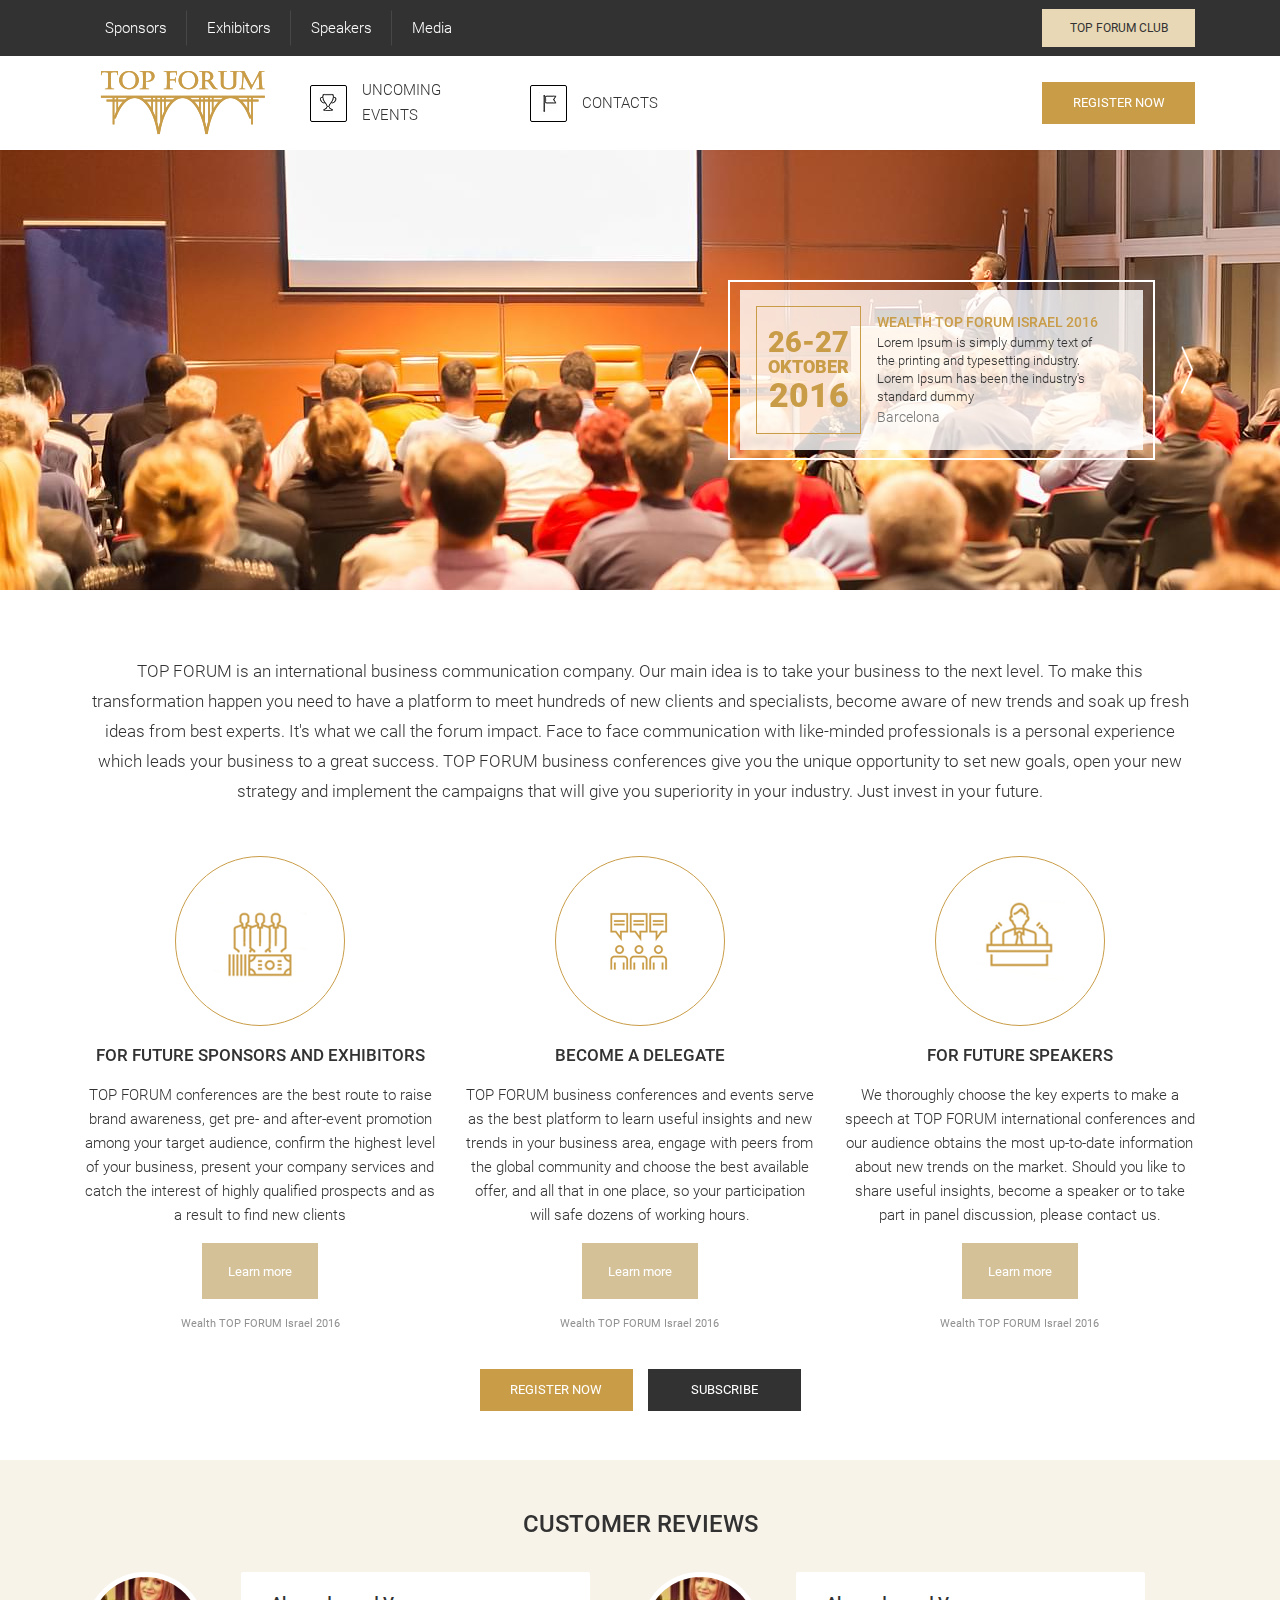
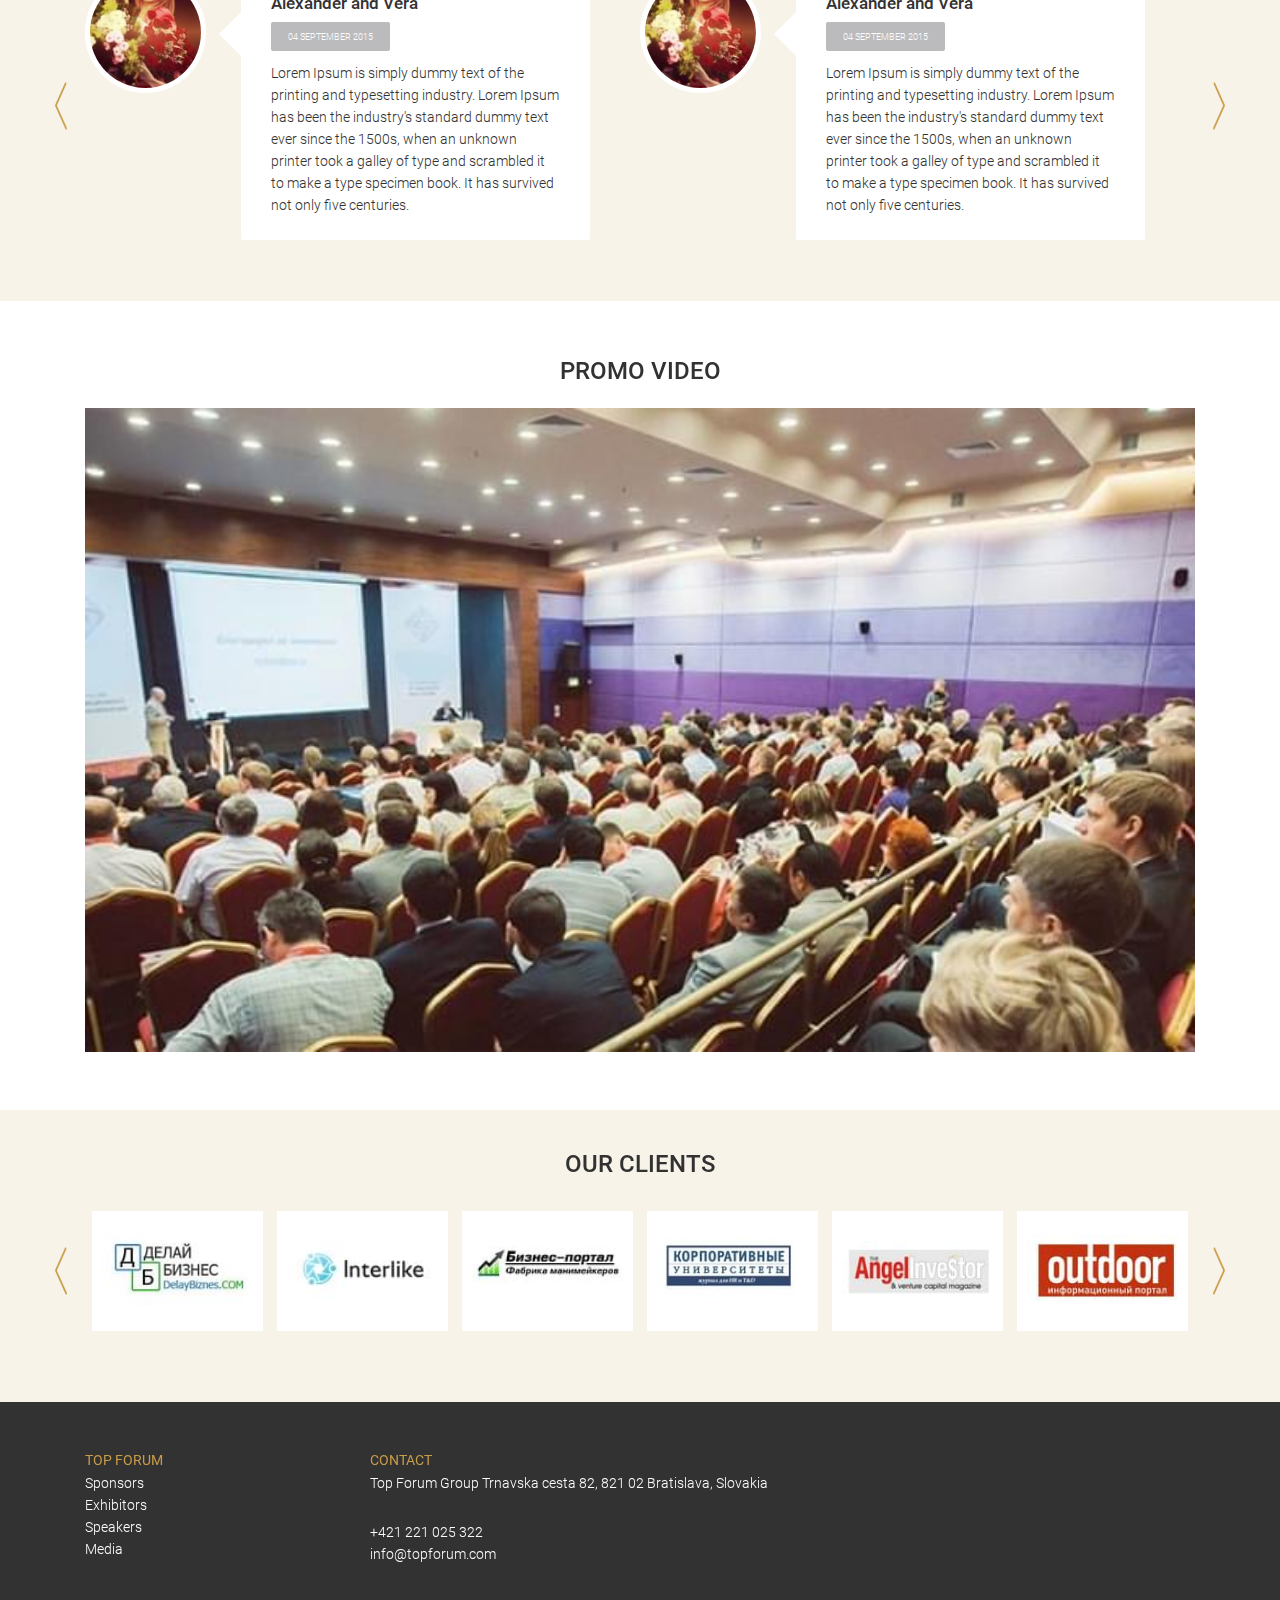
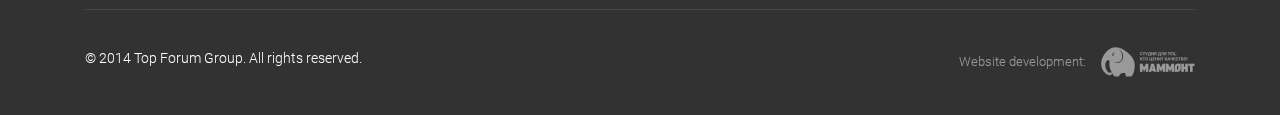
<file: app/index.html>
<!DOCTYPE html>
<html lang="">

<head>

	<meta charset="utf-8">
	<title>Top Forum</title>
	<meta name="description" content="Startup HTML template OptimizedHTML 5">
	<meta name="viewport" content="width=device-width">
	<link rel="icon" href="img/favicon.png">
	<meta property="og:image" content="img/dest/preview.jpg">
	<link rel="stylesheet" href="css/app.min.css">

</head>

<body>

	<header>
		<div class="container">
			<nav>
				<div class="hamburger">
					<span></span>
					<span></span>
					<span></span>
				</div>
				<ul class="menu">
					<li class="menu__item"><a class="menu__link" href="sponsors.html">Sponsors</a>
						<ul class="sub-menu">
							<li class="sub-menu__item"><a href="" class="menu__link">General Sponsor</a></li>
							<li class="sub-menu__item"><a href="" class="menu__link">Platinum Sponsor</a></li>
							<li class="sub-menu__item"><a href="" class="menu__link">Gold Sponsor</a></li>
							<li class="sub-menu__item"><a href="" class="menu__link">High-End Sponsor</a></li>
							<li class="sub-menu__item"><a href="" class="menu__link">Silver Night Sponsor</a></li>
						</ul>
					</li>
					<li class="menu__item"><a class="menu__link" href="exhibitors.html">Exhibitors</a>
						<ul class="sub-menu">
							<li class="sub-menu__item"><a href="" class="menu__link">Wealth TOP FORUM Israel 2016</a></li>
							<li class="sub-menu__item"><a href="" class="menu__link">Wealth TOP FORUM Israel 2016</a></li>
							<li class="sub-menu__item"><a href="" class="menu__link">Wealth TOP FORUM Israel 2016</a></li>
						</ul>
					</li>
					<li class="menu__item"><a class="menu__link" href="speakers.html">Speakers</a>
						<ul class="sub-menu">
							<li class="sub-menu__item"><a href="" class="menu__link">Wealth TOP FORUM Israel 2016</a></li>
							<li class="sub-menu__item"><a href="" class="menu__link">Wealth TOP FORUM Israel 2016</a></li>
							<li class="sub-menu__item"><a href="" class="menu__link">Wealth TOP FORUM Israel 2016</a></li>
						</ul>
					</li>
					<li class="menu__item"><a class="menu__link" href="media.html">Media</a></li>
				</ul>
				<a href="#" class="btn-nav">Top Forum Club</a>
			</nav>
		</div>
	</header>

	<section class="register">
		<div class="container">
			<div class="register__wrapper">
				<a href="index.html" class="logo"><img src="images/dest/Logo.png" alt="Logo"></a>
				<div class="register__items">
					<div class="register__item">
						<div class="register__item-icon">
							<img src="images/dest/icon_cup.png" alt="events">
						</div>
						<a href="events.html" class="register__item-link">uncoming events</a>
					</div>
					<div class="register__item">
						<div class="register__item-icon">
							<img src="images/dest/icon_flag.png" alt="contacts">
						</div>
						<a href="contacts.html" class="register__item-link">contacts</a>
					</div>
				</div>
				<a href="registration.html" class="btn-register">register now</a>
			</div>
		</div>
	</section>




	<section class="promo">
		<div class="promo__bg">
			<div class="promo__bg-item">
				<img src="images/dest/slider.jpg" alt="">
			</div>
			<div class="promo__bg-item">
				<img src="images/dest/slider.jpg" alt="">
			</div>
			<div class="promo__bg-item">
				<img src="images/dest/slider.jpg" alt="">
			</div>
		</div>
		<div class="container">
			<div class="promo__wrapper">
				<div class="promo__item">
					<div class="promo__item-date">
						<span class="promo__item-day">26-27</span>
						<span class="promo__item-month">oktober</span>
						<span class="promo__item-year">2016</span>
					</div>
					<div class="promo__item-info">
						<div class="promo__item-title">Wealth TOP FORUM Israel 2016</div>
						<div class="promo__item-descr">Lorem Ipsum is simply dummy text of the printing and typesetting industry.
							Lorem Ipsum has been the industry's standard dummy</div>
						<div class="promo__item-location">Barcelona</div>
					</div>
				</div>
				<div class="promo__item">
					<div class="promo__item-date">
						<span class="promo__item-day">26-27</span>
						<span class="promo__item-month">oktober</span>
						<span class="promo__item-year">2017</span>
					</div>
					<div class="promo__item-info">
						<div class="promo__item-title">Wealth TOP FORUM Israel 2016</div>
						<div class="promo__item-descr">Lorem Ipsum is simply dummy text of the printing and typesetting industry.
							Lorem Ipsum has been the industry's standard dummy</div>
						<div class="promo__item-location">Barcelona</div>
					</div>
				</div>
				<div class="promo__item">
					<div class="promo__item-date">
						<span class="promo__item-day">26-27</span>
						<span class="promo__item-month">oktober</span>
						<span class="promo__item-year">2018</span>
					</div>
					<div class="promo__item-info">
						<div class="promo__item-title">Wealth TOP FORUM Israel 2016</div>
						<div class="promo__item-descr">Lorem Ipsum is simply dummy text of the printing and typesetting industry.
							Lorem Ipsum has been the industry's standard dummy</div>
						<div class="promo__item-location">Barcelona</div>
					</div>
				</div>
			</div>
		</div>
	</section>

	<section class="capabilities">
		<div class="container">
			<div class="descr">
				TOP FORUM is an international business communication company. Our main idea is to take your business to the next
				level. To make this transformation happen you need to have a platform to meet hundreds of new clients and
				specialists, become aware of new trends and soak up fresh ideas from best experts. It's what we call the forum
				impact. Face to face communication with like-minded professionals is a personal experience which leads your
				business to a great success. TOP FORUM business conferences give you the unique opportunity to set new goals,
				open your new strategy and implement the campaigns that will give you superiority in your industry. Just invest
				in your future.
			</div>
			<div class="row">
				<div class="col-lg-6 col-xl-4">
					<div class="capabilities__item">
						<div class="capabilities__item-icon"><img src="images/dest/S2icon1.png" alt="capabilities"></div>
						<div class="capabilities__item-title">FOR FUTURE SPONSORS AND EXHIBITORS</div>
						<div class="capabilities__item-descr">TOP FORUM conferences are the best route to raise brand awareness, get
							pre- and after-event promotion among your target audience, confirm the highest level of your business,
							present your company services and catch the interest of highly qualified prospects and as a result to find
							new clients</div>
						<button class="capabilities__item-btn"><a href="detail_sponsors_or_exhibitors.html">Learn more</a></button>
						<div class="capabilities__item-subtitle">Wealth TOP FORUM Israel 2016</div>
					</div>
				</div>
				<div class="col-lg-6 col-xl-4">
					<div class="capabilities__item">
						<div class="capabilities__item-icon"><img src="images/dest/S2icon2.png" alt="capabilities"></div>
						<div class="capabilities__item-title">BECOME A DELEGATE</div>
						<div class="capabilities__item-descr">TOP FORUM business conferences and events serve as the best platform
							to learn useful insights and new trends in your business area, engage with peers from the global community
							and choose the best available offer, and all that in one place, so your participation will safe dozens of
							working hours.</div>
						<button class="capabilities__item-btn"><a href="#">Learn more</a></button>
						<div class="capabilities__item-subtitle">Wealth TOP FORUM Israel 2016</div>
					</div>
				</div>
				<div class="col-lg-6 col-xl-4">
					<div class="capabilities__item">
						<div class="capabilities__item-icon"><img src="images/dest/S2icon3.png" alt="capabilities"></div>
						<div class="capabilities__item-title">FOR FUTURE SPEAKERS</div>
						<div class="capabilities__item-descr">We thoroughly choose the key experts to make a speech at TOP FORUM
							international conferences and our audience obtains the most up-to-date information about new trends on the
							market. Should you like to share useful insights, become a speaker or to take part in panel discussion,
							please contact us.</div>
						<button class="capabilities__item-btn"><a href="detail_speakers.html">Learn more</a></button>
						<div class="capabilities__item-subtitle">Wealth TOP FORUM Israel 2016</div>
					</div>
				</div>
			</div>
			<div class="capabilities__btns">
				<a href="registration.html" class="btn-register">register now</a>
				<a href="" data-modal="subscribe" class="btn-subscribe">subscribe</a>
			</div>
		</div>
	</section>

	<section class="reviews">
		<div class="container">
			<div class="title">Customer reviews</div>
			<div class="reviews__slider">
				<div class="reviews__slide">
					<div class="reviews__slide-img"><img src="images/dest/reviews.jpg" alt="reviews"></div>
					<div class="reviews__slide-info">
						<div class="reviews__slide-title">Alexander and Vera</div>
						<div class="reviews__slide-date">04 SEPTEMBER 2015</div>
						<div class="reviews__slide-descr">Lorem Ipsum is simply dummy text of the printing and typesetting industry.
							Lorem Ipsum has been the industry's standard dummy text ever since the 1500s, when an unknown printer took
							a galley of type and scrambled it to make a type specimen book. It has survived not only five centuries.
						</div>
					</div>
				</div>
				<div class="reviews__slide">
					<div class="reviews__slide-img"><img src="images/dest/reviews.jpg" alt="reviews"></div>
					<div class="reviews__slide-info">
						<div class="reviews__slide-title">Alexander and Vera</div>
						<div class="reviews__slide-date">04 SEPTEMBER 2015</div>
						<div class="reviews__slide-descr">Lorem Ipsum is simply dummy text of the printing and typesetting industry.
							Lorem Ipsum has been the industry's standard dummy text ever since the 1500s, when an unknown printer took
							a galley of type and scrambled it to make a type specimen book. It has survived not only five centuries.
						</div>
					</div>
				</div>
				<div class="reviews__slide">
					<div class="reviews__slide-img"><img src="images/dest/reviews.jpg" alt="reviews"></div>
					<div class="reviews__slide-info">
						<div class="reviews__slide-title">Alexander and Vera</div>
						<div class="reviews__slide-date">04 SEPTEMBER 2015</div>
						<div class="reviews__slide-descr">Lorem Ipsum is simply dummy text of the printing and typesetting industry.
							Lorem Ipsum has been the industry's standard dummy text ever since the 1500s, when an unknown printer took
							a galley of type and scrambled it to make a type specimen book. It has survived not only five centuries.
						</div>
					</div>
				</div>
				<div class="reviews__slide">
					<div class="reviews__slide-img"><img src="images/dest/reviews.jpg" alt="reviews"></div>
					<div class="reviews__slide-info">
						<div class="reviews__slide-title">Alexander and Vera</div>
						<div class="reviews__slide-date">04 SEPTEMBER 2015</div>
						<div class="reviews__slide-descr">Lorem Ipsum is simply dummy text of the printing and typesetting industry.
							Lorem Ipsum has been the industry's standard dummy text ever since the 1500s, when an unknown printer took
							a galley of type and scrambled it to make a type specimen book. It has survived not only five centuries.
						</div>
					</div>
				</div>
				<div class="reviews__slide">
					<div class="reviews__slide-img"><img src="images/dest/reviews.jpg" alt="reviews"></div>
					<div class="reviews__slide-info">
						<div class="reviews__slide-title">Alexander and Vera</div>
						<div class="reviews__slide-date">04 SEPTEMBER 2015</div>
						<div class="reviews__slide-descr">Lorem Ipsum is simply dummy text of the printing and typesetting industry.
							Lorem Ipsum has been the industry's standard dummy text ever since the 1500s, when an unknown printer took
							a galley of type and scrambled it to make a type specimen book. It has survived not only five centuries.
						</div>
					</div>
				</div>
				<div class="reviews__slide">
					<div class="reviews__slide-img"><img src="images/dest/reviews.jpg" alt="reviews"></div>
					<div class="reviews__slide-info">
						<div class="reviews__slide-title">Alexander and Vera</div>
						<div class="reviews__slide-date">04 SEPTEMBER 2015</div>
						<div class="reviews__slide-descr">Lorem Ipsum is simply dummy text of the printing and typesetting industry.
							Lorem Ipsum has been the industry's standard dummy text ever since the 1500s, when an unknown printer took
							a galley of type and scrambled it to make a type specimen book. It has survived not only five centuries.
						</div>
					</div>
				</div>
			</div>
		</div>
	</section>

	<section class="promovideo">
		<div class="container">
			<div class="title">Promo video</div>
			<img src="images/dest/promovideo.jpg" alt="promovideo">
		</div>
	</section>

	<section class="clients">
		<div class="container">
			<div class="title">Our clients</div>
			<div class="clients__slider">
				<div class="clients__slide"><img src="images/dest/client1.jpg" alt="clients"></div>
				<div class="clients__slide"><img src="images/dest/client2.jpg" alt="clients"></div>
				<div class="clients__slide"><img src="images/dest/client3.jpg" alt="clients"></div>
				<div class="clients__slide"><img src="images/dest/client4.jpg" alt="clients"></div>
				<div class="clients__slide"><img src="images/dest/client5.jpg" alt="clients"></div>
				<div class="clients__slide"><img src="images/dest/client6.jpg" alt="clients"></div>
				<div class="clients__slide"><img src="images/dest/client1.jpg" alt="clients"></div>
				<div class="clients__slide"><img src="images/dest/client2.jpg" alt="clients"></div>
				<div class="clients__slide"><img src="images/dest/client3.jpg" alt="clients"></div>
				<div class="clients__slide"><img src="images/dest/client4.jpg" alt="clients"></div>
				<div class="clients__slide"><img src="images/dest/client5.jpg" alt="clients"></div>
				<div class="clients__slide"><img src="images/dest/client6.jpg" alt="clients"></div>
			</div>
		</div>
	</section>

	<div class="overlay">
		<div class="modal" id="subscribe">
			<div class="modal__close">&times;</div>
			<div class="modal__title">subscribe</div>
			<div class="modal__descr">Lorem Ipsum is simply dummy text of the printing and typesetting industry.</div>
			<form class="subscribe-form" action="#">
				<input type="text" name="name" placeholder="Name and surname">
				<input type="text" name="company" placeholder="Company name">
				<input type="email" name="email" placeholder="e-mail">
				<button class="button_submit">subscribe</button>
			</form>
		</div>
	</div>

	<footer>
		<div class="container">
			<div class="row">
				<div class="col-sm-3 col">
					<div class="footer-title">Top Forum</div>
					<ul class="menu">
						<li class="menu__item"><a href="sponsors.html" class="menu__link">Sponsors</a></li>
						<li class="menu__item"><a href="exhibitors.html" class="menu__link">Exhibitors</a></li>
						<li class="menu__item"><a href="speakers.html" class="menu__link">Speakers</a></li>
						<li class="menu__item"><a href="media.html" class="menu__link">Media</a></li>
					</ul>
				</div>
				<div class="col-sm-9 col">
					<div class="footer-title">Contact</div>
					<address>Top Forum Group
						Trnavska cesta 82, 821 02 Bratislava, Slovakia</address>
					<br>
					<a href="tel:+42121025322" class="phone">+421 221 025 322</a>
					<a href="mailto:info@topforum.com" class='email'>info@topforum.com</a>
				</div>
			</div>
			<div class="divider"></div>
			<div class="row">
				<div class="col">
					<div class="copyright">© 2014 Top Forum Group. All rights reserved. </div>
				</div>
				<div class="col">
					<div class="webdev">Website development:<img src="images/dest/webdev.png" alt="webdev"></div>
				</div>
			</div>
		</div>
	</footer>

	<script src="js/jquery-3.6.0.min.js"></script>
	<script src="js/slick.min.js"></script>
	<script src="js/app.min.js"></script>

</body>

</html>
</file>
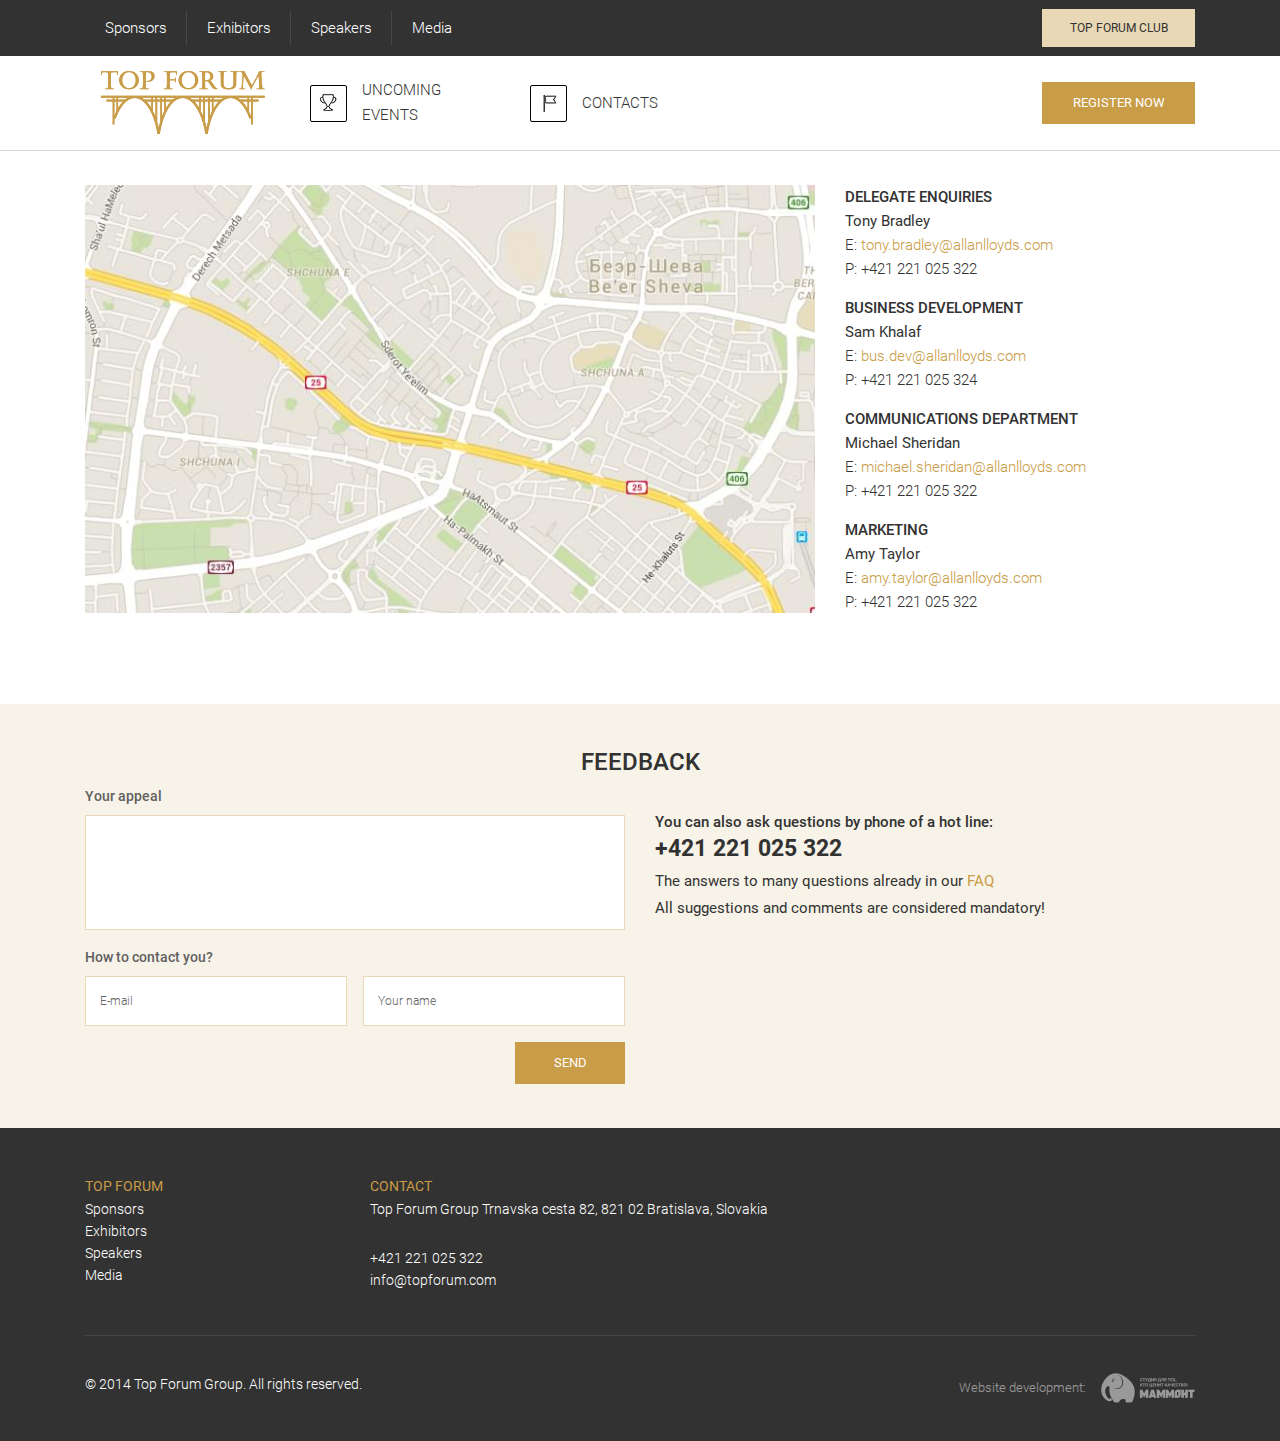
<file: app/contacts.html>
<!DOCTYPE html>
<html lang="">

<head>

	<meta charset="utf-8">
	<title>Top Forum | Contacts</title>
	<meta name="description" content="Startup HTML template OptimizedHTML 5">
	<meta name="viewport" content="width=device-width">
	<link rel="icon" href="img/favicon.png">
	<meta property="og:image" content="img/dest/preview.jpg">
	<link rel="stylesheet" href="css/app.min.css">

</head>

<body>

	<header>
		<div class="container">
			<nav>
				<div class="hamburger">
					<span></span>
					<span></span>
					<span></span>
				</div>
				<ul class="menu">
					<li class="menu__item"><a class="menu__link" href="sponsors.html">Sponsors</a>
						<ul class="sub-menu">
							<li class="sub-menu__item"><a href="" class="menu__link">General Sponsor</a></li>
							<li class="sub-menu__item"><a href="" class="menu__link">Platinum Sponsor</a></li>
							<li class="sub-menu__item"><a href="" class="menu__link">Gold Sponsor</a></li>
							<li class="sub-menu__item"><a href="" class="menu__link">High-End Sponsor</a></li>
							<li class="sub-menu__item"><a href="" class="menu__link">Silver Night Sponsor</a></li>
						</ul>
					</li>
					<li class="menu__item"><a class="menu__link" href="exhibitors.html">Exhibitors</a>
						<ul class="sub-menu">
							<li class="sub-menu__item"><a href="" class="menu__link">Wealth TOP FORUM Israel 2016</a></li>
							<li class="sub-menu__item"><a href="" class="menu__link">Wealth TOP FORUM Israel 2016</a></li>
							<li class="sub-menu__item"><a href="" class="menu__link">Wealth TOP FORUM Israel 2016</a></li>
						</ul>
					</li>
					<li class="menu__item"><a class="menu__link" href="speakers.html">Speakers</a>
						<ul class="sub-menu">
							<li class="sub-menu__item"><a href="" class="menu__link">Wealth TOP FORUM Israel 2016</a></li>
							<li class="sub-menu__item"><a href="" class="menu__link">Wealth TOP FORUM Israel 2016</a></li>
							<li class="sub-menu__item"><a href="" class="menu__link">Wealth TOP FORUM Israel 2016</a></li>
						</ul>
					</li>
					<li class="menu__item"><a class="menu__link" href="media.html">Media</a></li>
				</ul>
				<a href="#" class="btn-nav">Top Forum Club</a>
			</nav>
		</div>
	</header>

	<section class="register">
		<div class="container">
			<div class="register__wrapper">
				<a href="index.html" class="logo"><img src="images/dest/Logo.png" alt="Logo"></a>
				<div class="register__items">
					<div class="register__item">
						<div class="register__item-icon">
							<img src="images/dest/icon_cup.png" alt="events">
						</div>
						<a href="events.html" class="register__item-link">uncoming events</a>
					</div>
					<div class="register__item">
						<div class="register__item-icon">
							<img src="images/dest/icon_flag.png" alt="contacts">
						</div>
						<a href="contacts.html" class="register__item-link">contacts</a>
					</div>
				</div>
				<a href="registration.html" class="btn-register">register now</a>
			</div>
		</div>
	</section>

	<section class="contacts">
		<div class="container">
			<div class="row">
				<div class="col-lg-8 col-md-12">
					<img class="contacts__map" src="images/dest/map.jpg" alt="map">
				</div>
				<div class="col-lg-4 col-md-12">
					<div class="contacts__item">
						<div class="contacts__item-title">DELEGATE ENQUIRIES</div>
						<div class="contacts__item-subtitle">Tony Bradley</div>
						<div class="contacts__item-email">E: <a
								href="mailto:tony.bradley@allanlloyds.com">tony.bradley@allanlloyds.com</a></div>
						<div class="contacts__item-phone">P: <a href="tel:+421221025322">+421 221 025 322</a></div>
					</div>
					<div class="contacts__item">
						<div class="contacts__item-title">BUSINESS DEVELOPMENT</div>
						<div class="contacts__item-subtitle">Sam Khalaf</div>
						<div class="contacts__item-email">E: <a href="mailto:bus.dev@allanlloyds.com">bus.dev@allanlloyds.com</a>
						</div>
						<div class="contacts__item-phone">P: <a href="tel:+421221025324">+421 221 025 324</a></div>
					</div>
					<div class="contacts__item">
						<div class="contacts__item-title">COMMUNICATIONS DEPARTMENT</div>
						<div class="contacts__item-subtitle">Michael Sheridan</div>
						<div class="contacts__item-email">E: <a
								href="mailto:michael.sheridan@allanlloyds.com">michael.sheridan@allanlloyds.com</a></div>
						<div class="contacts__item-phone">P: <a href="tel:+421221025322">+421 221 025 322</a></div>
					</div>
					<div class="contacts__item">
						<div class="contacts__item-title">MARKETING</div>
						<div class="contacts__item-subtitle">Amy Taylor</div>
						<div class="contacts__item-email">E: <a
								href="mailto:amy.taylor@allanlloyds.com">amy.taylor@allanlloyds.com</a></div>
						<div class="contacts__item-phone">P: <a href="tel:+421221025322">+421 221 025 322</a></div>
					</div>
				</div>
			</div>
		</div>
	</section>

	<section class="feedback">
		<div class="container">
			<div class="title">feedback</div>
			<div class="row">
				<div class="col-lg-6">
					<form class="feedback__form">
						<label for="appeal">Your appeal</label>
						<textarea name="appeal" id="" cols="30" rows="10"></textarea>
						<label>How to contact you?</label>
						<input name="email" placeholder="E-mail" type="text">
						<input name="name" placeholder="Your name" type="text">
						<button>send</button>
					</form>
				</div>
				<div class="col-lg-6">
					<div class="feedback__title">You can also ask questions by phone of a hot line:</div>
					<div class="feedback__phone"><a href="tel:+421221025322">+421 221 025 322</a></div>
					<div class="feedback__descr">The answers to many questions already in our <a href="#">FAQ</a><br>
						All suggestions and comments are considered mandatory!</div>
				</div>
			</div>
		</div>
	</section>

	<footer>
		<div class="container">
			<div class="row">
				<div class="col-sm-3 col">
					<div class="footer-title">Top Forum</div>
					<ul class="menu">
						<li class="menu__item"><a href="sponsors.html" class="menu__link">Sponsors</a></li>
						<li class="menu__item"><a href="exhibitors.html" class="menu__link">Exhibitors</a></li>
						<li class="menu__item"><a href="speakers.html" class="menu__link">Speakers</a></li>
						<li class="menu__item"><a href="media.html" class="menu__link">Media</a></li>
					</ul>
				</div>
				<div class="col-sm-9 col">
					<div class="footer-title">Contact</div>
					<address>Top Forum Group
						Trnavska cesta 82, 821 02 Bratislava, Slovakia</address>
						<br>
						<a href="tel:+42121025322" class="phone">+421 221 025 322</a>
						<a href="mailto:info@topforum.com" class='email'>info@topforum.com</a>
				</div>
			</div>
			<div class="divider"></div>
			<div class="row">
				<div class="col">
					<div class="copyright">© 2014 Top Forum Group. All rights reserved. </div>
				</div>
				<div class="col">
					<div class="webdev">Website development:<img src="images/dest/webdev.png" alt="webdev"></div>
				</div>
			</div>
		</div>
	</footer>

	<script src="js/jquery-3.6.0.min.js"></script>
	<script src="js/slick.min.js"></script>
	<script src="js/app.min.js"></script>

</body>

</html>
</file>
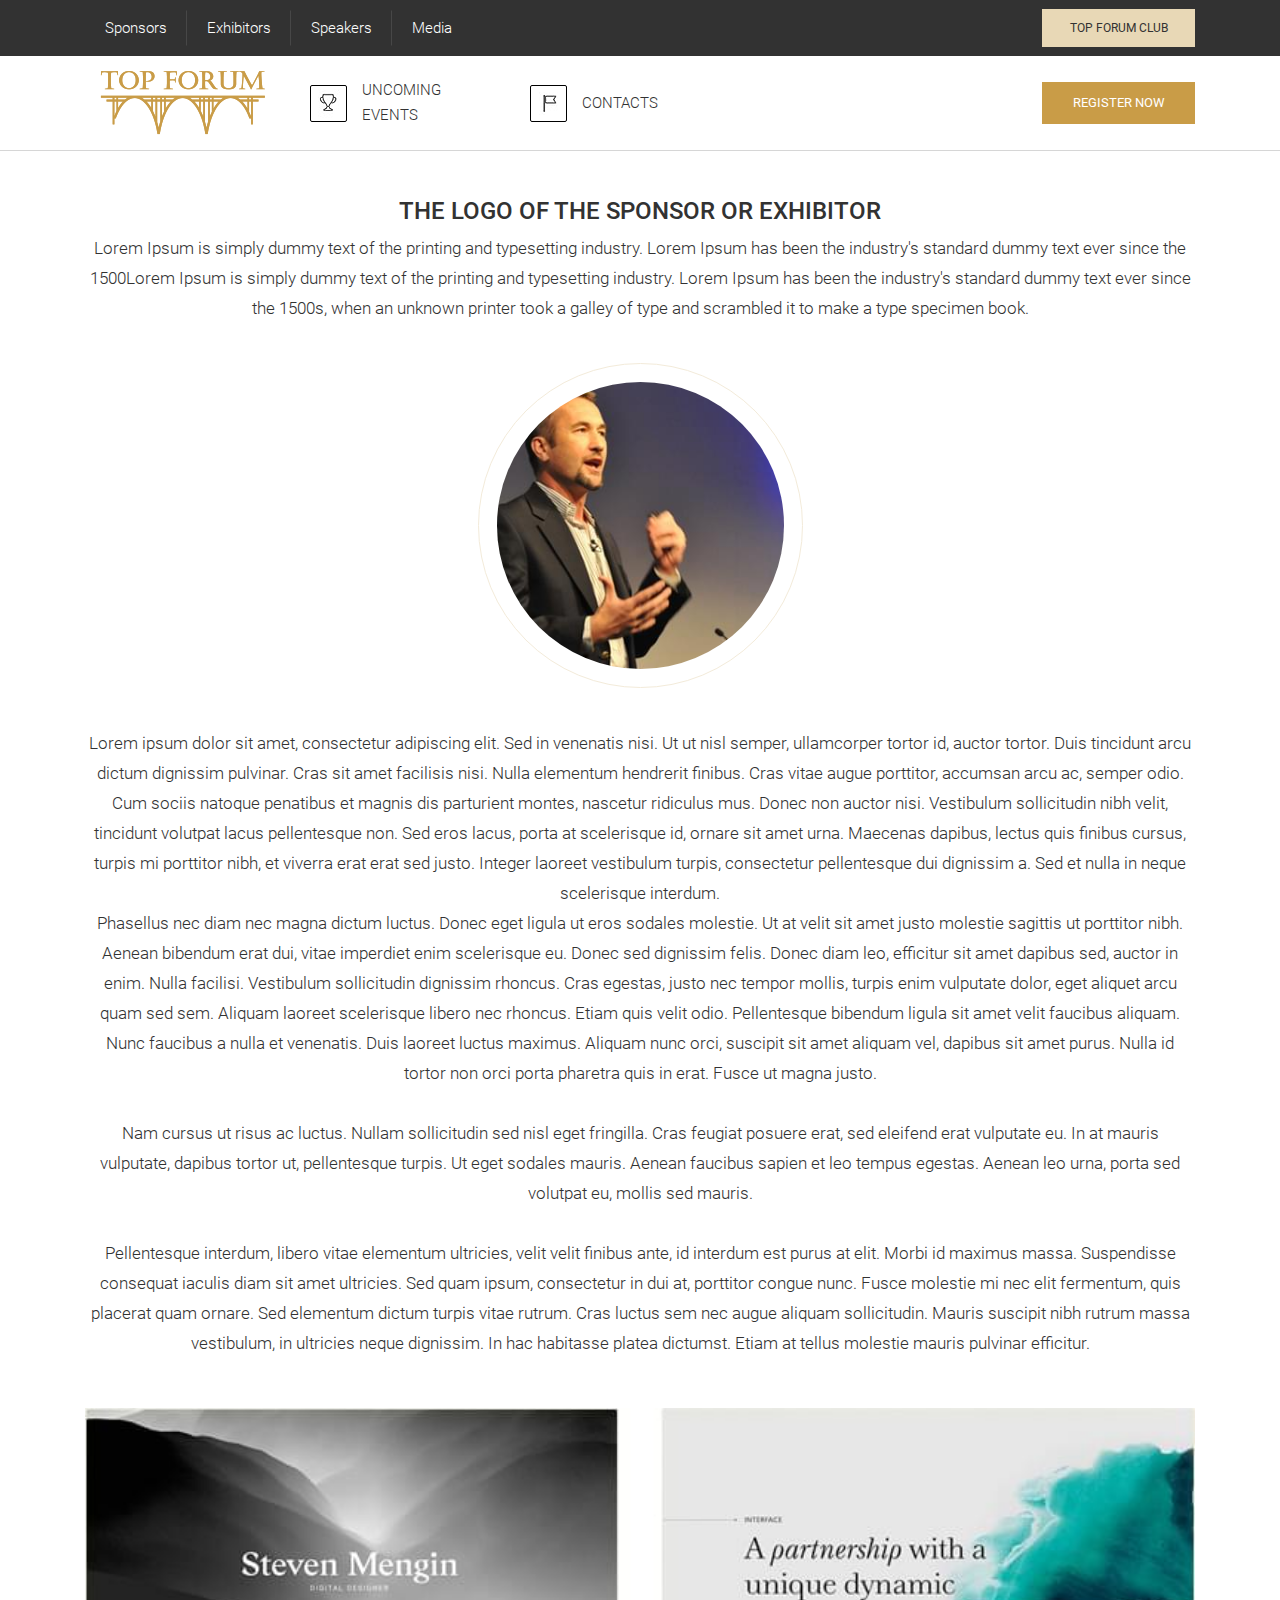
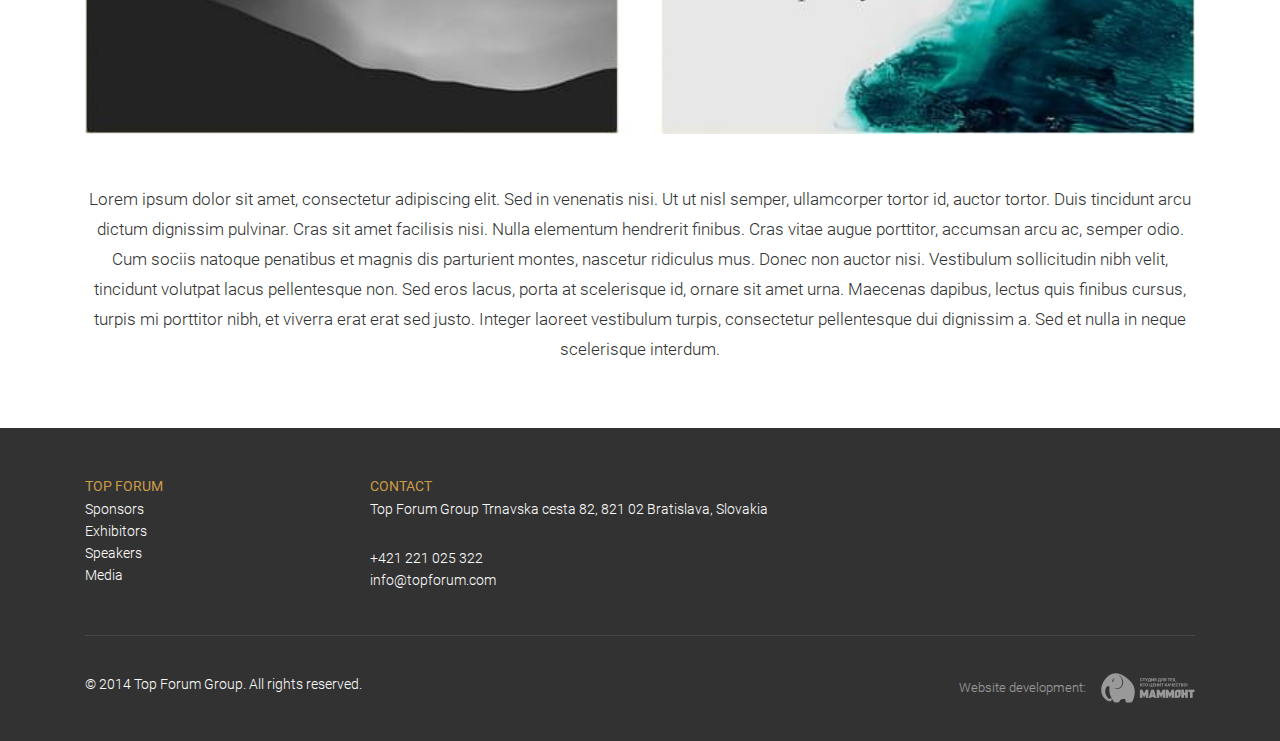
<file: app/detail_speakers.html>
<!DOCTYPE html>
<html lang="">

<head>

	<meta charset="utf-8">
	<title>Top Forum | Speaker</title>
	<meta name="description" content="Startup HTML template OptimizedHTML 5">
	<meta name="viewport" content="width=device-width">
	<link rel="icon" href="img/favicon.png">
	<meta property="og:image" content="img/dest/preview.jpg">
	<link rel="stylesheet" href="css/app.min.css">

</head>

<body>

	<header>
		<div class="container">
			<nav>
				<div class="hamburger">
					<span></span>
					<span></span>
					<span></span>
				</div>
				<ul class="menu">
					<li class="menu__item"><a class="menu__link" href="sponsors.html">Sponsors</a>
						<ul class="sub-menu">
							<li class="sub-menu__item"><a href="" class="menu__link">General Sponsor</a></li>
							<li class="sub-menu__item"><a href="" class="menu__link">Platinum Sponsor</a></li>
							<li class="sub-menu__item"><a href="" class="menu__link">Gold Sponsor</a></li>
							<li class="sub-menu__item"><a href="" class="menu__link">High-End Sponsor</a></li>
							<li class="sub-menu__item"><a href="" class="menu__link">Silver Night Sponsor</a></li>
						</ul>
					</li>
					<li class="menu__item"><a class="menu__link" href="exhibitors.html">Exhibitors</a>
						<ul class="sub-menu">
							<li class="sub-menu__item"><a href="" class="menu__link">Wealth TOP FORUM Israel 2016</a></li>
							<li class="sub-menu__item"><a href="" class="menu__link">Wealth TOP FORUM Israel 2016</a></li>
							<li class="sub-menu__item"><a href="" class="menu__link">Wealth TOP FORUM Israel 2016</a></li>
						</ul>
					</li>
					<li class="menu__item"><a class="menu__link" href="speakers.html">Speakers</a>
						<ul class="sub-menu">
							<li class="sub-menu__item"><a href="" class="menu__link">Wealth TOP FORUM Israel 2016</a></li>
							<li class="sub-menu__item"><a href="" class="menu__link">Wealth TOP FORUM Israel 2016</a></li>
							<li class="sub-menu__item"><a href="" class="menu__link">Wealth TOP FORUM Israel 2016</a></li>
						</ul>
					</li>
					<li class="menu__item"><a class="menu__link" href="media.html">Media</a></li>
				</ul>
				<a href="#" class="btn-nav">Top Forum Club</a>
			</nav>
		</div>
	</header>

	<section class="register">
		<div class="container">
			<div class="register__wrapper">
				<a href="index.html" class="logo"><img src="images/dest/Logo.png" alt="Logo"></a>
				<div class="register__items">
					<div class="register__item">
						<div class="register__item-icon">
							<img src="images/dest/icon_cup.png" alt="events">
						</div>
						<a href="events.html" class="register__item-link">uncoming events</a>
					</div>
					<div class="register__item">
						<div class="register__item-icon">
							<img src="images/dest/icon_flag.png" alt="contacts">
						</div>
						<a href="contacts.html" class="register__item-link">contacts</a>
					</div>
				</div>
				<a href="registration.html" class="btn-register">register now</a>
			</div>
		</div>
	</section>

	<section class="detail">
		<div class="container">
			<div class="title">the logo of the sponsor or Exhibitor</div>
			<div class="descr">
				Lorem Ipsum is simply dummy text of the printing and typesetting industry. Lorem Ipsum has been the industry's
				standard dummy text ever since the 1500Lorem Ipsum is simply dummy text of the printing and typesetting
				industry. Lorem Ipsum has been the industry's standard dummy text ever since the 1500s, when an unknown printer
				took a galley of type and scrambled it to make a type specimen book.
			</div>
			<div class="detail__logo detail__logo-circle">
				<img src="images/dest/Logo-detail-speaker.jpg" alt="logo">
			</div>
			<p>
				Lorem ipsum dolor sit amet, consectetur adipiscing elit. Sed in venenatis nisi. Ut ut nisl semper, ullamcorper
				tortor id, auctor tortor. Duis tincidunt arcu dictum dignissim pulvinar. Cras sit amet facilisis nisi. Nulla
				elementum hendrerit finibus. Cras vitae augue porttitor, accumsan arcu ac, semper odio. Cum sociis natoque
				penatibus et magnis dis parturient montes, nascetur ridiculus mus. Donec non auctor nisi. Vestibulum
				sollicitudin nibh velit, tincidunt volutpat lacus pellentesque non. Sed eros lacus, porta at scelerisque id,
				ornare sit amet urna. Maecenas dapibus, lectus quis finibus cursus, turpis mi porttitor nibh, et viverra erat
				erat sed justo. Integer laoreet vestibulum turpis, consectetur pellentesque dui dignissim a. Sed et nulla in
				neque scelerisque interdum.<br>
				Phasellus nec diam nec magna dictum luctus. Donec eget ligula ut eros sodales molestie. Ut at velit sit amet
				justo molestie sagittis ut porttitor nibh. Aenean bibendum erat dui, vitae imperdiet enim scelerisque eu. Donec
				sed dignissim felis. Donec diam leo, efficitur sit amet dapibus sed, auctor in enim. Nulla facilisi.
				Vestibulum sollicitudin dignissim rhoncus. Cras egestas, justo nec tempor mollis, turpis enim vulputate dolor,
				eget aliquet arcu quam sed sem. Aliquam laoreet scelerisque libero nec rhoncus. Etiam quis velit odio.
				Pellentesque bibendum ligula sit amet velit faucibus aliquam. Nunc faucibus a nulla et venenatis. Duis laoreet
				luctus maximus. Aliquam nunc orci, suscipit sit amet aliquam vel, dapibus sit amet purus. Nulla id tortor non
				orci porta pharetra quis in erat. Fusce ut magna justo.<br><br>
				Nam cursus ut risus ac luctus. Nullam sollicitudin sed nisl eget fringilla. Cras feugiat posuere erat, sed
				eleifend erat vulputate eu. In at mauris vulputate, dapibus tortor ut, pellentesque turpis. Ut eget sodales
				mauris. Aenean faucibus sapien et leo tempus egestas. Aenean leo urna, porta sed volutpat eu, mollis sed
				mauris.<br><br>
				Pellentesque interdum, libero vitae elementum ultricies, velit velit finibus ante, id interdum est purus at
				elit. Morbi id maximus massa. Suspendisse consequat iaculis diam sit amet ultricies. Sed quam ipsum, consectetur
				in dui at, porttitor congue nunc. Fusce molestie mi nec elit fermentum, quis placerat quam ornare. Sed elementum
				dictum turpis vitae rutrum. Cras luctus sem nec augue aliquam sollicitudin. Mauris suscipit nibh rutrum massa
				vestibulum, in ultricies neque dignissim. In hac habitasse platea dictumst. Etiam at tellus molestie mauris
				pulvinar efficitur.
			</p>
			<div class="detail__media">
				<img src="images/dest/detail-media.jpg" alt="media">
			</div>
			<p>
				Lorem ipsum dolor sit amet, consectetur adipiscing elit. Sed in venenatis nisi. Ut ut nisl semper, ullamcorper
				tortor id, auctor tortor. Duis tincidunt arcu dictum dignissim pulvinar. Cras sit amet facilisis nisi. Nulla
				elementum hendrerit finibus. Cras vitae augue porttitor, accumsan arcu ac, semper odio. Cum sociis natoque
				penatibus et magnis dis parturient montes, nascetur ridiculus mus. Donec non auctor nisi. Vestibulum
				sollicitudin nibh velit, tincidunt volutpat lacus pellentesque non. Sed eros lacus, porta at scelerisque id,
				ornare sit amet urna. Maecenas dapibus, lectus quis finibus cursus, turpis mi porttitor nibh, et viverra erat
				erat sed justo. Integer laoreet vestibulum turpis, consectetur pellentesque dui dignissim a. Sed et nulla in
				neque scelerisque interdum.
			</p>
		</div>
	</section>

	<footer>
		<div class="container">
			<div class="row">
				<div class="col-sm-3 col">
					<div class="footer-title">Top Forum</div>
					<ul class="menu">
						<li class="menu__item"><a href="sponsors.html" class="menu__link">Sponsors</a></li>
						<li class="menu__item"><a href="exhibitors.html" class="menu__link">Exhibitors</a></li>
						<li class="menu__item"><a href="speakers.html" class="menu__link">Speakers</a></li>
						<li class="menu__item"><a href="media.html" class="menu__link">Media</a></li>
					</ul>
				</div>
				<div class="col-sm-9 col">
					<div class="footer-title">Contact</div>
					<address>Top Forum Group
						Trnavska cesta 82, 821 02 Bratislava, Slovakia</address>
						<br>
						<a href="tel:+42121025322" class="phone">+421 221 025 322</a>
						<a href="mailto:info@topforum.com" class='email'>info@topforum.com</a>
				</div>
			</div>
			<div class="divider"></div>
			<div class="row">
				<div class="col">
					<div class="copyright">© 2014 Top Forum Group. All rights reserved. </div>
				</div>
				<div class="col">
					<div class="webdev">Website development:<img src="images/dest/webdev.png" alt="webdev"></div>
				</div>
			</div>
		</div>
	</footer>

	<script src="js/jquery-3.6.0.min.js"></script>
	<script src="js/slick.min.js"></script>
	<script src="js/app.min.js"></script>

</body>

</html>
</file>
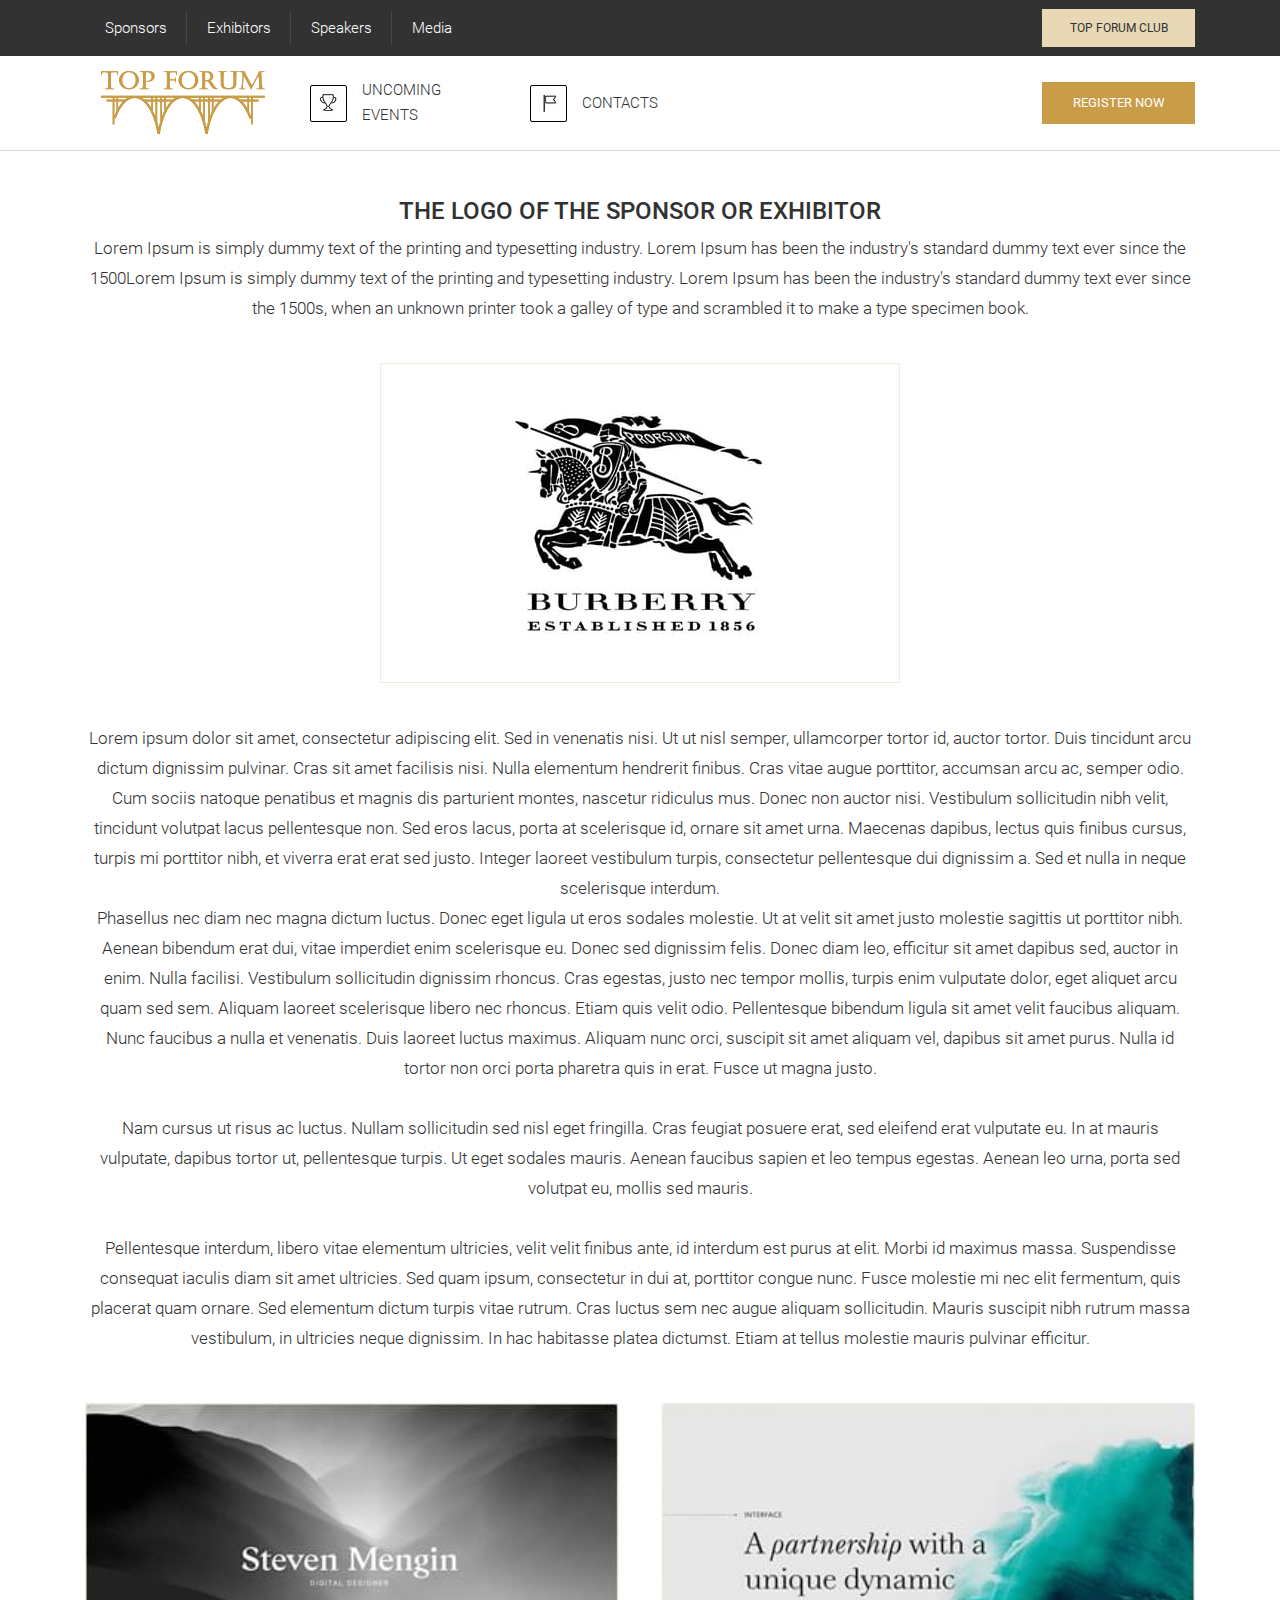
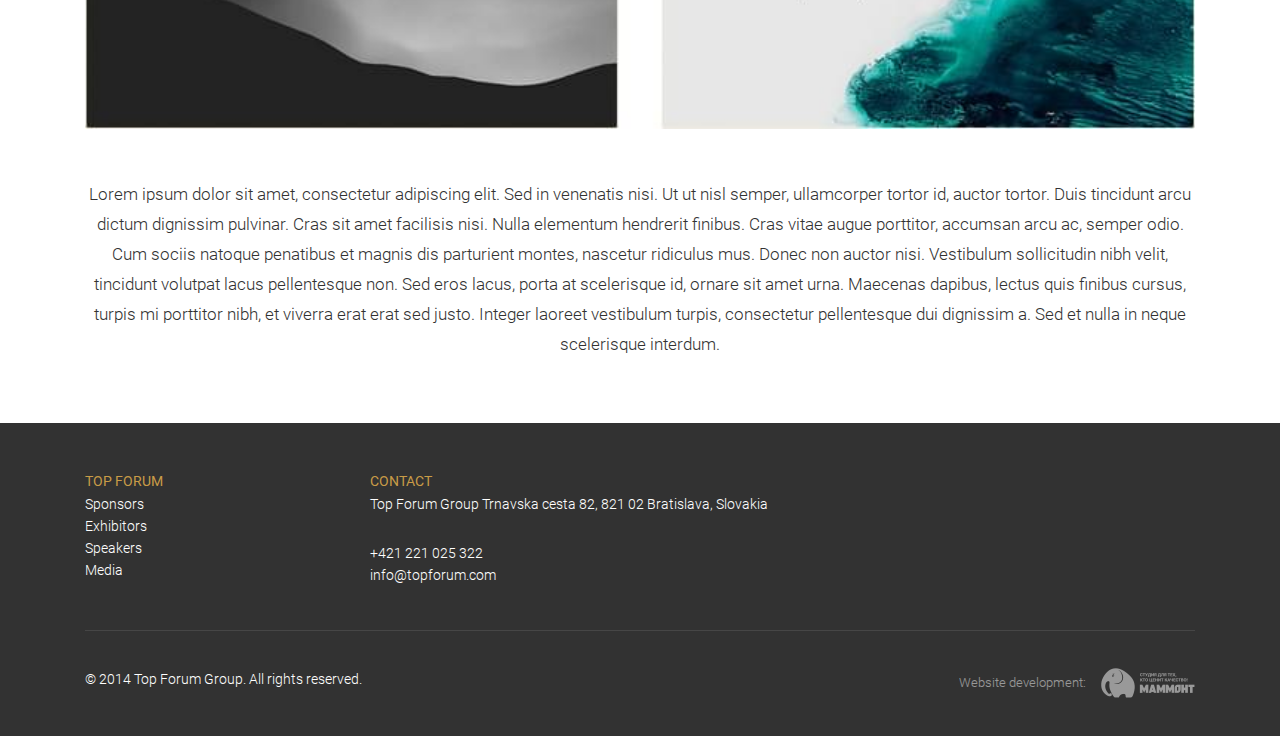
<file: app/detail_sponsors_or_exhibitors.html>
<!DOCTYPE html>
<html lang="">

<head>

	<meta charset="utf-8">
	<title>Top Forum</title>
	<meta name="description" content="Startup HTML template OptimizedHTML 5">
	<meta name="viewport" content="width=device-width">
	<link rel="icon" href="img/favicon.png">
	<meta property="og:image" content="img/dest/preview.jpg">
	<link rel="stylesheet" href="css/app.min.css">

</head>

<body>

	<header>
		<div class="container">
			<nav>
				<div class="hamburger">
					<span></span>
					<span></span>
					<span></span>
				</div>
				<ul class="menu">
					<li class="menu__item"><a class="menu__link" href="sponsors.html">Sponsors</a>
						<ul class="sub-menu">
							<li class="sub-menu__item"><a href="" class="menu__link">General Sponsor</a></li>
							<li class="sub-menu__item"><a href="" class="menu__link">Platinum Sponsor</a></li>
							<li class="sub-menu__item"><a href="" class="menu__link">Gold Sponsor</a></li>
							<li class="sub-menu__item"><a href="" class="menu__link">High-End Sponsor</a></li>
							<li class="sub-menu__item"><a href="" class="menu__link">Silver Night Sponsor</a></li>
						</ul>
					</li>
					<li class="menu__item"><a class="menu__link" href="exhibitors.html">Exhibitors</a>
						<ul class="sub-menu">
							<li class="sub-menu__item"><a href="" class="menu__link">Wealth TOP FORUM Israel 2016</a></li>
							<li class="sub-menu__item"><a href="" class="menu__link">Wealth TOP FORUM Israel 2016</a></li>
							<li class="sub-menu__item"><a href="" class="menu__link">Wealth TOP FORUM Israel 2016</a></li>
						</ul>
					</li>
					<li class="menu__item"><a class="menu__link" href="speakers.html">Speakers</a>
						<ul class="sub-menu">
							<li class="sub-menu__item"><a href="" class="menu__link">Wealth TOP FORUM Israel 2016</a></li>
							<li class="sub-menu__item"><a href="" class="menu__link">Wealth TOP FORUM Israel 2016</a></li>
							<li class="sub-menu__item"><a href="" class="menu__link">Wealth TOP FORUM Israel 2016</a></li>
						</ul>
					</li>
					<li class="menu__item"><a class="menu__link" href="media.html">Media</a></li>
				</ul>
				<a href="#" class="btn-nav">Top Forum Club</a>
			</nav>
		</div>
	</header>

	<section class="register">
		<div class="container">
			<div class="register__wrapper">
				<a href="index.html" class="logo"><img src="images/dest/Logo.png" alt="Logo"></a>
				<div class="register__items">
					<div class="register__item">
						<div class="register__item-icon">
							<img src="images/dest/icon_cup.png" alt="events">
						</div>
						<a href="events.html" class="register__item-link">uncoming events</a>
					</div>
					<div class="register__item">
						<div class="register__item-icon">
							<img src="images/dest/icon_flag.png" alt="contacts">
						</div>
						<a href="contacts.html" class="register__item-link">contacts</a>
					</div>
				</div>
				<a href="registration.html" class="btn-register">register now</a>
			</div>
		</div>
	</section>

	<section class="detail">
		<div class="container">
			<div class="title">the logo of the sponsor or Exhibitor</div>
			<div class="descr">
				Lorem Ipsum is simply dummy text of the printing and typesetting industry. Lorem Ipsum has been the industry's
				standard dummy text ever since the 1500Lorem Ipsum is simply dummy text of the printing and typesetting
				industry. Lorem Ipsum has been the industry's standard dummy text ever since the 1500s, when an unknown printer
				took a galley of type and scrambled it to make a type specimen book.
			</div>
			<div class="detail__logo">
				<img src="images/dest/Logo-detail.jpg" alt="logo">
			</div>
			<p>
				Lorem ipsum dolor sit amet, consectetur adipiscing elit. Sed in venenatis nisi. Ut ut nisl semper, ullamcorper
				tortor id, auctor tortor. Duis tincidunt arcu dictum dignissim pulvinar. Cras sit amet facilisis nisi. Nulla
				elementum hendrerit finibus. Cras vitae augue porttitor, accumsan arcu ac, semper odio. Cum sociis natoque
				penatibus et magnis dis parturient montes, nascetur ridiculus mus. Donec non auctor nisi. Vestibulum
				sollicitudin nibh velit, tincidunt volutpat lacus pellentesque non. Sed eros lacus, porta at scelerisque id,
				ornare sit amet urna. Maecenas dapibus, lectus quis finibus cursus, turpis mi porttitor nibh, et viverra erat
				erat sed justo. Integer laoreet vestibulum turpis, consectetur pellentesque dui dignissim a. Sed et nulla in
				neque scelerisque interdum.<br>
				Phasellus nec diam nec magna dictum luctus. Donec eget ligula ut eros sodales molestie. Ut at velit sit amet
				justo molestie sagittis ut porttitor nibh. Aenean bibendum erat dui, vitae imperdiet enim scelerisque eu. Donec
				sed dignissim felis. Donec diam leo, efficitur sit amet dapibus sed, auctor in enim. Nulla facilisi.
				Vestibulum sollicitudin dignissim rhoncus. Cras egestas, justo nec tempor mollis, turpis enim vulputate dolor,
				eget aliquet arcu quam sed sem. Aliquam laoreet scelerisque libero nec rhoncus. Etiam quis velit odio.
				Pellentesque bibendum ligula sit amet velit faucibus aliquam. Nunc faucibus a nulla et venenatis. Duis laoreet
				luctus maximus. Aliquam nunc orci, suscipit sit amet aliquam vel, dapibus sit amet purus. Nulla id tortor non
				orci porta pharetra quis in erat. Fusce ut magna justo.<br><br>
				Nam cursus ut risus ac luctus. Nullam sollicitudin sed nisl eget fringilla. Cras feugiat posuere erat, sed
				eleifend erat vulputate eu. In at mauris vulputate, dapibus tortor ut, pellentesque turpis. Ut eget sodales
				mauris. Aenean faucibus sapien et leo tempus egestas. Aenean leo urna, porta sed volutpat eu, mollis sed
				mauris.<br><br>
				Pellentesque interdum, libero vitae elementum ultricies, velit velit finibus ante, id interdum est purus at
				elit. Morbi id maximus massa. Suspendisse consequat iaculis diam sit amet ultricies. Sed quam ipsum, consectetur
				in dui at, porttitor congue nunc. Fusce molestie mi nec elit fermentum, quis placerat quam ornare. Sed elementum
				dictum turpis vitae rutrum. Cras luctus sem nec augue aliquam sollicitudin. Mauris suscipit nibh rutrum massa
				vestibulum, in ultricies neque dignissim. In hac habitasse platea dictumst. Etiam at tellus molestie mauris
				pulvinar efficitur.
			</p>
			<div class="detail__media">
				<img src="images/dest/detail-media.jpg" alt="media">
			</div>
			<p>
				Lorem ipsum dolor sit amet, consectetur adipiscing elit. Sed in venenatis nisi. Ut ut nisl semper, ullamcorper
				tortor id, auctor tortor. Duis tincidunt arcu dictum dignissim pulvinar. Cras sit amet facilisis nisi. Nulla
				elementum hendrerit finibus. Cras vitae augue porttitor, accumsan arcu ac, semper odio. Cum sociis natoque
				penatibus et magnis dis parturient montes, nascetur ridiculus mus. Donec non auctor nisi. Vestibulum
				sollicitudin nibh velit, tincidunt volutpat lacus pellentesque non. Sed eros lacus, porta at scelerisque id,
				ornare sit amet urna. Maecenas dapibus, lectus quis finibus cursus, turpis mi porttitor nibh, et viverra erat
				erat sed justo. Integer laoreet vestibulum turpis, consectetur pellentesque dui dignissim a. Sed et nulla in
				neque scelerisque interdum.
			</p>
		</div>
	</section>

	<footer>
		<div class="container">
			<div class="row">
				<div class="col-sm-3 col">
					<div class="footer-title">Top Forum</div>
					<ul class="menu">
						<li class="menu__item"><a href="sponsors.html" class="menu__link">Sponsors</a></li>
						<li class="menu__item"><a href="exhibitors.html" class="menu__link">Exhibitors</a></li>
						<li class="menu__item"><a href="speakers.html" class="menu__link">Speakers</a></li>
						<li class="menu__item"><a href="media.html" class="menu__link">Media</a></li>
					</ul>
				</div>
				<div class="col-sm-9 col">
					<div class="footer-title">Contact</div>
					<address>Top Forum Group
						Trnavska cesta 82, 821 02 Bratislava, Slovakia</address>
						<br>
						<a href="tel:+42121025322" class="phone">+421 221 025 322</a>
						<a href="mailto:info@topforum.com" class='email'>info@topforum.com</a>
				</div>
			</div>
			<div class="divider"></div>
			<div class="row">
				<div class="col">
					<div class="copyright">© 2014 Top Forum Group. All rights reserved. </div>
				</div>
				<div class="col">
					<div class="webdev">Website development:<img src="images/dest/webdev.png" alt="webdev"></div>
				</div>
			</div>
		</div>
	</footer>

	<script src="js/jquery-3.6.0.min.js"></script>
	<script src="js/slick.min.js"></script>
	<script src="js/app.min.js"></script>

</body>

</html>
</file>
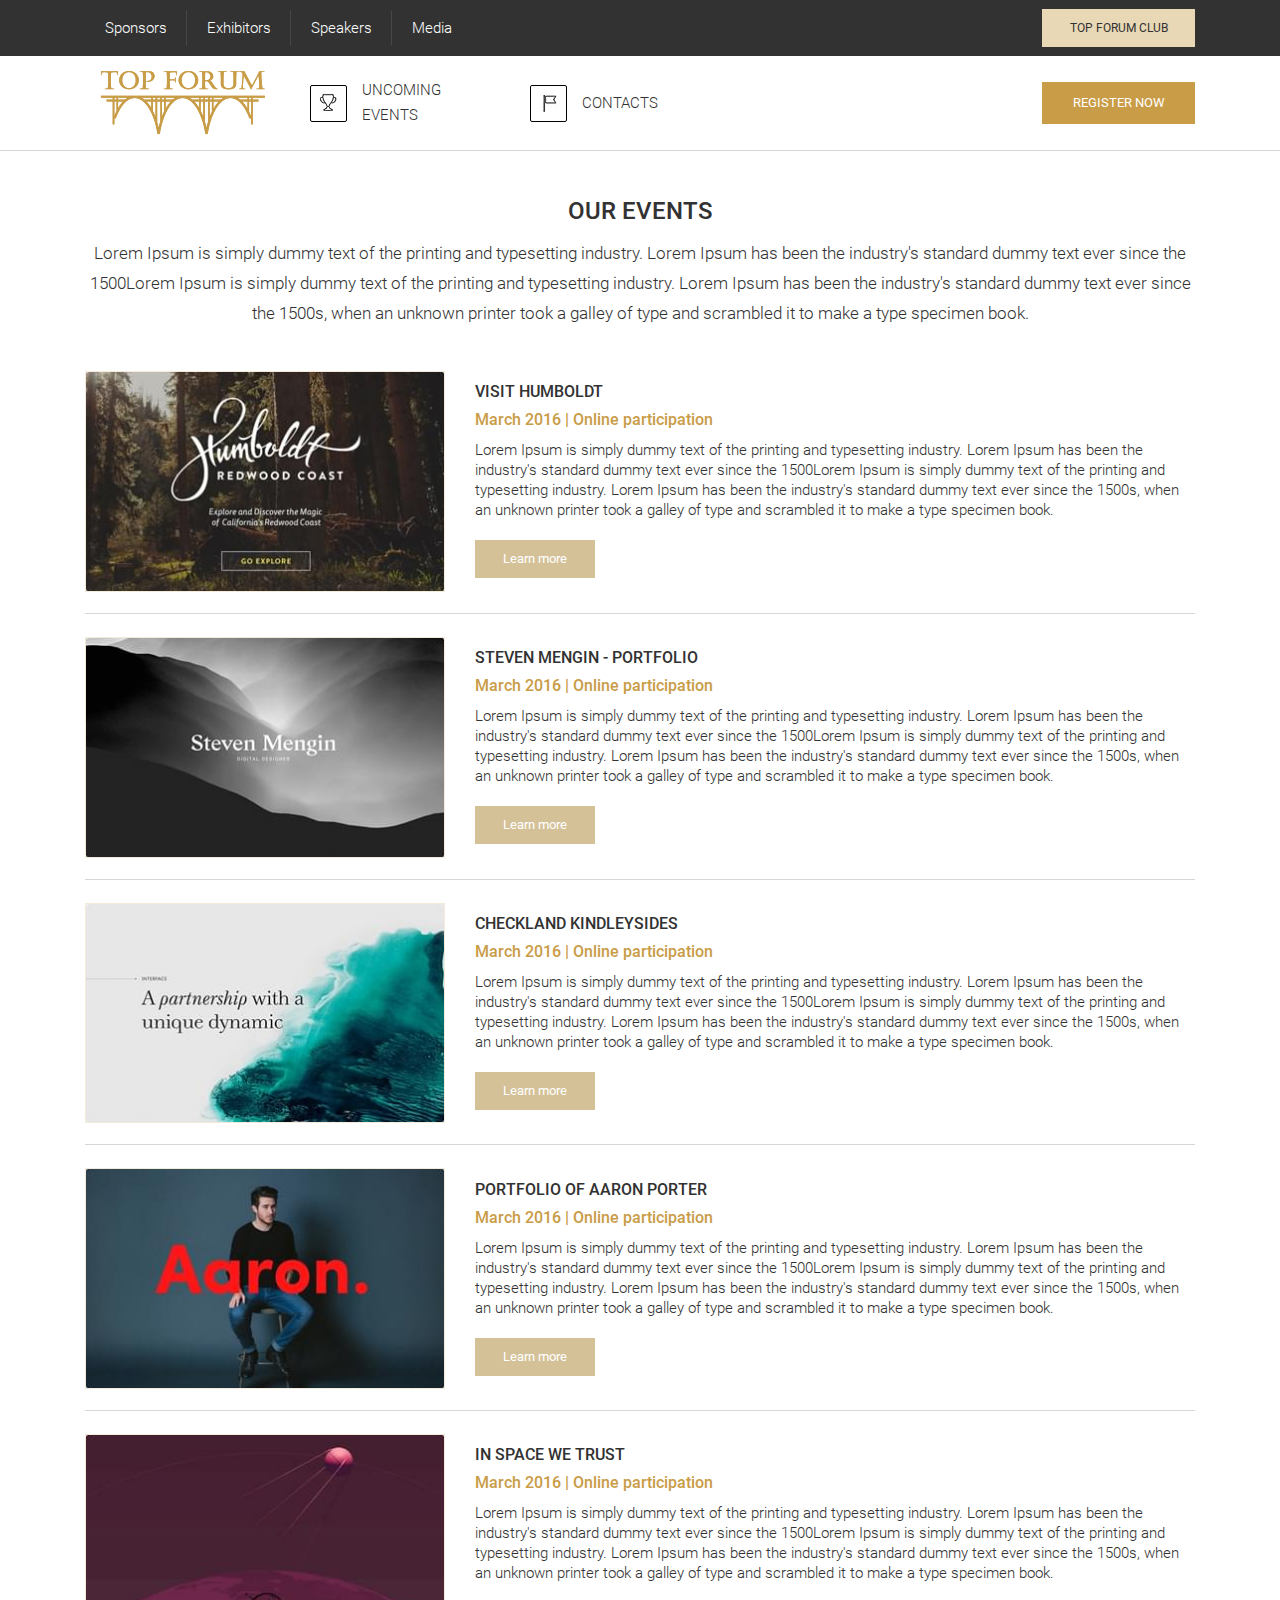
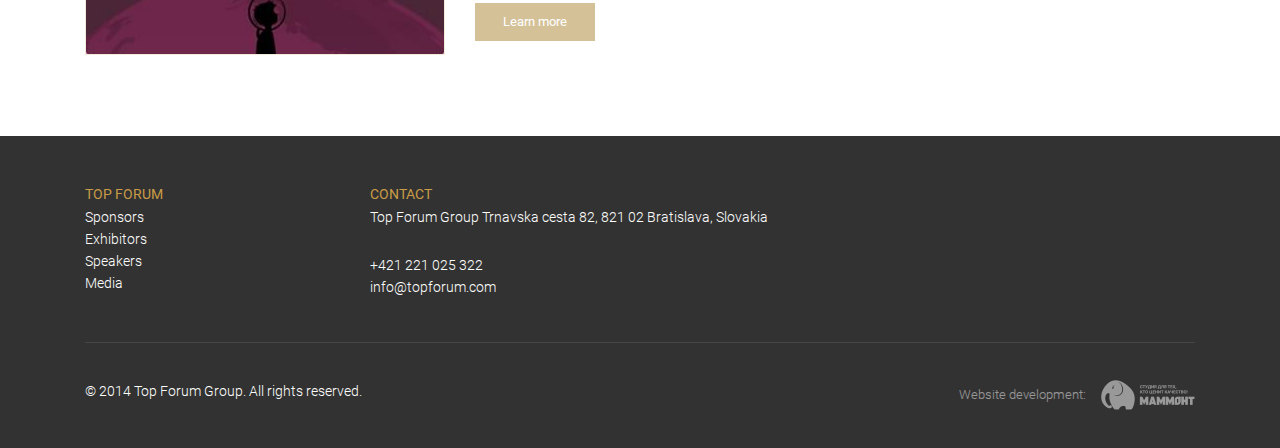
<file: app/events.html>
<!DOCTYPE html>
<html lang="">

<head>

	<meta charset="utf-8">
	<title>Top Forum | Events</title>
	<meta name="description" content="Startup HTML template OptimizedHTML 5">
	<meta name="viewport" content="width=device-width">
	<link rel="icon" href="img/favicon.png">
	<meta property="og:image" content="img/dest/preview.jpg">
	<link rel="stylesheet" href="css/app.min.css">

</head>

<body>

	<header>
		<div class="container">
			<nav>
				<div class="hamburger">
					<span></span>
					<span></span>
					<span></span>
				</div>
				<ul class="menu">
					<li class="menu__item"><a class="menu__link" href="sponsors.html">Sponsors</a>
						<ul class="sub-menu">
							<li class="sub-menu__item"><a href="" class="menu__link">General Sponsor</a></li>
							<li class="sub-menu__item"><a href="" class="menu__link">Platinum Sponsor</a></li>
							<li class="sub-menu__item"><a href="" class="menu__link">Gold Sponsor</a></li>
							<li class="sub-menu__item"><a href="" class="menu__link">High-End Sponsor</a></li>
							<li class="sub-menu__item"><a href="" class="menu__link">Silver Night Sponsor</a></li>
						</ul>
					</li>
					<li class="menu__item"><a class="menu__link" href="exhibitors.html">Exhibitors</a>
						<ul class="sub-menu">
							<li class="sub-menu__item"><a href="" class="menu__link">Wealth TOP FORUM Israel 2016</a></li>
							<li class="sub-menu__item"><a href="" class="menu__link">Wealth TOP FORUM Israel 2016</a></li>
							<li class="sub-menu__item"><a href="" class="menu__link">Wealth TOP FORUM Israel 2016</a></li>
						</ul>
					</li>
					<li class="menu__item"><a class="menu__link" href="speakers.html">Speakers</a>
						<ul class="sub-menu">
							<li class="sub-menu__item"><a href="" class="menu__link">Wealth TOP FORUM Israel 2016</a></li>
							<li class="sub-menu__item"><a href="" class="menu__link">Wealth TOP FORUM Israel 2016</a></li>
							<li class="sub-menu__item"><a href="" class="menu__link">Wealth TOP FORUM Israel 2016</a></li>
						</ul>
					</li>
					<li class="menu__item"><a class="menu__link" href="media.html">Media</a></li>
				</ul>
				<a href="#" class="btn-nav">Top Forum Club</a>
			</nav>
		</div>
	</header>

	<section class="register">
		<div class="container">
			<div class="register__wrapper">
				<a href="index.html" class="logo"><img src="images/dest/Logo.png" alt="Logo"></a>
				<div class="register__items">
					<div class="register__item">
						<div class="register__item-icon">
							<img src="images/dest/icon_cup.png" alt="events">
						</div>
						<a href="events.html" class="register__item-link">uncoming events</a>
					</div>
					<div class="register__item">
						<div class="register__item-icon">
							<img src="images/dest/icon_flag.png" alt="contacts">
						</div>
						<a href="contacts.html" class="register__item-link">contacts</a>
					</div>
				</div>
				<a href="registration.html" class="btn-register">register now</a>
			</div>
		</div>
	</section>

	<section class="events">
		<div class="container">
			<div class="title">our events</div>
			<div class="descr">Lorem Ipsum is simply dummy text of the printing and typesetting industry. Lorem Ipsum has been
				the industry's standard dummy text ever since the 1500Lorem Ipsum is simply dummy text of the printing and
				typesetting industry. Lorem Ipsum has been the industry's standard dummy text ever since the 1500s, when an
				unknown printer took a galley of type and scrambled it to make a type specimen book.</div>
			<div class="events__items">
				<div class="events__item">
					<div class="events__item-img">
						<img src="images/dest/media1.jpg" alt="events">
					</div>
					<div class="events__item-info">
						<div class="events__item-title">Visit Humboldt</div>
						<div class="events__item-date">March 2016 | Online participation</div>
						<div class="events__item-descr">Lorem Ipsum is simply dummy text of the printing and typesetting industry.
							Lorem Ipsum has been the industry's standard dummy text ever since the 1500Lorem Ipsum is simply dummy
							text of the printing and typesetting industry. Lorem Ipsum has been the industry's standard dummy text
							ever since the 1500s, when an unknown printer took a galley of type and scrambled it to make a type
							specimen book.</div>
						<button class="events-btn"><a href="">Learn more</a></button>
					</div>
				</div>
				<div class="events__item">
					<div class="events__item-img">
						<img src="images/dest/media2.jpg" alt="events">
					</div>
					<div class="events__item-info">
						<div class="events__item-title">Steven Mengin - Portfolio</div>
						<div class="events__item-date">March 2016 | Online participation</div>
						<div class="events__item-descr">Lorem Ipsum is simply dummy text of the printing and typesetting industry.
							Lorem Ipsum has been the industry's standard dummy text ever since the 1500Lorem Ipsum is simply dummy
							text of the printing and typesetting industry. Lorem Ipsum has been the industry's standard dummy text
							ever since the 1500s, when an unknown printer took a galley of type and scrambled it to make a type
							specimen book.</div>
						<button class="events-btn"><a href="">Learn more</a></button>
					</div>
				</div>
				<div class="events__item">
					<div class="events__item-img">
						<img src="images/dest/media3.jpg" alt="events">
					</div>
					<div class="events__item-info">
						<div class="events__item-title">Checkland Kindleysides</div>
						<div class="events__item-date">March 2016 | Online participation</div>
						<div class="events__item-descr">Lorem Ipsum is simply dummy text of the printing and typesetting industry.
							Lorem Ipsum has been the industry's standard dummy text ever since the 1500Lorem Ipsum is simply dummy
							text of the printing and typesetting industry. Lorem Ipsum has been the industry's standard dummy text
							ever since the 1500s, when an unknown printer took a galley of type and scrambled it to make a type
							specimen book.</div>
						<button class="events-btn"><a href="">Learn more</a></button>
					</div>
				</div>
				<div class="events__item">
					<div class="events__item-img">
						<img src="images/dest/media4.jpg" alt="events">
					</div>
					<div class="events__item-info">
						<div class="events__item-title">Portfolio of Aaron Porter</div>
						<div class="events__item-date">March 2016 | Online participation</div>
						<div class="events__item-descr">Lorem Ipsum is simply dummy text of the printing and typesetting industry.
							Lorem Ipsum has been the industry's standard dummy text ever since the 1500Lorem Ipsum is simply dummy
							text of the printing and typesetting industry. Lorem Ipsum has been the industry's standard dummy text
							ever since the 1500s, when an unknown printer took a galley of type and scrambled it to make a type
							specimen book.</div>
						<button class="events-btn"><a href="">Learn more</a></button>
					</div>
				</div>
				<div class="events__item">
					<div class="events__item-img">
						<img src="images/dest/media5.jpg" alt="events">
					</div>
					<div class="events__item-info">
						<div class="events__item-title">In Space We Trust</div>
						<div class="events__item-date">March 2016 | Online participation</div>
						<div class="events__item-descr">Lorem Ipsum is simply dummy text of the printing and typesetting industry.
							Lorem Ipsum has been the industry's standard dummy text ever since the 1500Lorem Ipsum is simply dummy
							text of the printing and typesetting industry. Lorem Ipsum has been the industry's standard dummy text
							ever since the 1500s, when an unknown printer took a galley of type and scrambled it to make a type
							specimen book.</div>
						<button class="events-btn"><a href="">Learn more</a></button>
					</div>
				</div>

			</div>
		</div>
	</section>

	<footer>
		<div class="container">
			<div class="row">
				<div class="col-sm-3 col">
					<div class="footer-title">Top Forum</div>
					<ul class="menu">
						<li class="menu__item"><a href="sponsors.html" class="menu__link">Sponsors</a></li>
						<li class="menu__item"><a href="exhibitors.html" class="menu__link">Exhibitors</a></li>
						<li class="menu__item"><a href="speakers.html" class="menu__link">Speakers</a></li>
						<li class="menu__item"><a href="media.html" class="menu__link">Media</a></li>
					</ul>
				</div>
				<div class="col-sm-9 col">
					<div class="footer-title">Contact</div>
					<address>Top Forum Group
						Trnavska cesta 82, 821 02 Bratislava, Slovakia</address>
					<br>
					<a href="tel:+42121025322" class="phone">+421 221 025 322</a>
					<a href="mailto:info@topforum.com" class='email'>info@topforum.com</a>
				</div>
			</div>
			<div class="divider"></div>
			<div class="row">
				<div class="col">
					<div class="copyright">© 2014 Top Forum Group. All rights reserved. </div>
				</div>
				<div class="col">
					<div class="webdev">Website development:<img src="images/dest/webdev.png" alt="webdev"></div>
				</div>
			</div>
		</div>
	</footer>

	<script src="js/jquery-3.6.0.min.js"></script>
	<script src="js/slick.min.js"></script>
	<script src="js/app.min.js"></script>

</body>

</html>
</file>
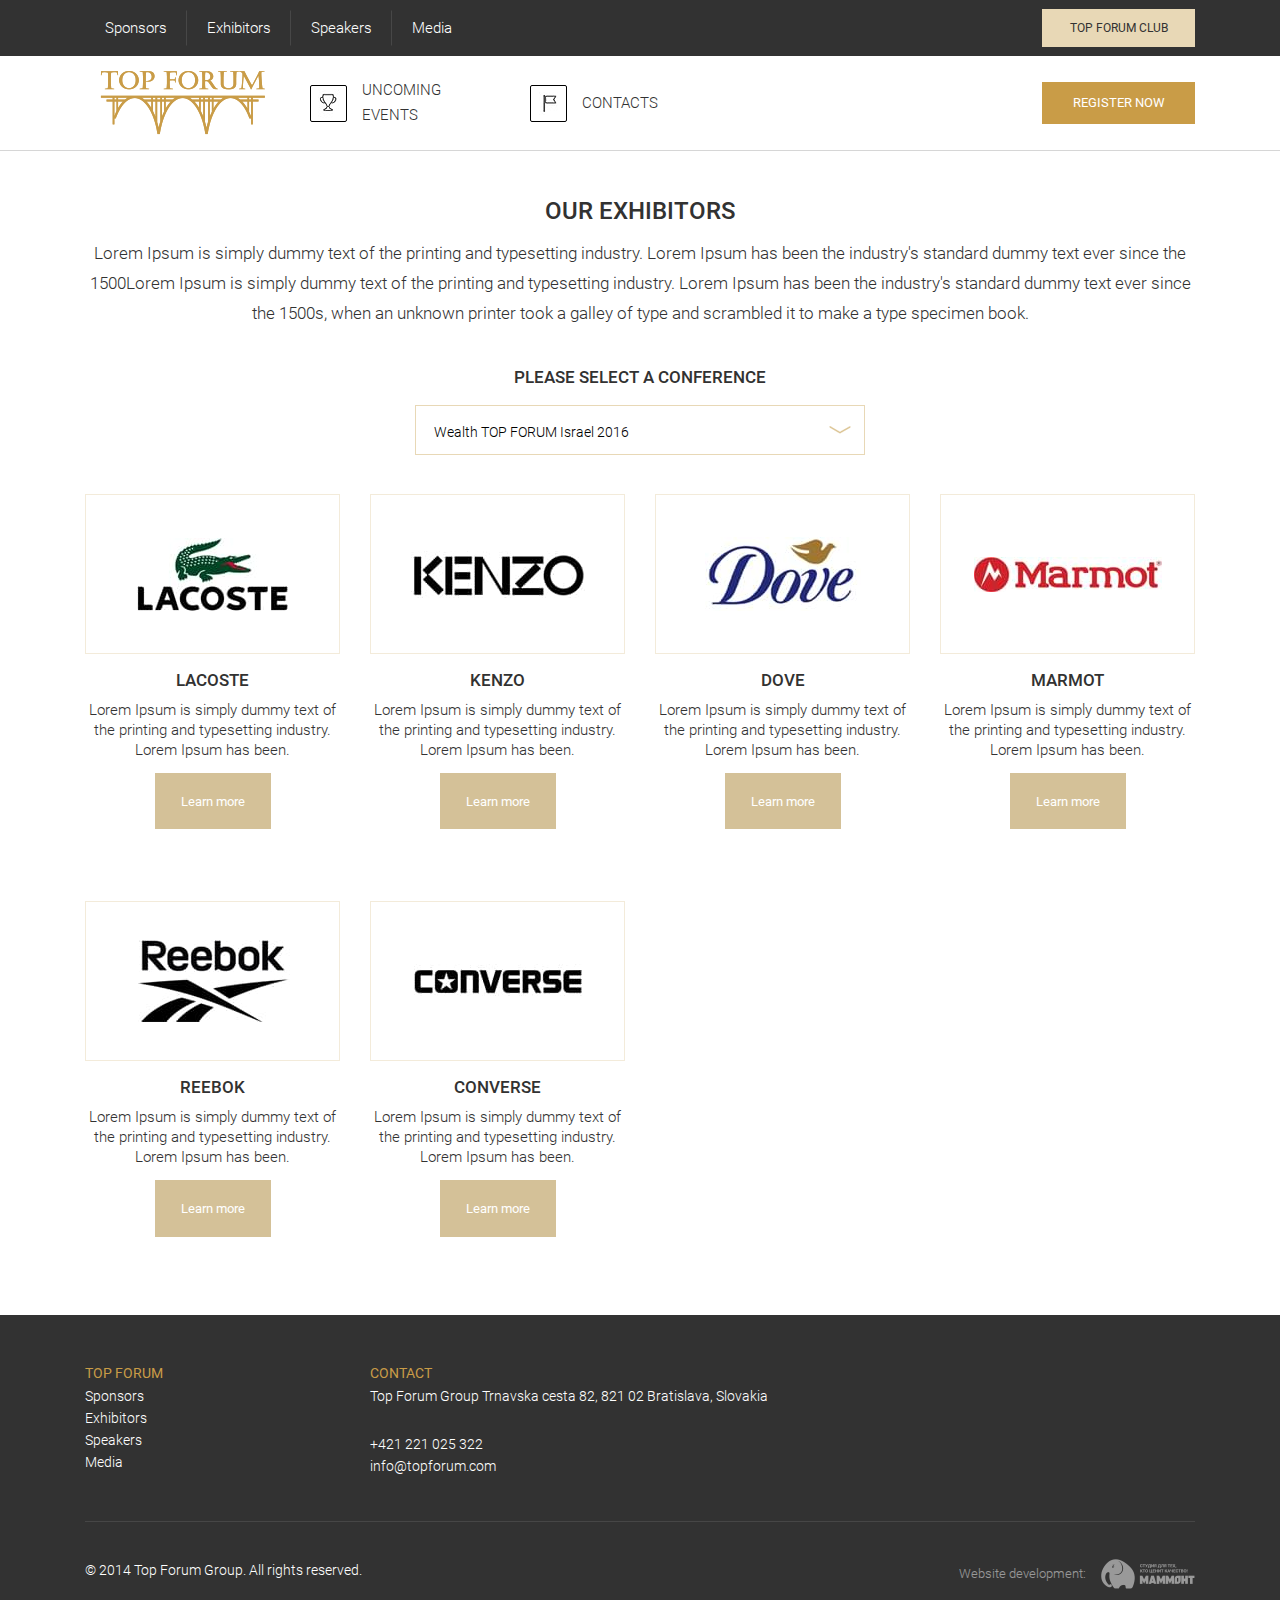
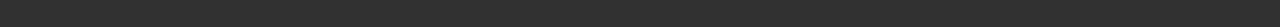
<file: app/exhibitors.html>
<!DOCTYPE html>
<html lang="">

<head>

	<meta charset="utf-8">
	<title>Top Forum | Exhibitors</title>
	<meta name="description" content="Startup HTML template OptimizedHTML 5">
	<meta name="viewport" content="width=device-width">
	<link rel="icon" href="img/favicon.png">
	<meta property="og:image" content="img/dest/preview.jpg">
	<link rel="stylesheet" href="css/app.min.css">

</head>

<body>

	<header>
		<div class="container">
			<nav>
				<div class="hamburger">
					<span></span>
					<span></span>
					<span></span>
				</div>
				<ul class="menu">
					<li class="menu__item"><a class="menu__link" href="sponsors.html">Sponsors</a>
						<ul class="sub-menu">
							<li class="sub-menu__item"><a href="" class="menu__link">General Sponsor</a></li>
							<li class="sub-menu__item"><a href="" class="menu__link">Platinum Sponsor</a></li>
							<li class="sub-menu__item"><a href="" class="menu__link">Gold Sponsor</a></li>
							<li class="sub-menu__item"><a href="" class="menu__link">High-End Sponsor</a></li>
							<li class="sub-menu__item"><a href="" class="menu__link">Silver Night Sponsor</a></li>
						</ul>
					</li>
					<li class="menu__item"><a class="menu__link" href="exhibitors.html">Exhibitors</a>
						<ul class="sub-menu">
							<li class="sub-menu__item"><a href="" class="menu__link">Wealth TOP FORUM Israel 2016</a></li>
							<li class="sub-menu__item"><a href="" class="menu__link">Wealth TOP FORUM Israel 2016</a></li>
							<li class="sub-menu__item"><a href="" class="menu__link">Wealth TOP FORUM Israel 2016</a></li>
						</ul>
					</li>
					<li class="menu__item"><a class="menu__link" href="speakers.html">Speakers</a>
						<ul class="sub-menu">
							<li class="sub-menu__item"><a href="" class="menu__link">Wealth TOP FORUM Israel 2016</a></li>
							<li class="sub-menu__item"><a href="" class="menu__link">Wealth TOP FORUM Israel 2016</a></li>
							<li class="sub-menu__item"><a href="" class="menu__link">Wealth TOP FORUM Israel 2016</a></li>
						</ul>
					</li>
					<li class="menu__item"><a class="menu__link" href="media.html">Media</a></li>
				</ul>
				<a href="#" class="btn-nav">Top Forum Club</a>
			</nav>
		</div>
	</header>

	<section class="register">
		<div class="container">
			<div class="register__wrapper">
				<a href="index.html" class="logo"><img src="images/dest/Logo.png" alt="Logo"></a>
				<div class="register__items">
					<div class="register__item">
						<div class="register__item-icon">
							<img src="images/dest/icon_cup.png" alt="events">
						</div>
						<a href="events.html" class="register__item-link">uncoming events</a>
					</div>
					<div class="register__item">
						<div class="register__item-icon">
							<img src="images/dest/icon_flag.png" alt="contacts">
						</div>
						<a href="contacts.html" class="register__item-link">contacts</a>
					</div>
				</div>
				<a href="registration.html" class="btn-register">register now</a>
			</div>
		</div>
	</section>

	<section class="exhibitors">
		<div class="container">
			<div class="title">OUR EXHIBITORS</div>
			<div class="descr">Lorem Ipsum is simply dummy text of the printing and typesetting industry. Lorem Ipsum has been
				the industry's standard dummy text ever since the 1500Lorem Ipsum is simply dummy text of the printing and
				typesetting industry. Lorem Ipsum has been the industry's standard dummy text ever since the 1500s, when an
				unknown printer took a galley of type and scrambled it to make a type specimen book.</div>
			<div class="exhibitors__selectlabel">please select a conference</div>
			<select name="" id="" class="exhibitors__select">
				<option value="Wealth TOP FORUM Israel 2016">Wealth TOP FORUM Israel 2016</option>
				<option value="Wealth TOP FORUM Israel 2016">Wealth TOP FORUM Israel 2017</option>
				<option value="Wealth TOP FORUM Israel 2016">Wealth TOP FORUM Israel 2018</option>
				<option value="Wealth TOP FORUM Israel 2016">Wealth TOP FORUM Israel 2019</option>
				<option value="Wealth TOP FORUM Israel 2016">Wealth TOP FORUM Israel 2020</option>
			</select>
			<div class="row">
				<div class="col-xl-3 col-lg-4 col-md-6">
					<div class="exhibitors__item">
						<div class="exhibitors__item-img">
							<img src="images/dest/sponsor1.jpg" alt="sponsor">
						</div>
						<div class="exhibitors__item-title">lacoste</div>
						<div class="exhibitors__item-descr">Lorem Ipsum is simply dummy text of the printing and typesetting
							industry. Lorem Ipsum has been.</div>
						<button class="exhibitors__item-btn"><a href="#">Learn more</a></button>
					</div>
				</div>
				<div class="col-xl-3 col-lg-4 col-md-6">
					<div class="exhibitors__item">
						<div class="exhibitors__item-img">
							<img src="images/dest/sponsor2.jpg" alt="sponsor">
						</div>
						<div class="exhibitors__item-title">kenzo</div>
						<div class="exhibitors__item-descr">Lorem Ipsum is simply dummy text of the printing and typesetting
							industry. Lorem Ipsum has been.</div>
						<button class="exhibitors__item-btn"><a href="#">Learn more</a></button>
					</div>
				</div>
				<div class="col-xl-3 col-lg-4 col-md-6">
					<div class="exhibitors__item">
						<div class="exhibitors__item-img">
							<img src="images/dest/sponsor3.jpg" alt="sponsor">
						</div>
						<div class="exhibitors__item-title">dove</div>
						<div class="exhibitors__item-descr">Lorem Ipsum is simply dummy text of the printing and typesetting
							industry. Lorem Ipsum has been.</div>
						<button class="exhibitors__item-btn"><a href="#">Learn more</a></button>
					</div>
				</div>
				<div class="col-xl-3 col-lg-4 col-md-6">
					<div class="exhibitors__item">
						<div class="exhibitors__item-img">
							<img src="images/dest/sponsor4.jpg" alt="sponsor">
						</div>
						<div class="exhibitors__item-title">marmot</div>
						<div class="exhibitors__item-descr">Lorem Ipsum is simply dummy text of the printing and typesetting
							industry. Lorem Ipsum has been.</div>
						<button class="exhibitors__item-btn"><a href="#">Learn more</a></button>
					</div>
				</div>
				<div class="col-xl-3 col-lg-4 col-md-6">
					<div class="exhibitors__item">
						<div class="exhibitors__item-img">
							<img src="images/dest/sponsor5.jpg" alt="sponsor">
						</div>
						<div class="exhibitors__item-title">reebok</div>
						<div class="exhibitors__item-descr">Lorem Ipsum is simply dummy text of the printing and typesetting
							industry. Lorem Ipsum has been.</div>
						<button class="exhibitors__item-btn"><a href="#">Learn more</a></button>
					</div>
				</div>
				<div class="col-xl-3 col-lg-4 col-md-6">
					<div class="exhibitors__item">
						<div class="exhibitors__item-img">
							<img src="images/dest/sponsor6.jpg" alt="sponsor">
						</div>
						<div class="exhibitors__item-title">converse</div>
						<div class="exhibitors__item-descr">Lorem Ipsum is simply dummy text of the printing and typesetting
							industry. Lorem Ipsum has been.</div>
						<button class="exhibitors__item-btn"><a href="#">Learn more</a></button>
					</div>
				</div>
			</div>
		</div>
	</section>

	<footer>
		<div class="container">
			<div class="row">
				<div class="col-sm-3 col">
					<div class="footer-title">Top Forum</div>
					<ul class="menu">
						<li class="menu__item"><a href="sponsors.html" class="menu__link">Sponsors</a></li>
						<li class="menu__item"><a href="exhibitors.html" class="menu__link">Exhibitors</a></li>
						<li class="menu__item"><a href="speakers.html" class="menu__link">Speakers</a></li>
						<li class="menu__item"><a href="media.html" class="menu__link">Media</a></li>
					</ul>
				</div>
				<div class="col-sm-9 col">
					<div class="footer-title">Contact</div>
					<address>Top Forum Group
						Trnavska cesta 82, 821 02 Bratislava, Slovakia</address>
						<br>
						<a href="tel:+42121025322" class="phone">+421 221 025 322</a>
						<a href="mailto:info@topforum.com" class='email'>info@topforum.com</a>
				</div>
			</div>
			<div class="divider"></div>
			<div class="row">
				<div class="col">
					<div class="copyright">© 2014 Top Forum Group. All rights reserved. </div>
				</div>
				<div class="col">
					<div class="webdev">Website development:<img src="images/dest/webdev.png" alt="webdev"></div>
				</div>
			</div>
		</div>
	</footer>

	<script src="js/jquery-3.6.0.min.js"></script>
	<script src="js/slick.min.js"></script>
	<script src="js/app.min.js"></script>

</body>

</html>
</file>
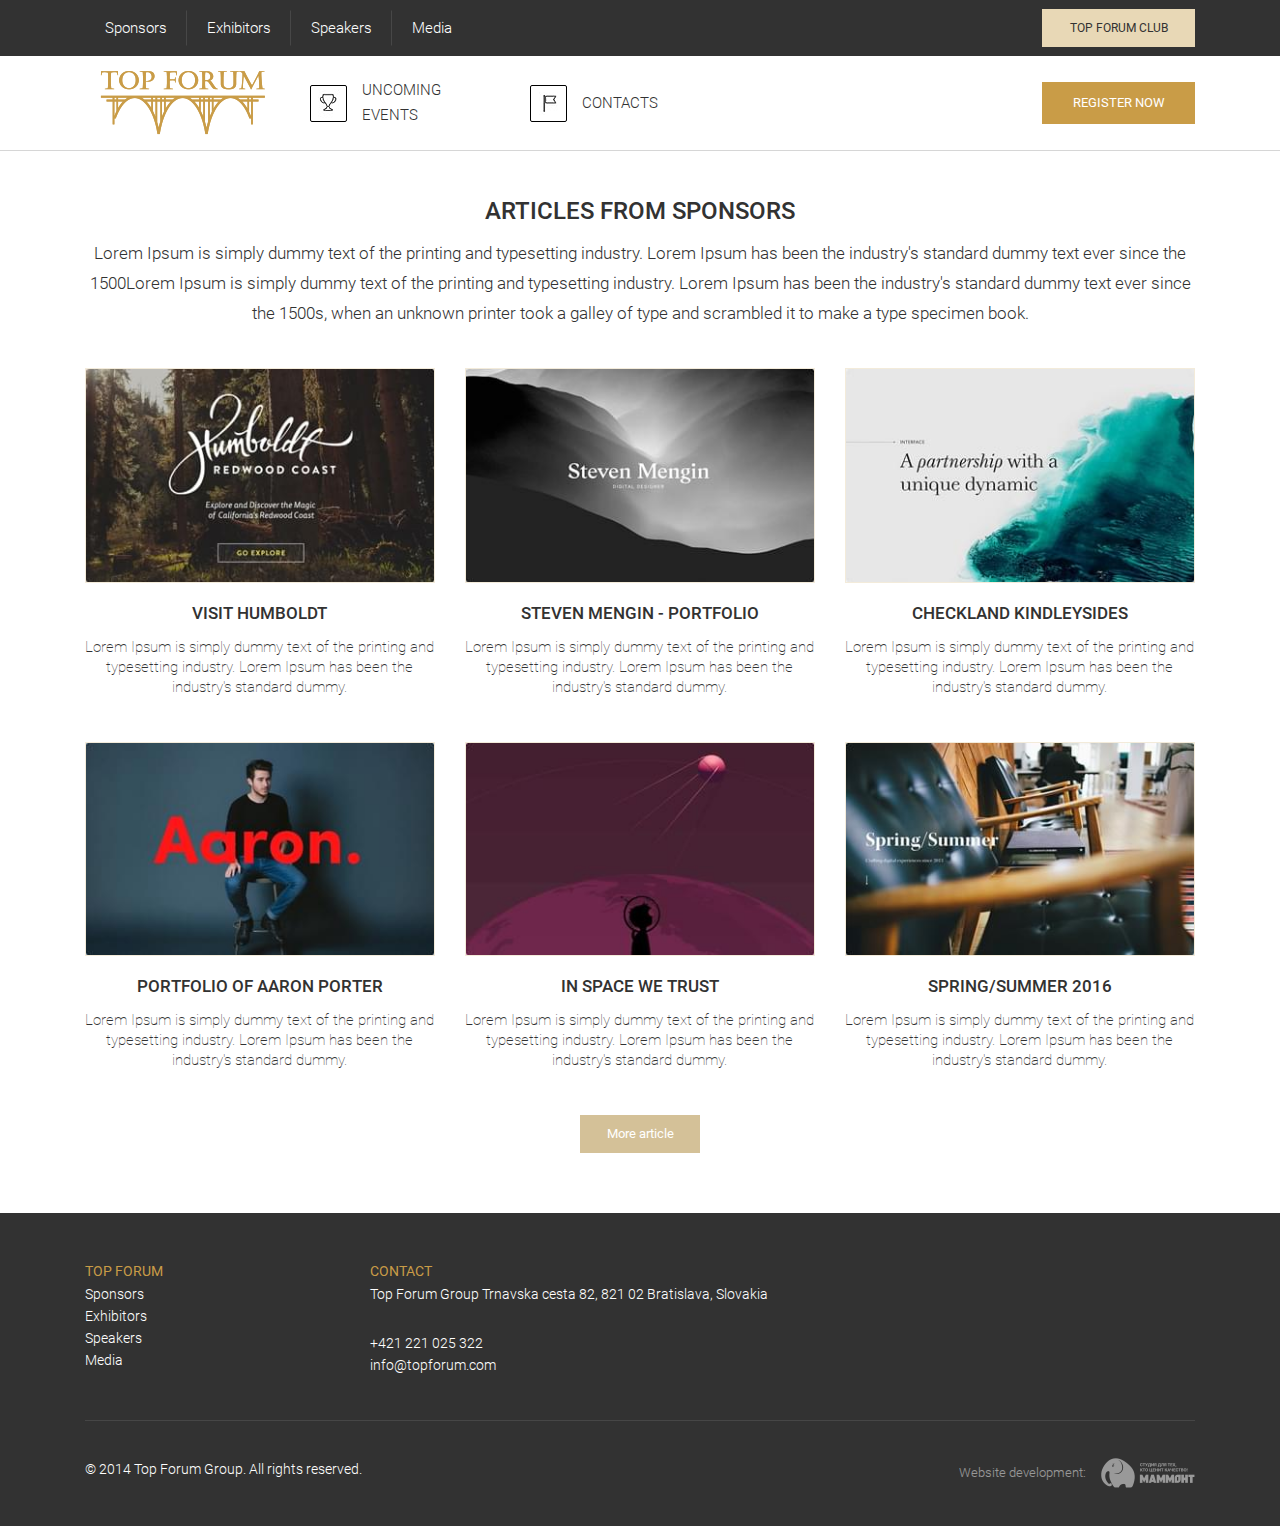
<file: app/media.html>
<!DOCTYPE html>
<html lang="">

<head>

	<meta charset="utf-8">
	<title>Top Forum | Media</title>
	<meta name="description" content="Startup HTML template OptimizedHTML 5">
	<meta name="viewport" content="width=device-width">
	<link rel="icon" href="img/favicon.png">
	<meta property="og:image" content="img/dest/preview.jpg">
	<link rel="stylesheet" href="css/app.min.css">

</head>

<body>

	<header>
		<div class="container">
			<nav>
				<div class="hamburger">
					<span></span>
					<span></span>
					<span></span>
				</div>
				<ul class="menu">
					<li class="menu__item"><a class="menu__link" href="sponsors.html">Sponsors</a>
						<ul class="sub-menu">
							<li class="sub-menu__item"><a href="" class="menu__link">General Sponsor</a></li>
							<li class="sub-menu__item"><a href="" class="menu__link">Platinum Sponsor</a></li>
							<li class="sub-menu__item"><a href="" class="menu__link">Gold Sponsor</a></li>
							<li class="sub-menu__item"><a href="" class="menu__link">High-End Sponsor</a></li>
							<li class="sub-menu__item"><a href="" class="menu__link">Silver Night Sponsor</a></li>
						</ul>
					</li>
					<li class="menu__item"><a class="menu__link" href="exhibitors.html">Exhibitors</a>
						<ul class="sub-menu">
							<li class="sub-menu__item"><a href="" class="menu__link">Wealth TOP FORUM Israel 2016</a></li>
							<li class="sub-menu__item"><a href="" class="menu__link">Wealth TOP FORUM Israel 2016</a></li>
							<li class="sub-menu__item"><a href="" class="menu__link">Wealth TOP FORUM Israel 2016</a></li>
						</ul>
					</li>
					<li class="menu__item"><a class="menu__link" href="speakers.html">Speakers</a>
						<ul class="sub-menu">
							<li class="sub-menu__item"><a href="" class="menu__link">Wealth TOP FORUM Israel 2016</a></li>
							<li class="sub-menu__item"><a href="" class="menu__link">Wealth TOP FORUM Israel 2016</a></li>
							<li class="sub-menu__item"><a href="" class="menu__link">Wealth TOP FORUM Israel 2016</a></li>
						</ul>
					</li>
					<li class="menu__item"><a class="menu__link" href="media.html">Media</a></li>
				</ul>
				<a href="#" class="btn-nav">Top Forum Club</a>
			</nav>
		</div>
	</header>

	<section class="register">
		<div class="container">
			<div class="register__wrapper">
				<a href="index.html" class="logo"><img src="images/dest/Logo.png" alt="Logo"></a>
				<div class="register__items">
					<div class="register__item">
						<div class="register__item-icon">
							<img src="images/dest/icon_cup.png" alt="events">
						</div>
						<a href="events.html" class="register__item-link">uncoming events</a>
					</div>
					<div class="register__item">
						<div class="register__item-icon">
							<img src="images/dest/icon_flag.png" alt="contacts">
						</div>
						<a href="contacts.html" class="register__item-link">contacts</a>
					</div>
				</div>
				<a href="registration.html" class="btn-register">register now</a>
			</div>
		</div>
	</section>

	<section class="media">
		<div class="container">
			<div class="title">ARTICLES FROM SPONSORS</div>
			<div class="descr">Lorem Ipsum is simply dummy text of the printing and typesetting industry. Lorem Ipsum has been
				the industry's standard dummy text ever since the 1500Lorem Ipsum is simply dummy text of the printing and
				typesetting industry. Lorem Ipsum has been the industry's standard dummy text ever since the 1500s, when an
				unknown printer took a galley of type and scrambled it to make a type specimen book.</div>
			<div class="media__items">
				<div class="row">
					<div class="col-md-6 col-lg-4">
						<div class="media__item">
							<div class="media__item-img">
								<img src="images/dest/media1.jpg" alt="media">
							</div>
							<a href="#" class="media__item-link">Visit Humboldt</a>
							<div class="media__item-descr">Lorem Ipsum is simply dummy text of the printing and typesetting industry.
								Lorem Ipsum has been the industry's standard dummy.</div>
						</div>
					</div>
					<div class="col-md-6 col-lg-4">
						<div class="media__item">
							<div class="media__item-img">
								<img src="images/dest/media2.jpg" alt="media">
							</div>
							<a href="#" class="media__item-link">Steven Mengin - Portfolio</a>
							<div class="media__item-descr">Lorem Ipsum is simply dummy text of the printing and typesetting industry.
								Lorem Ipsum has been the industry's standard dummy.</div>
						</div>
					</div>
					<div class="col-md-6 col-lg-4">
						<div class="media__item">
							<div class="media__item-img">
								<img src="images/dest/media3.jpg" alt="media">
							</div>
							<a href="#" class="media__item-link">Checkland Kindleysides</a>
							<div class="media__item-descr">Lorem Ipsum is simply dummy text of the printing and typesetting industry.
								Lorem Ipsum has been the industry's standard dummy.</div>
						</div>
					</div>
					<div class="col-md-6 col-lg-4">
						<div class="media__item">
							<div class="media__item-img">
								<img src="images/dest/media4.jpg" alt="media">
							</div>
							<a href="#" class="media__item-link">Portfolio of Aaron Porter</a>
							<div class="media__item-descr">Lorem Ipsum is simply dummy text of the printing and typesetting industry.
								Lorem Ipsum has been the industry's standard dummy.</div>
						</div>
					</div>
					<div class="col-md-6 col-lg-4">
						<div class="media__item">
							<div class="media__item-img">
								<img src="images/dest/media5.jpg" alt="media">
							</div>
							<a href="#" class="media__item-link">In Space We Trust</a>
							<div class="media__item-descr">Lorem Ipsum is simply dummy text of the printing and typesetting industry.
								Lorem Ipsum has been the industry's standard dummy.</div>
						</div>
					</div>
					<div class="col-md-6 col-lg-4">
						<div class="media__item">
							<div class="media__item-img">
								<img src="images/dest/media6.jpg" alt="media">
							</div>
							<a href="#" class="media__item-link">Spring/Summer 2016</a>
							<div class="media__item-descr">Lorem Ipsum is simply dummy text of the printing and typesetting industry.
								Lorem Ipsum has been the industry's standard dummy.</div>
						</div>
					</div>
				</div>
			</div>
			<button class="media-btn"><a href="">More article</a></button>
		</div>
	</section>

	<footer>
		<div class="container">
			<div class="row">
				<div class="col-sm-3 col">
					<div class="footer-title">Top Forum</div>
					<ul class="menu">
						<li class="menu__item"><a href="sponsors.html" class="menu__link">Sponsors</a></li>
						<li class="menu__item"><a href="exhibitors.html" class="menu__link">Exhibitors</a></li>
						<li class="menu__item"><a href="speakers.html" class="menu__link">Speakers</a></li>
						<li class="menu__item"><a href="media.html" class="menu__link">Media</a></li>
					</ul>
				</div>
				<div class="col-sm-9 col">
					<div class="footer-title">Contact</div>
					<address>Top Forum Group
						Trnavska cesta 82, 821 02 Bratislava, Slovakia</address>
					<br>
					<a href="tel:+42121025322" class="phone">+421 221 025 322</a>
					<a href="mailto:info@topforum.com" class='email'>info@topforum.com</a>
				</div>
			</div>
			<div class="divider"></div>
			<div class="row">
				<div class="col">
					<div class="copyright">© 2014 Top Forum Group. All rights reserved. </div>
				</div>
				<div class="col">
					<div class="webdev">Website development:<img src="images/dest/webdev.png" alt="webdev"></div>
				</div>
			</div>
		</div>
	</footer>

	<script src="js/jquery-3.6.0.min.js"></script>
	<script src="js/slick.min.js"></script>
	<script src="js/app.min.js"></script>

</body>

</html>
</file>
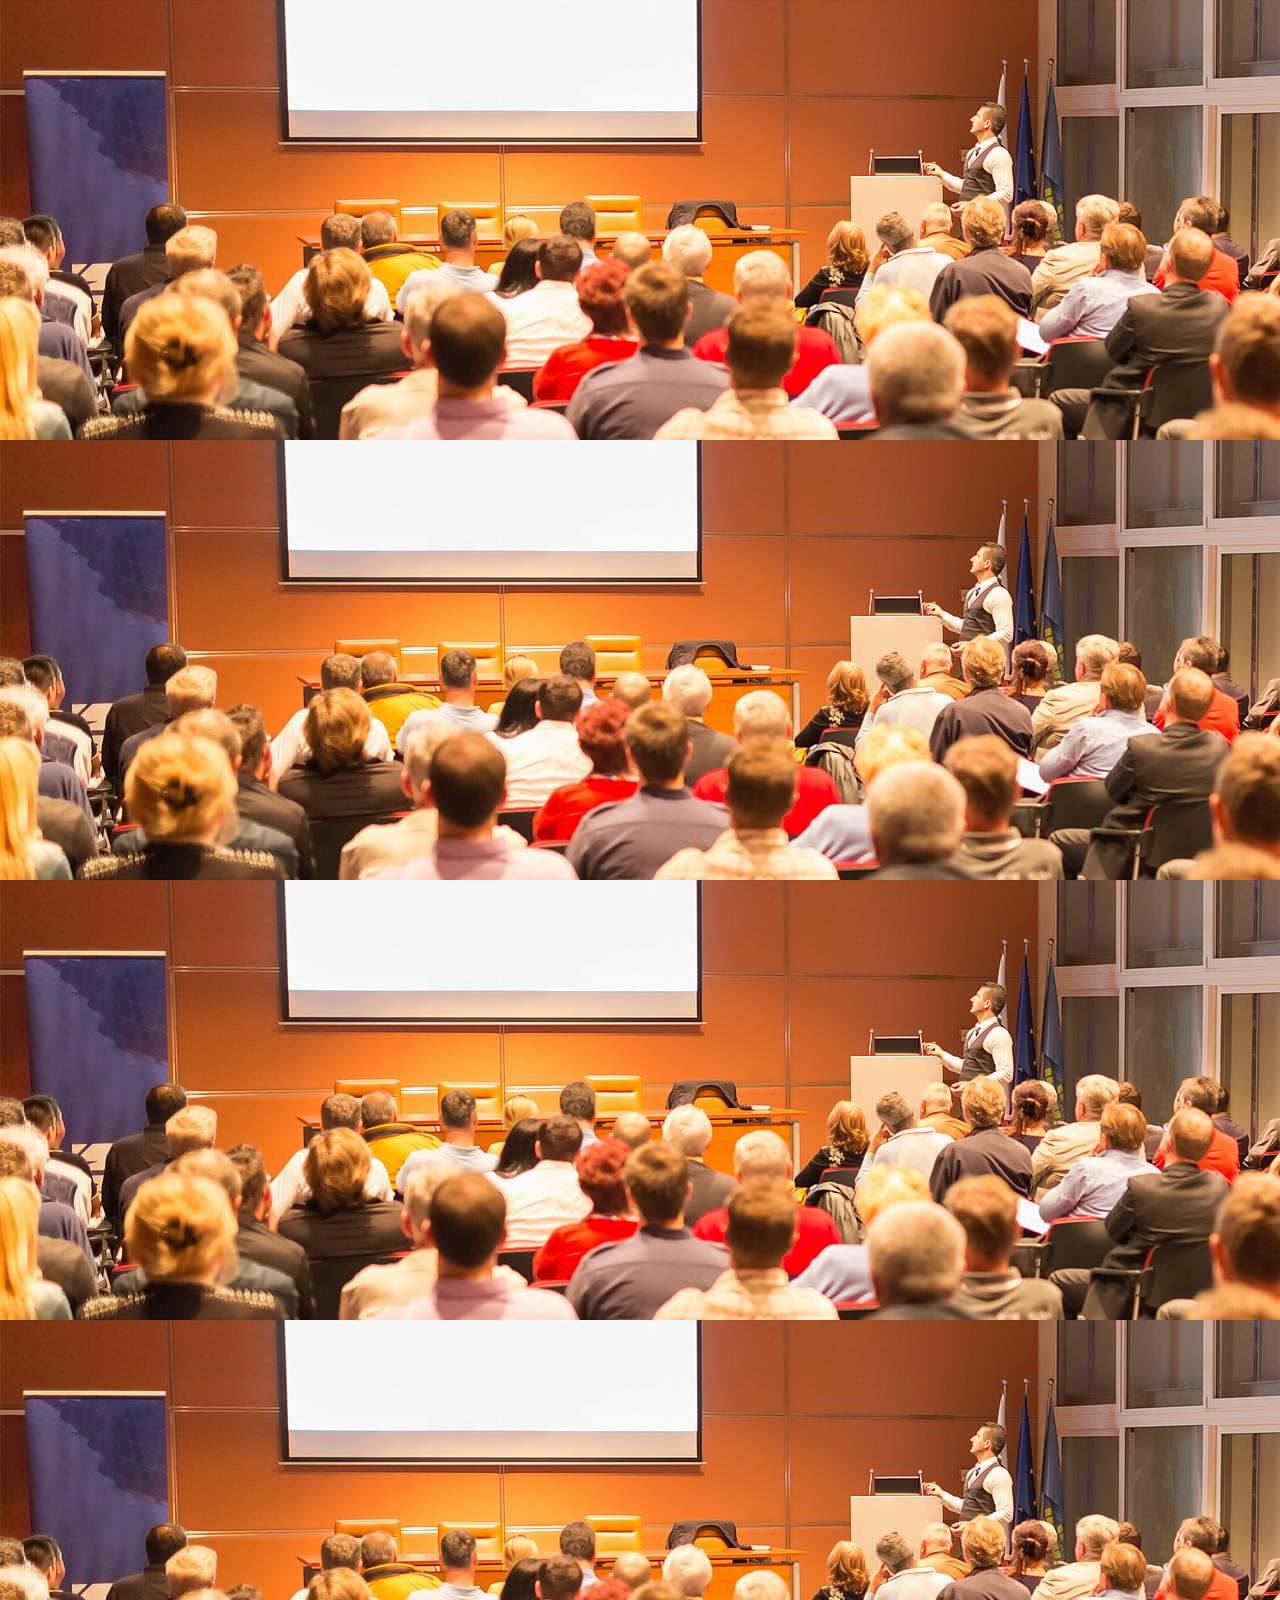
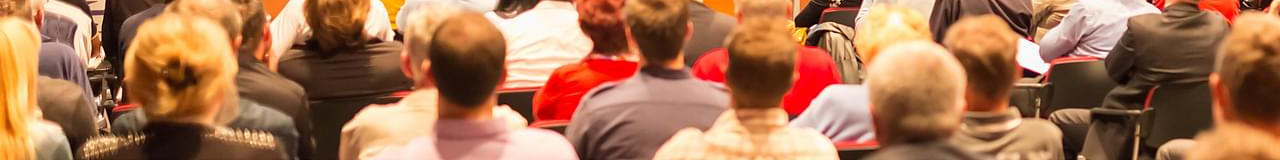
<file: app/new.html>
<!DOCTYPE html>
<html lang="en">
<head>
  <meta charset="UTF-8">
  <meta http-equiv="X-UA-Compatible" content="IE=edge">
  <meta name="viewport" content="width=device-width, initial-scale=1.0">
  <title>Document</title>
  <link rel="stylesheet" href="css/app.min.css">
</head>
<body>

  <section class="new">
		<div class="new__wrapper">
			<div class="new__item">
				<img src="images/dest/bg1.jpg" alt="">
			</div>
			<div class="new__item">
				<img src="images/dest/bg1.jpg" alt="">
			</div>
			<div class="new__item">
				<img src="images/dest/bg1.jpg" alt="">
			</div>
			<div class="new__item">
				<img src="images/dest/bg1.jpg" alt="">
			</div>
		</div>
	</section>

  <script src="js/jquery-3.6.0.min.js"></script>
	<script src="js/slick.min.js"></script>
	<script src="js/app.min.js"></script>

</body>
</html>
</file>
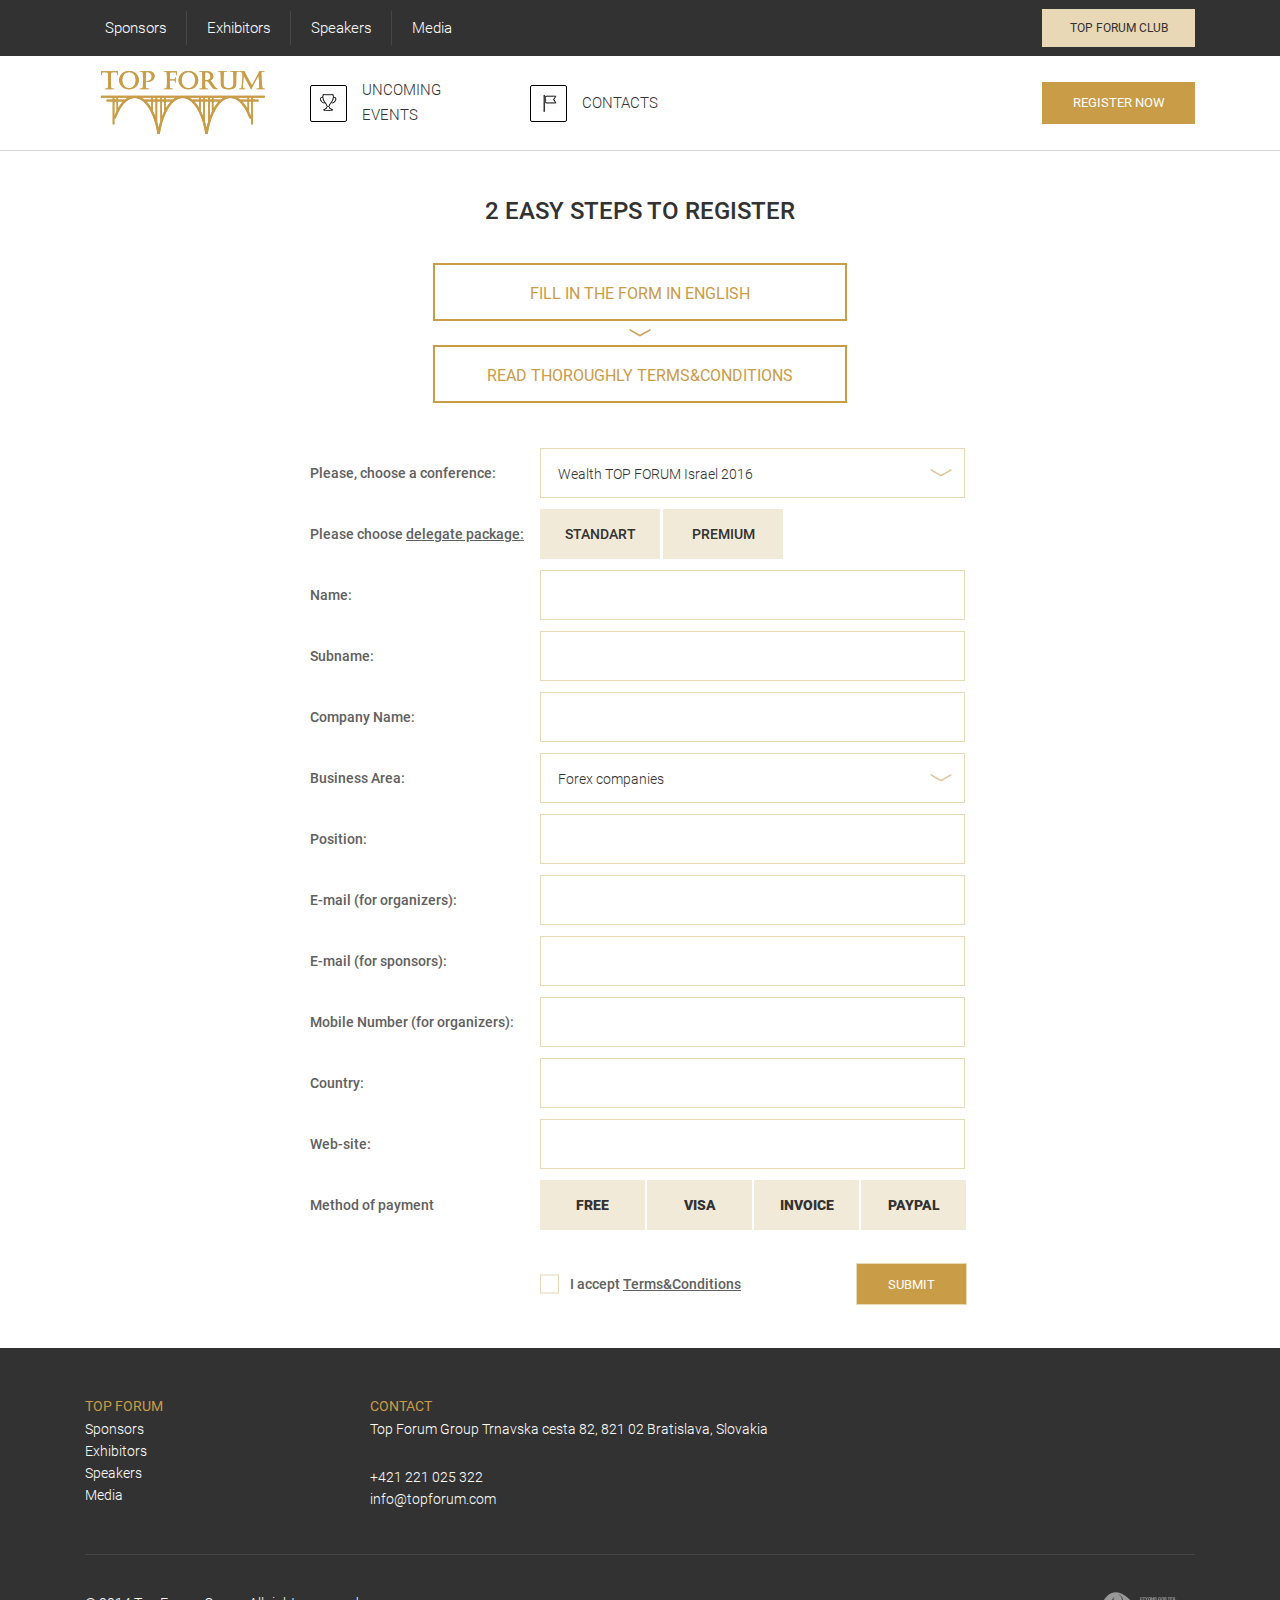
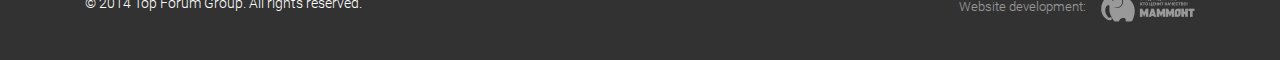
<file: app/registration.html>
<!DOCTYPE html>
<html lang="">

<head>

	<meta charset="utf-8">
	<title>Top Forum | Registretion</title>
	<meta name="description" content="Startup HTML template OptimizedHTML 5">
	<meta name="viewport" content="width=device-width">
	<link rel="icon" href="img/favicon.png">
	<meta property="og:image" content="img/dest/preview.jpg">
	<link rel="stylesheet" href="css/app.min.css">

</head>

<body>

	<header>
		<div class="container">
			<nav>
				<div class="hamburger">
					<span></span>
					<span></span>
					<span></span>
				</div>
				<ul class="menu">
					<li class="menu__item"><a class="menu__link" href="sponsors.html">Sponsors</a>
						<ul class="sub-menu">
							<li class="sub-menu__item"><a href="" class="menu__link">General Sponsor</a></li>
							<li class="sub-menu__item"><a href="" class="menu__link">Platinum Sponsor</a></li>
							<li class="sub-menu__item"><a href="" class="menu__link">Gold Sponsor</a></li>
							<li class="sub-menu__item"><a href="" class="menu__link">High-End Sponsor</a></li>
							<li class="sub-menu__item"><a href="" class="menu__link">Silver Night Sponsor</a></li>
						</ul>
					</li>
					<li class="menu__item"><a class="menu__link" href="exhibitors.html">Exhibitors</a>
						<ul class="sub-menu">
							<li class="sub-menu__item"><a href="" class="menu__link">Wealth TOP FORUM Israel 2016</a></li>
							<li class="sub-menu__item"><a href="" class="menu__link">Wealth TOP FORUM Israel 2016</a></li>
							<li class="sub-menu__item"><a href="" class="menu__link">Wealth TOP FORUM Israel 2016</a></li>
						</ul>
					</li>
					<li class="menu__item"><a class="menu__link" href="speakers.html">Speakers</a>
						<ul class="sub-menu">
							<li class="sub-menu__item"><a href="" class="menu__link">Wealth TOP FORUM Israel 2016</a></li>
							<li class="sub-menu__item"><a href="" class="menu__link">Wealth TOP FORUM Israel 2016</a></li>
							<li class="sub-menu__item"><a href="" class="menu__link">Wealth TOP FORUM Israel 2016</a></li>
						</ul>
					</li>
					<li class="menu__item"><a class="menu__link" href="media.html">Media</a></li>
				</ul>
				<a href="#" class="btn-nav">Top Forum Club</a>
			</nav>
		</div>
	</header>

	<section class="register">
		<div class="container">
			<div class="register__wrapper">
				<a href="index.html" class="logo"><img src="images/dest/Logo.png" alt="Logo"></a>
				<div class="register__items">
					<div class="register__item">
						<div class="register__item-icon">
							<img src="images/dest/icon_cup.png" alt="events">
						</div>
						<a href="events.html" class="register__item-link">uncoming events</a>
					</div>
					<div class="register__item">
						<div class="register__item-icon">
							<img src="images/dest/icon_flag.png" alt="contacts">
						</div>
						<a href="contacts.html" class="register__item-link">contacts</a>
					</div>
				</div>
				<a href="registration.html" class="btn-register">register now</a>
			</div>
		</div>
	</section>

	<section class="registration">
		<div class="container">
			<div class="title">2 EASY STEPS TO REGISTER</div>
			<div class="registration__steps">
				<div class="registration__step">FILL IN THE FORM IN ENGLISH</div>
				<img src="images/dest/arrow-reg.png" alt="registration-arrow" class="registration__step-arrow">
				<div class="registration__step">READ THOROUGHLY TERMS&CONDITIONS</div>
			</div>
			<form class="registration__form">
				<label for="conference">Please, choose a conference:</label>
				<select name="conference">
					<option>Wealth TOP FORUM Israel 2016</option>
					<option>Wealth TOP FORUM Israel 2017</option>
					<option>Wealth TOP FORUM Israel 2018</option>
					<option>Wealth TOP FORUM Israel 2019</option>
					<option>Wealth TOP FORUM Israel 2020</option>
				</select>
				<label for="package">Please choose <span>delegate package:</span></label>
				<input name="package" type="button" value="standart">
				<input name="package" type="button" value="premium">
				<label for="name">Name:</label>
				<input name="name" type="text">
				<label for="subname">Subname:</label>
				<input name="subname" type="text">
				<label for="companyname">Company Name:</label>
				<input name="companyname" type="text">
				<label for="business">Business Area:</label>
				<select name="business">
					<option>Forex companies</option>
					<option>Forex companies</option>
					<option>Forex companies</option>
					<option>Forex companies</option>
					<option>Forex companies</option>
				</select>
				<label for="position">Position:</label>
				<input name="position" type="text">
				<label for="emailorg">E-mail (for organizers):</label>
				<input name="emailorg" type="text">
				<label for="emailspon">E-mail (for sponsors):</label>
				<input name="emailspon" type="text">
				<label for="phoneorg">Mobile Number (for organizers):</label>
				<input name="phoneorg" type="tel">
				<label for="country">Country:</label>
				<input name="country" type="text">
				<label for="site">Web-site:</label>
				<input name="site" type="text">
				<label for="payment">Method of payment</label>
				<input name="payment" type="button" value="FREE">
				<input name="payment" type="button" value="VISA">
				<input name="payment" type="button" value="INVOICE">
				<input name="payment" type="button" value="PayPal">
				<div class="submit">
					<input type="checkbox" id="terms">
					<label for="terms">I accept <a href="#">Terms&Conditions</a></label>
					<input name="submit" type="submit" value="submit">
				</div>

			</form>

		</div>
	</section>

	<footer>
		<div class="container">
			<div class="row">
				<div class="col-sm-3 col">
					<div class="footer-title">Top Forum</div>
					<ul class="menu">
						<li class="menu__item"><a href="sponsors.html" class="menu__link">Sponsors</a></li>
						<li class="menu__item"><a href="exhibitors.html" class="menu__link">Exhibitors</a></li>
						<li class="menu__item"><a href="speakers.html" class="menu__link">Speakers</a></li>
						<li class="menu__item"><a href="media.html" class="menu__link">Media</a></li>
					</ul>
				</div>
				<div class="col-sm-9 col">
					<div class="footer-title">Contact</div>
					<address>Top Forum Group
						Trnavska cesta 82, 821 02 Bratislava, Slovakia</address>
						<br>
						<a href="tel:+42121025322" class="phone">+421 221 025 322</a>
						<a href="mailto:info@topforum.com" class='email'>info@topforum.com</a>
				</div>
			</div>
			<div class="divider"></div>
			<div class="row">
				<div class="col">
					<div class="copyright">© 2014 Top Forum Group. All rights reserved. </div>
				</div>
				<div class="col">
					<div class="webdev">Website development:<img src="images/dest/webdev.png" alt="webdev"></div>
				</div>
			</div>
		</div>
	</footer>

	<script src="js/jquery-3.6.0.min.js"></script>
	<script src="js/slick.min.js"></script>
	<script src="js/app.min.js"></script>

</body>

</html>
</file>
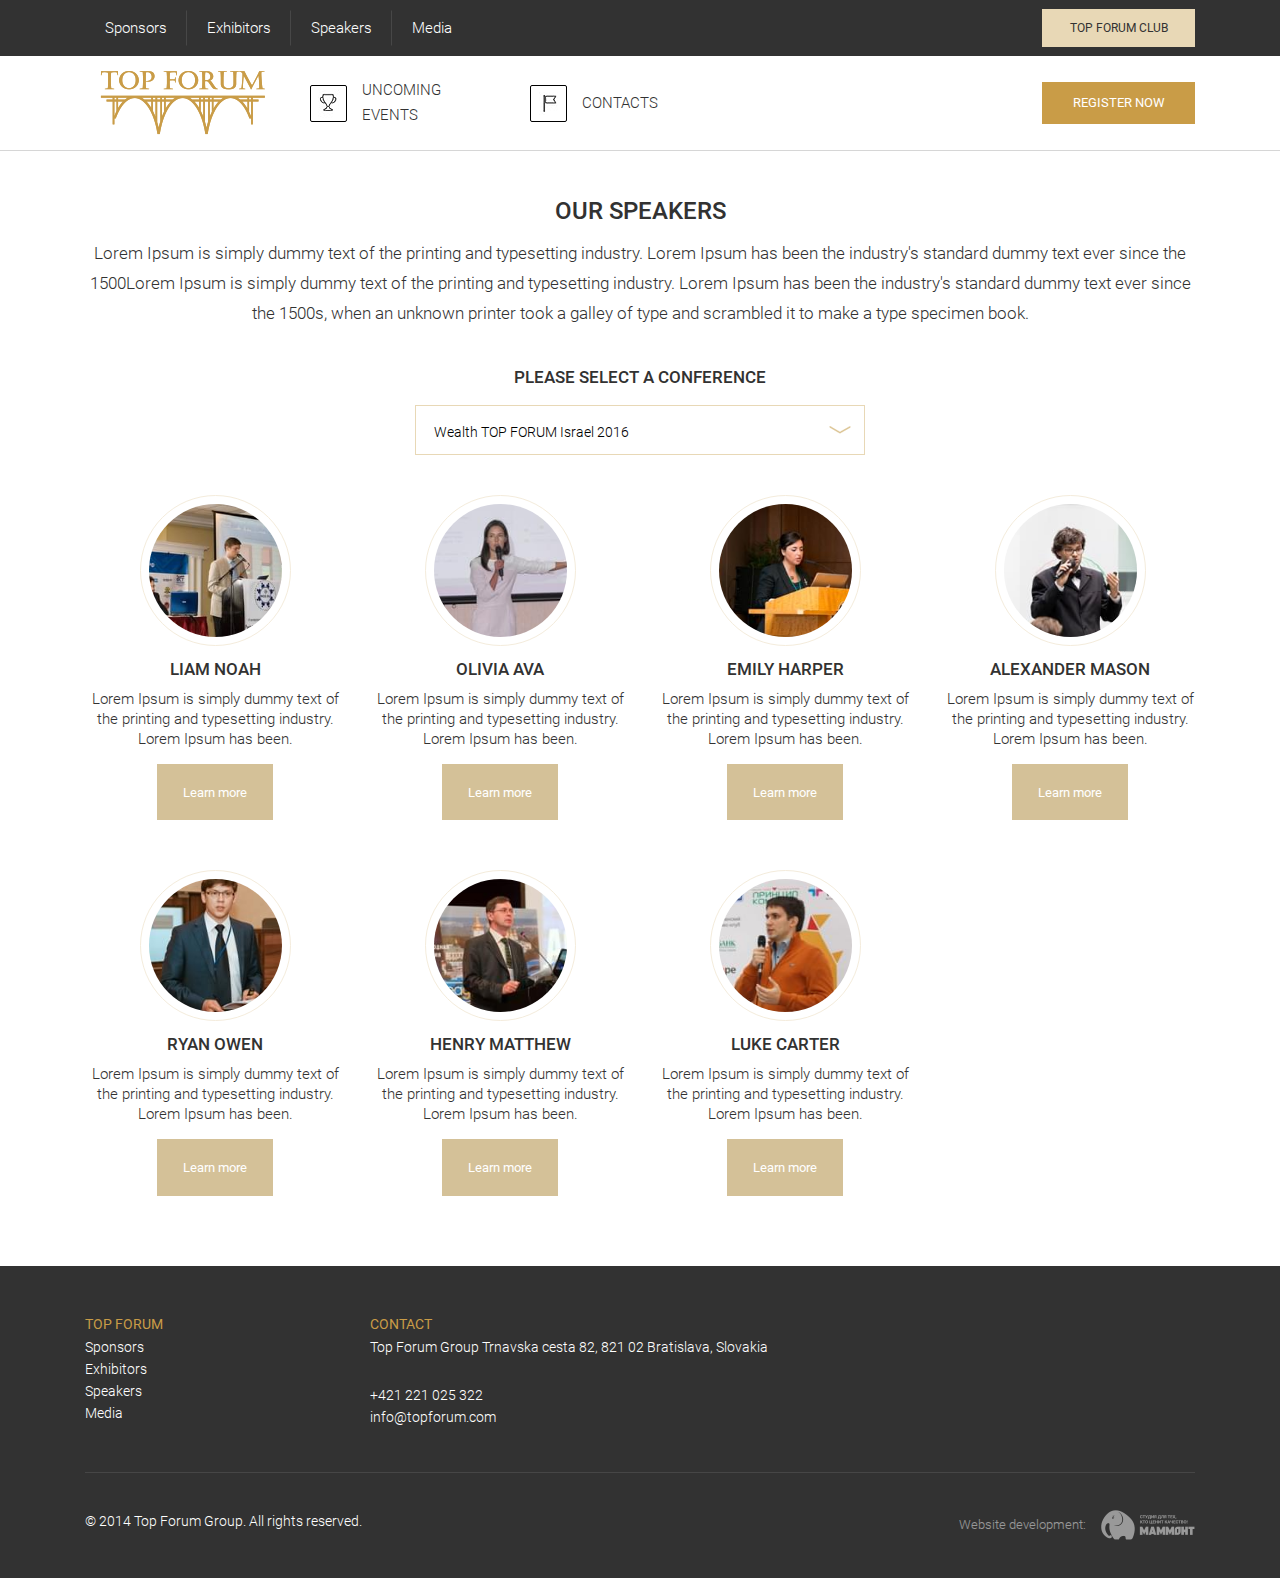
<file: app/speakers.html>
<!DOCTYPE html>
<html lang="">

<head>

	<meta charset="utf-8">
	<title>Top Forum | Speakers</title>
	<meta name="description" content="Startup HTML template OptimizedHTML 5">
	<meta name="viewport" content="width=device-width">
	<link rel="icon" href="img/favicon.png">
	<meta property="og:image" content="img/dest/preview.jpg">
	<link rel="stylesheet" href="css/app.min.css">

</head>

<body>

	<header>
		<div class="container">
			<nav>
				<div class="hamburger">
					<span></span>
					<span></span>
					<span></span>
				</div>
				<ul class="menu">
					<li class="menu__item"><a class="menu__link" href="sponsors.html">Sponsors</a>
						<ul class="sub-menu">
							<li class="sub-menu__item"><a href="" class="menu__link">General Sponsor</a></li>
							<li class="sub-menu__item"><a href="" class="menu__link">Platinum Sponsor</a></li>
							<li class="sub-menu__item"><a href="" class="menu__link">Gold Sponsor</a></li>
							<li class="sub-menu__item"><a href="" class="menu__link">High-End Sponsor</a></li>
							<li class="sub-menu__item"><a href="" class="menu__link">Silver Night Sponsor</a></li>
						</ul>
					</li>
					<li class="menu__item"><a class="menu__link" href="exhibitors.html">Exhibitors</a>
						<ul class="sub-menu">
							<li class="sub-menu__item"><a href="" class="menu__link">Wealth TOP FORUM Israel 2016</a></li>
							<li class="sub-menu__item"><a href="" class="menu__link">Wealth TOP FORUM Israel 2016</a></li>
							<li class="sub-menu__item"><a href="" class="menu__link">Wealth TOP FORUM Israel 2016</a></li>
						</ul>
					</li>
					<li class="menu__item"><a class="menu__link" href="speakers.html">Speakers</a>
						<ul class="sub-menu">
							<li class="sub-menu__item"><a href="" class="menu__link">Wealth TOP FORUM Israel 2016</a></li>
							<li class="sub-menu__item"><a href="" class="menu__link">Wealth TOP FORUM Israel 2016</a></li>
							<li class="sub-menu__item"><a href="" class="menu__link">Wealth TOP FORUM Israel 2016</a></li>
						</ul>
					</li>
					<li class="menu__item"><a class="menu__link" href="media.html">Media</a></li>
				</ul>
				<a href="#" class="btn-nav">Top Forum Club</a>
			</nav>
		</div>
	</header>

	<section class="register">
		<div class="container">
			<div class="register__wrapper">
				<a href="index.html" class="logo"><img src="images/dest/Logo.png" alt="Logo"></a>
				<div class="register__items">
					<div class="register__item">
						<div class="register__item-icon">
							<img src="images/dest/icon_cup.png" alt="events">
						</div>
						<a href="events.html" class="register__item-link">uncoming events</a>
					</div>
					<div class="register__item">
						<div class="register__item-icon">
							<img src="images/dest/icon_flag.png" alt="contacts">
						</div>
						<a href="contacts.html" class="register__item-link">contacts</a>
					</div>
				</div>
				<a href="registration.html" class="btn-register">register now</a>
			</div>
		</div>
	</section>

	<section class="speakers">
		<div class="container">
			<div class="title">OUR SPEAKERS</div>
			<div class="descr">Lorem Ipsum is simply dummy text of the printing and typesetting industry. Lorem Ipsum has been
				the industry's standard dummy text ever since the 1500Lorem Ipsum is simply dummy text of the printing and
				typesetting industry. Lorem Ipsum has been the industry's standard dummy text ever since the 1500s, when an
				unknown printer took a galley of type and scrambled it to make a type specimen book.</div>
			<div class="speakers__selectlabel">please select a conference</div>
			<select name="" id="" class="speakers__select">
				<option value="Wealth TOP FORUM Israel 2016">Wealth TOP FORUM Israel 2016</option>
				<option value="Wealth TOP FORUM Israel 2016">Wealth TOP FORUM Israel 2017</option>
				<option value="Wealth TOP FORUM Israel 2016">Wealth TOP FORUM Israel 2018</option>
				<option value="Wealth TOP FORUM Israel 2016">Wealth TOP FORUM Israel 2019</option>
				<option value="Wealth TOP FORUM Israel 2016">Wealth TOP FORUM Israel 2020</option>
			</select>
			<div class="row">
				<div class="col-xl-3 col-lg-4 col-md-6">
					<div class="speakers__item">
						<div class="speakers__item-img">
							<img src="images/dest/speakers1.jpg" alt="speakers">
						</div>
						<div class="speakers__item-title">Liam Noah</div>
						<div class="speakers__item-descr">Lorem Ipsum is simply dummy text of the printing and typesetting industry.
							Lorem Ipsum has been.</div>
						<button class="speakers__item-btn"><a href="#">Learn more</a></button>
					</div>
				</div>
				<div class="col-xl-3 col-lg-4 col-md-6">
					<div class="speakers__item">
						<div class="speakers__item-img">
							<img src="images/dest/speakers2.jpg" alt="speakers">
						</div>
						<div class="speakers__item-title">Olivia Ava</div>
						<div class="speakers__item-descr">Lorem Ipsum is simply dummy text of the printing and typesetting industry.
							Lorem Ipsum has been.</div>
						<button class="speakers__item-btn"><a href="#">Learn more</a></button>
					</div>
				</div>
				<div class="col-xl-3 col-lg-4 col-md-6">
					<div class="speakers__item">
						<div class="speakers__item-img">
							<img src="images/dest/speakers3.jpg" alt="speakers">
						</div>
						<div class="speakers__item-title">Emily Harper</div>
						<div class="speakers__item-descr">Lorem Ipsum is simply dummy text of the printing and typesetting industry.
							Lorem Ipsum has been.</div>
						<button class="speakers__item-btn"><a href="#">Learn more</a></button>
					</div>
				</div>
				<div class="col-xl-3 col-lg-4 col-md-6">
					<div class="speakers__item">
						<div class="speakers__item-img">
							<img src="images/dest/speakers4.jpg" alt="speakers">
						</div>
						<div class="speakers__item-title">Alexander Mason</div>
						<div class="speakers__item-descr">Lorem Ipsum is simply dummy text of the printing and typesetting industry.
							Lorem Ipsum has been.</div>
						<button class="speakers__item-btn"><a href="#">Learn more</a></button>
					</div>
				</div>
				<div class="col-xl-3 col-lg-4 col-md-6">
					<div class="speakers__item">
						<div class="speakers__item-img">
							<img src="images/dest/speakers5.jpg" alt="speakers">
						</div>
						<div class="speakers__item-title">Ryan Owen</div>
						<div class="speakers__item-descr">Lorem Ipsum is simply dummy text of the printing and typesetting industry.
							Lorem Ipsum has been.</div>
						<button class="speakers__item-btn"><a href="#">Learn more</a></button>
					</div>
				</div>
				<div class="col-xl-3 col-lg-4 col-md-6">
					<div class="speakers__item">
						<div class="speakers__item-img">
							<img src="images/dest/speakers6.jpg" alt="speakers">
						</div>
						<div class="speakers__item-title">Henry Matthew</div>
						<div class="speakers__item-descr">Lorem Ipsum is simply dummy text of the printing and typesetting industry.
							Lorem Ipsum has been.</div>
						<button class="speakers__item-btn"><a href="#">Learn more</a></button>
					</div>
				</div>
				<div class="col-xl-3 col-lg-4 col-md-6">
					<div class="speakers__item">
						<div class="speakers__item-img">
							<img src="images/dest/speakers7.jpg" alt="speakers">
						</div>
						<div class="speakers__item-title">Luke Carter</div>
						<div class="speakers__item-descr">Lorem Ipsum is simply dummy text of the printing and typesetting industry.
							Lorem Ipsum has been.</div>
						<button class="speakers__item-btn"><a href="#">Learn more</a></button>
					</div>
				</div>
			</div>
		</div>
	</section>

	<footer>
		<div class="container">
			<div class="row">
				<div class="col-sm-3 col">
					<div class="footer-title">Top Forum</div>
					<ul class="menu">
						<li class="menu__item"><a href="sponsors.html" class="menu__link">Sponsors</a></li>
						<li class="menu__item"><a href="exhibitors.html" class="menu__link">Exhibitors</a></li>
						<li class="menu__item"><a href="speakers.html" class="menu__link">Speakers</a></li>
						<li class="menu__item"><a href="media.html" class="menu__link">Media</a></li>
					</ul>
				</div>
				<div class="col-sm-9 col">
					<div class="footer-title">Contact</div>
					<address>Top Forum Group
						Trnavska cesta 82, 821 02 Bratislava, Slovakia</address>
					<br>
					<a href="tel:+42121025322" class="phone">+421 221 025 322</a>
					<a href="mailto:info@topforum.com" class='email'>info@topforum.com</a>
				</div>
			</div>
			<div class="divider"></div>
			<div class="row">
				<div class="col">
					<div class="copyright">© 2014 Top Forum Group. All rights reserved. </div>
				</div>
				<div class="col">
					<div class="webdev">Website development:<img src="images/dest/webdev.png" alt="webdev"></div>
				</div>
			</div>
		</div>
	</footer>

	<script src="js/jquery-3.6.0.min.js"></script>
	<script src="js/slick.min.js"></script>
	<script src="js/app.min.js"></script>

</body>

</html>
</file>
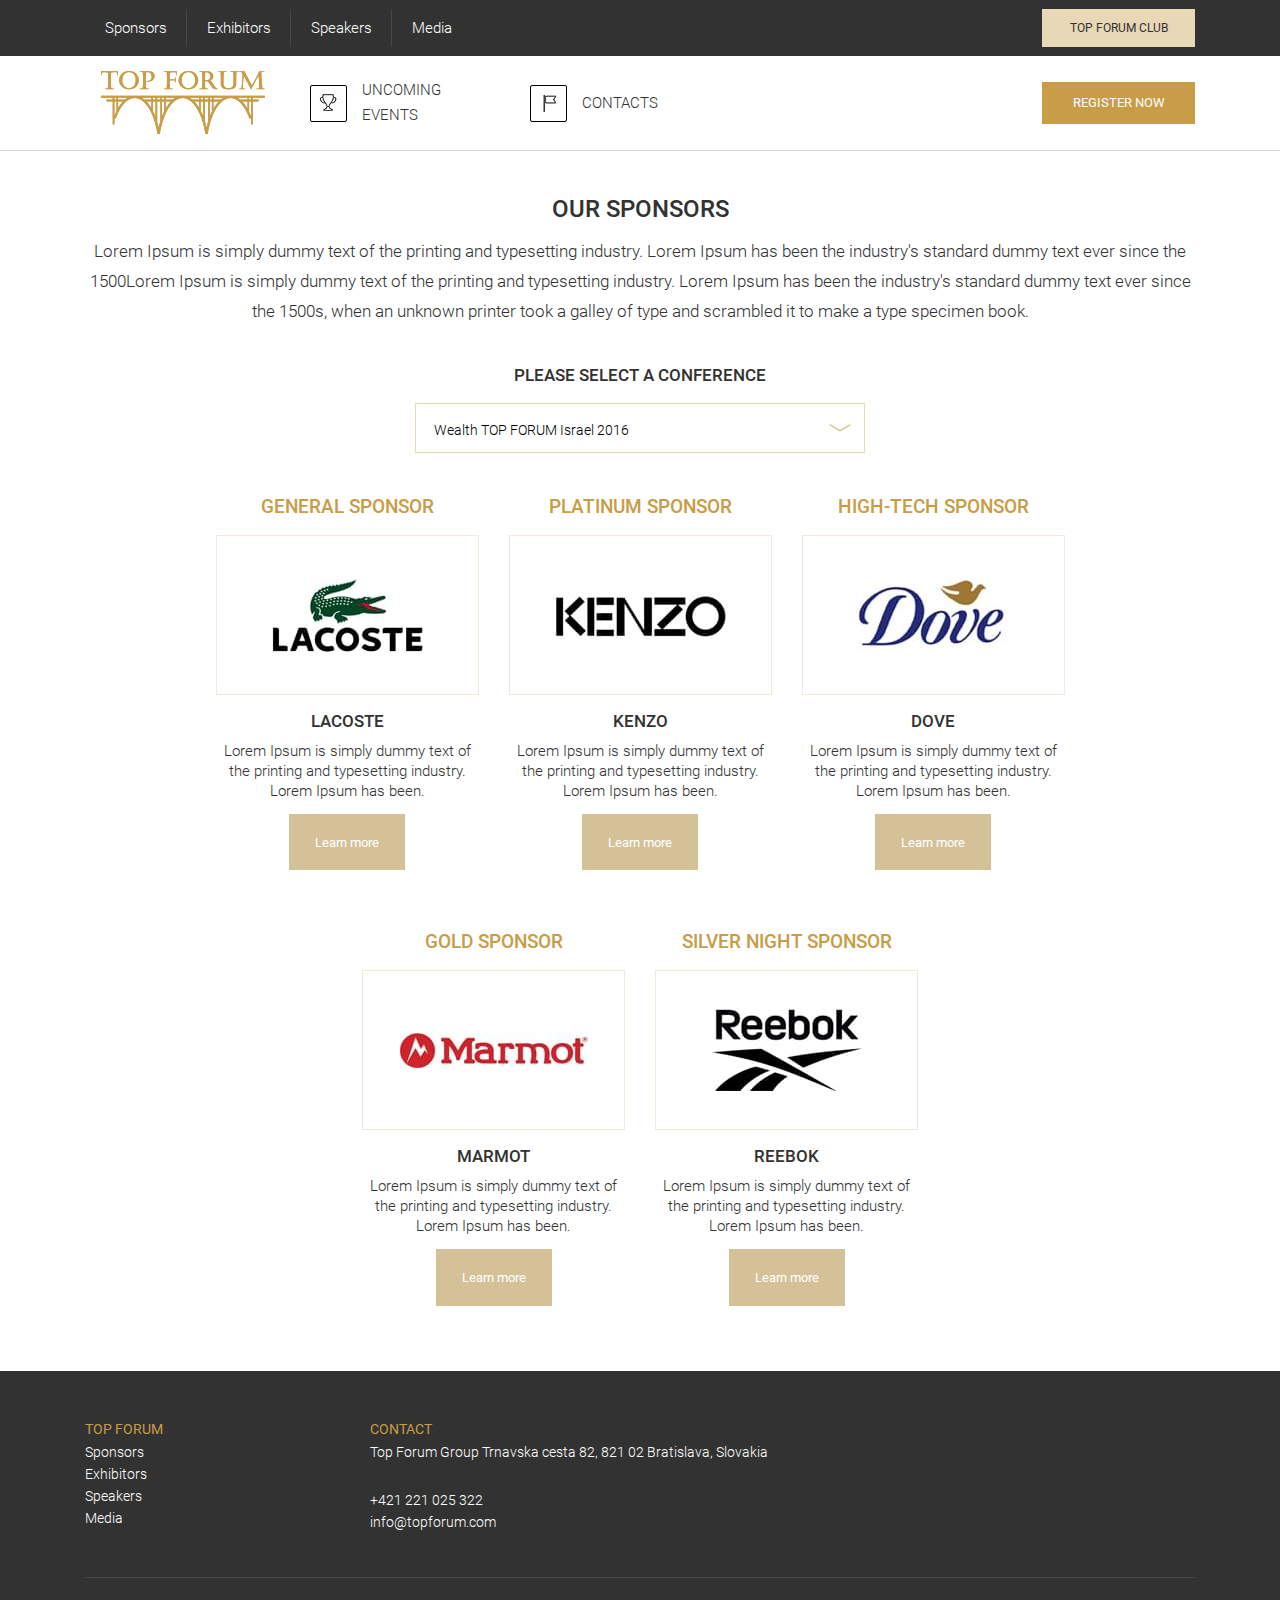
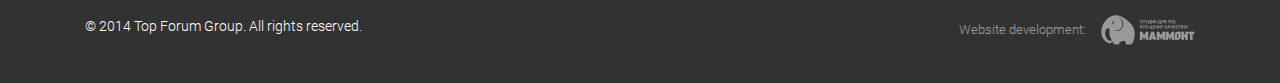
<file: app/sponsors.html>
<!DOCTYPE html>
<html lang="">

<head>

	<meta charset="utf-8">
	<title>Top Forum | Sponsors</title>
	<meta name="description" content="Startup HTML template OptimizedHTML 5">
	<meta name="viewport" content="width=device-width">
	<link rel="icon" href="img/favicon.png">
	<meta property="og:image" content="img/dest/preview.jpg">
	<link rel="stylesheet" href="css/app.min.css">

</head>

<body>

	<header>
		<div class="container">
			<nav>
				<div class="hamburger">
					<span></span>
					<span></span>
					<span></span>
				</div>
				<ul class="menu">
					<li class="menu__item"><a class="menu__link" href="sponsors.html">Sponsors</a>
						<ul class="sub-menu">
							<li class="sub-menu__item"><a href="" class="menu__link">General Sponsor</a></li>
							<li class="sub-menu__item"><a href="" class="menu__link">Platinum Sponsor</a></li>
							<li class="sub-menu__item"><a href="" class="menu__link">Gold Sponsor</a></li>
							<li class="sub-menu__item"><a href="" class="menu__link">High-End Sponsor</a></li>
							<li class="sub-menu__item"><a href="" class="menu__link">Silver Night Sponsor</a></li>
						</ul>
					</li>
					<li class="menu__item"><a class="menu__link" href="exhibitors.html">Exhibitors</a>
						<ul class="sub-menu">
							<li class="sub-menu__item"><a href="" class="menu__link">Wealth TOP FORUM Israel 2016</a></li>
							<li class="sub-menu__item"><a href="" class="menu__link">Wealth TOP FORUM Israel 2016</a></li>
							<li class="sub-menu__item"><a href="" class="menu__link">Wealth TOP FORUM Israel 2016</a></li>
						</ul>
					</li>
					<li class="menu__item"><a class="menu__link" href="speakers.html">Speakers</a>
						<ul class="sub-menu">
							<li class="sub-menu__item"><a href="" class="menu__link">Wealth TOP FORUM Israel 2016</a></li>
							<li class="sub-menu__item"><a href="" class="menu__link">Wealth TOP FORUM Israel 2016</a></li>
							<li class="sub-menu__item"><a href="" class="menu__link">Wealth TOP FORUM Israel 2016</a></li>
						</ul>
					</li>
					<li class="menu__item"><a class="menu__link" href="media.html">Media</a></li>
				</ul>
				<a href="#" class="btn-nav">Top Forum Club</a>
			</nav>
		</div>
	</header>

	<section class="register">
		<div class="container">
			<div class="register__wrapper">
				<a href="index.html" class="logo"><img src="images/dest/Logo.png" alt="Logo"></a>
				<div class="register__items">
					<div class="register__item">
						<div class="register__item-icon">
							<img src="images/dest/icon_cup.png" alt="events">
						</div>
						<a href="events.html" class="register__item-link">uncoming events</a>
					</div>
					<div class="register__item">
						<div class="register__item-icon">
							<img src="images/dest/icon_flag.png" alt="contacts">
						</div>
						<a href="contacts.html" class="register__item-link">contacts</a>
					</div>
				</div>
				<a href="registration.html" class="btn-register">register now</a>
			</div>
		</div>
	</section>

	<section class="sponsors">
		<div class="container">
			<div class="title">OUR SPONSORS</div>
			<div class="descr">Lorem Ipsum is simply dummy text of the printing and typesetting industry. Lorem Ipsum has been
				the industry's standard dummy text ever since the 1500Lorem Ipsum is simply dummy text of the printing and
				typesetting industry. Lorem Ipsum has been the industry's standard dummy text ever since the 1500s, when an
				unknown printer took a galley of type and scrambled it to make a type specimen book.</div>
			<div class="sponsors__selectlabel">please select a conference</div>
			<select name="" id="conference" class="sponsors__select">
				<option value="Wealth TOP FORUM Israel 2016">Wealth TOP FORUM Israel 2016</option>
				<option value="Wealth TOP FORUM Israel 2016">Wealth TOP FORUM Israel 2017</option>
				<option value="Wealth TOP FORUM Israel 2016">Wealth TOP FORUM Israel 2018</option>
				<option value="Wealth TOP FORUM Israel 2016">Wealth TOP FORUM Israel 2019</option>
				<option value="Wealth TOP FORUM Israel 2016">Wealth TOP FORUM Israel 2020</option>
			</select>
			<div class="sponsors__items">
				<div class="sponsors__item">
					<div class="sponsors__item-title">General Sponsor</div>
					<div class="sponsors__item-img">
						<img src="images/dest/sponsor1.jpg" alt="sponsor">
					</div>
					<div class="sponsors__item-subtitle">lacoste</div>
					<div class="sponsors__item-descr">Lorem Ipsum is simply dummy text of the printing and typesetting industry.
						Lorem Ipsum has been.</div>
					<button class="sponsors__item-btn"><a href="#">Learn more</a></button>
				</div>
				<div class="sponsors__item">
					<div class="sponsors__item-title">Platinum Sponsor</div>
					<div class="sponsors__item-img">
						<img src="images/dest/sponsor2.jpg" alt="sponsor">
					</div>
					<div class="sponsors__item-subtitle">kenzo</div>
					<div class="sponsors__item-descr">Lorem Ipsum is simply dummy text of the printing and typesetting industry.
						Lorem Ipsum has been.</div>
					<button class="sponsors__item-btn"><a href="#">Learn more</a></button>
				</div>
				<div class="sponsors__item">
					<div class="sponsors__item-title">High-Tech Sponsor</div>
					<div class="sponsors__item-img">
						<img src="images/dest/sponsor3.jpg" alt="sponsor">
					</div>
					<div class="sponsors__item-subtitle">dove</div>
					<div class="sponsors__item-descr">Lorem Ipsum is simply dummy text of the printing and typesetting industry.
						Lorem Ipsum has been.</div>
					<button class="sponsors__item-btn"><a href="#">Learn more</a></button>
				</div>
				<div class="sponsors__item">
					<div class="sponsors__item-title">Gold Sponsor</div>
					<div class="sponsors__item-img">
						<img src="images/dest/sponsor4.jpg" alt="sponsor">
					</div>
					<div class="sponsors__item-subtitle">marmot</div>
					<div class="sponsors__item-descr">Lorem Ipsum is simply dummy text of the printing and typesetting industry.
						Lorem Ipsum has been.</div>
					<button class="sponsors__item-btn"><a href="#">Learn more</a></button>
				</div>
				<div class="sponsors__item">
					<div class="sponsors__item-title">Silver Night Sponsor</div>
					<div class="sponsors__item-img">
						<img src="images/dest/sponsor5.jpg" alt="sponsor">
					</div>
					<div class="sponsors__item-subtitle">reebok</div>
					<div class="sponsors__item-descr">Lorem Ipsum is simply dummy text of the printing and typesetting industry.
						Lorem Ipsum has been.</div>
					<button class="sponsors__item-btn"><a href="#">Learn more</a></button>
				</div>
			</div>
		</div>
	</section>

	<footer>
		<div class="container">
			<div class="row">
				<div class="col-sm-3 col">
					<div class="footer-title">Top Forum</div>
					<ul class="menu">
						<li class="menu__item"><a href="sponsors.html" class="menu__link">Sponsors</a></li>
						<li class="menu__item"><a href="exhibitors.html" class="menu__link">Exhibitors</a></li>
						<li class="menu__item"><a href="speakers.html" class="menu__link">Speakers</a></li>
						<li class="menu__item"><a href="media.html" class="menu__link">Media</a></li>
					</ul>
				</div>
				<div class="col-sm-9 col">
					<div class="footer-title">Contact</div>
					<address>Top Forum Group
						Trnavska cesta 82, 821 02 Bratislava, Slovakia</address>
						<br>
						<a href="tel:+42121025322" class="phone">+421 221 025 322</a>
						<a href="mailto:info@topforum.com" class='email'>info@topforum.com</a>
				</div>
			</div>
			<div class="divider"></div>
			<div class="row">
				<div class="col">
					<div class="copyright">© 2014 Top Forum Group. All rights reserved. </div>
				</div>
				<div class="col">
					<div class="webdev">Website development:<img src="images/dest/webdev.png" alt="webdev"></div>
				</div>
			</div>
		</div>
	</footer>

	<script src="js/jquery-3.6.0.min.js"></script>
	<script src="js/slick.min.js"></script>
	<script src="js/app.min.js"></script>

</body>

</html>
</file>
<file: app/css/app.min.css>
@charset "UTF-8";*,::after,::before{-webkit-box-sizing:border-box;box-sizing:border-box}html{font-family:sans-serif;line-height:1.15;-webkit-text-size-adjust:100%;-webkit-tap-highlight-color:transparent}article,aside,figcaption,figure,footer,header,hgroup,main,nav,section{display:block}body{margin:0;font-family:-apple-system,BlinkMacSystemFont,"Segoe UI",Roboto,"Helvetica Neue",Arial,"Noto Sans","Liberation Sans",sans-serif,"Apple Color Emoji","Segoe UI Emoji","Segoe UI Symbol","Noto Color Emoji";font-size:1rem;font-weight:400;line-height:1.5;color:#212529;text-align:left;background-color:#fff}[tabindex="-1"]:focus:not(:focus-visible){outline:0!important}hr{-webkit-box-sizing:content-box;box-sizing:content-box;height:0;overflow:visible}h1,h2,h3,h4,h5,h6{margin-top:0;margin-bottom:.5rem}p{margin-top:0;margin-bottom:1rem}abbr[data-original-title],abbr[title]{text-decoration:underline;-webkit-text-decoration:underline dotted;text-decoration:underline dotted;cursor:help;border-bottom:0;-webkit-text-decoration-skip-ink:none;text-decoration-skip-ink:none}address{margin-bottom:1rem;font-style:normal;line-height:inherit}dl,ol,ul{margin-top:0;margin-bottom:1rem}ol ol,ol ul,ul ol,ul ul{margin-bottom:0}dt{font-weight:700}dd{margin-bottom:.5rem;margin-left:0}blockquote{margin:0 0 1rem}b,strong{font-weight:bolder}small{font-size:80%}sub,sup{position:relative;font-size:75%;line-height:0;vertical-align:baseline}sub{bottom:-.25em}sup{top:-.5em}a{color:#007bff;text-decoration:none;background-color:transparent}a:hover{color:#0056b3;text-decoration:underline}a:not([href]):not([class]){color:inherit;text-decoration:none}a:not([href]):not([class]):hover{color:inherit;text-decoration:none}code,kbd,pre,samp{font-family:SFMono-Regular,Menlo,Monaco,Consolas,"Liberation Mono","Courier New",monospace;font-size:1em}pre{margin-top:0;margin-bottom:1rem;overflow:auto;-ms-overflow-style:scrollbar}figure{margin:0 0 1rem}img{vertical-align:middle;border-style:none}svg{overflow:hidden;vertical-align:middle}table{border-collapse:collapse}caption{padding-top:.75rem;padding-bottom:.75rem;color:#6c757d;text-align:left;caption-side:bottom}th{text-align:inherit;text-align:-webkit-match-parent}label{display:inline-block;margin-bottom:.5rem}button{border-radius:0}button:focus:not(:focus-visible){outline:0}button,input,optgroup,select,textarea{margin:0;font-family:inherit;font-size:inherit;line-height:inherit}button,input{overflow:visible}button,select{text-transform:none}[role=button]{cursor:pointer}select{word-wrap:normal}[type=button],[type=reset],[type=submit],button{-webkit-appearance:button}[type=button]:not(:disabled),[type=reset]:not(:disabled),[type=submit]:not(:disabled),button:not(:disabled){cursor:pointer}[type=button]::-moz-focus-inner,[type=reset]::-moz-focus-inner,[type=submit]::-moz-focus-inner,button::-moz-focus-inner{padding:0;border-style:none}input[type=checkbox],input[type=radio]{-webkit-box-sizing:border-box;box-sizing:border-box;padding:0}textarea{overflow:auto;resize:vertical}fieldset{min-width:0;padding:0;margin:0;border:0}legend{display:block;width:100%;max-width:100%;padding:0;margin-bottom:.5rem;font-size:1.5rem;line-height:inherit;color:inherit;white-space:normal}progress{vertical-align:baseline}[type=number]::-webkit-inner-spin-button,[type=number]::-webkit-outer-spin-button{height:auto}[type=search]{outline-offset:-2px;-webkit-appearance:none}[type=search]::-webkit-search-decoration{-webkit-appearance:none}::-webkit-file-upload-button{font:inherit;-webkit-appearance:button}output{display:inline-block}summary{display:list-item;cursor:pointer}template{display:none}[hidden]{display:none!important}html{-webkit-box-sizing:border-box;box-sizing:border-box;-ms-overflow-style:scrollbar}*,::after,::before{-webkit-box-sizing:inherit;box-sizing:inherit}.container,.container-fluid,.container-lg,.container-md,.container-sm,.container-xl{width:100%;padding-right:15px;padding-left:15px;margin-right:auto;margin-left:auto}@media (min-width:576px){.container,.container-sm{max-width:540px}}@media (min-width:768px){.container,.container-md,.container-sm{max-width:720px}}@media (min-width:992px){.container,.container-lg,.container-md,.container-sm{max-width:960px}}@media (min-width:1200px){.container,.container-lg,.container-md,.container-sm,.container-xl{max-width:1140px}}.row{display:-webkit-box;display:-ms-flexbox;display:flex;-ms-flex-wrap:wrap;flex-wrap:wrap;margin-right:-15px;margin-left:-15px}.no-gutters{margin-right:0;margin-left:0}.no-gutters>.col,.no-gutters>[class*=col-]{padding-right:0;padding-left:0}.col,.col-1,.col-10,.col-11,.col-12,.col-2,.col-3,.col-4,.col-5,.col-6,.col-7,.col-8,.col-9,.col-auto,.col-lg,.col-lg-1,.col-lg-10,.col-lg-11,.col-lg-12,.col-lg-2,.col-lg-3,.col-lg-4,.col-lg-5,.col-lg-6,.col-lg-7,.col-lg-8,.col-lg-9,.col-lg-auto,.col-md,.col-md-1,.col-md-10,.col-md-11,.col-md-12,.col-md-2,.col-md-3,.col-md-4,.col-md-5,.col-md-6,.col-md-7,.col-md-8,.col-md-9,.col-md-auto,.col-sm,.col-sm-1,.col-sm-10,.col-sm-11,.col-sm-12,.col-sm-2,.col-sm-3,.col-sm-4,.col-sm-5,.col-sm-6,.col-sm-7,.col-sm-8,.col-sm-9,.col-sm-auto,.col-xl,.col-xl-1,.col-xl-10,.col-xl-11,.col-xl-12,.col-xl-2,.col-xl-3,.col-xl-4,.col-xl-5,.col-xl-6,.col-xl-7,.col-xl-8,.col-xl-9,.col-xl-auto{position:relative;width:100%;padding-right:15px;padding-left:15px}.col{-ms-flex-preferred-size:0;flex-basis:0;-webkit-box-flex:1;-ms-flex-positive:1;flex-grow:1;max-width:100%}.row-cols-1>*{-webkit-box-flex:0;-ms-flex:0 0 100%;flex:0 0 100%;max-width:100%}.row-cols-2>*{-webkit-box-flex:0;-ms-flex:0 0 50%;flex:0 0 50%;max-width:50%}.row-cols-3>*{-webkit-box-flex:0;-ms-flex:0 0 33.33333%;flex:0 0 33.33333%;max-width:33.33333%}.row-cols-4>*{-webkit-box-flex:0;-ms-flex:0 0 25%;flex:0 0 25%;max-width:25%}.row-cols-5>*{-webkit-box-flex:0;-ms-flex:0 0 20%;flex:0 0 20%;max-width:20%}.row-cols-6>*{-webkit-box-flex:0;-ms-flex:0 0 16.66667%;flex:0 0 16.66667%;max-width:16.66667%}.col-auto{-webkit-box-flex:0;-ms-flex:0 0 auto;flex:0 0 auto;width:auto;max-width:100%}.col-1{-webkit-box-flex:0;-ms-flex:0 0 8.33333%;flex:0 0 8.33333%;max-width:8.33333%}.col-2{-webkit-box-flex:0;-ms-flex:0 0 16.66667%;flex:0 0 16.66667%;max-width:16.66667%}.col-3{-webkit-box-flex:0;-ms-flex:0 0 25%;flex:0 0 25%;max-width:25%}.col-4{-webkit-box-flex:0;-ms-flex:0 0 33.33333%;flex:0 0 33.33333%;max-width:33.33333%}.col-5{-webkit-box-flex:0;-ms-flex:0 0 41.66667%;flex:0 0 41.66667%;max-width:41.66667%}.col-6{-webkit-box-flex:0;-ms-flex:0 0 50%;flex:0 0 50%;max-width:50%}.col-7{-webkit-box-flex:0;-ms-flex:0 0 58.33333%;flex:0 0 58.33333%;max-width:58.33333%}.col-8{-webkit-box-flex:0;-ms-flex:0 0 66.66667%;flex:0 0 66.66667%;max-width:66.66667%}.col-9{-webkit-box-flex:0;-ms-flex:0 0 75%;flex:0 0 75%;max-width:75%}.col-10{-webkit-box-flex:0;-ms-flex:0 0 83.33333%;flex:0 0 83.33333%;max-width:83.33333%}.col-11{-webkit-box-flex:0;-ms-flex:0 0 91.66667%;flex:0 0 91.66667%;max-width:91.66667%}.col-12{-webkit-box-flex:0;-ms-flex:0 0 100%;flex:0 0 100%;max-width:100%}.order-first{-webkit-box-ordinal-group:0;-ms-flex-order:-1;order:-1}.order-last{-webkit-box-ordinal-group:14;-ms-flex-order:13;order:13}.order-0{-webkit-box-ordinal-group:1;-ms-flex-order:0;order:0}.order-1{-webkit-box-ordinal-group:2;-ms-flex-order:1;order:1}.order-2{-webkit-box-ordinal-group:3;-ms-flex-order:2;order:2}.order-3{-webkit-box-ordinal-group:4;-ms-flex-order:3;order:3}.order-4{-webkit-box-ordinal-group:5;-ms-flex-order:4;order:4}.order-5{-webkit-box-ordinal-group:6;-ms-flex-order:5;order:5}.order-6{-webkit-box-ordinal-group:7;-ms-flex-order:6;order:6}.order-7{-webkit-box-ordinal-group:8;-ms-flex-order:7;order:7}.order-8{-webkit-box-ordinal-group:9;-ms-flex-order:8;order:8}.order-9{-webkit-box-ordinal-group:10;-ms-flex-order:9;order:9}.order-10{-webkit-box-ordinal-group:11;-ms-flex-order:10;order:10}.order-11{-webkit-box-ordinal-group:12;-ms-flex-order:11;order:11}.order-12{-webkit-box-ordinal-group:13;-ms-flex-order:12;order:12}.offset-1{margin-left:8.33333%}.offset-2{margin-left:16.66667%}.offset-3{margin-left:25%}.offset-4{margin-left:33.33333%}.offset-5{margin-left:41.66667%}.offset-6{margin-left:50%}.offset-7{margin-left:58.33333%}.offset-8{margin-left:66.66667%}.offset-9{margin-left:75%}.offset-10{margin-left:83.33333%}.offset-11{margin-left:91.66667%}@media (min-width:576px){.col-sm{-ms-flex-preferred-size:0;flex-basis:0;-webkit-box-flex:1;-ms-flex-positive:1;flex-grow:1;max-width:100%}.row-cols-sm-1>*{-webkit-box-flex:0;-ms-flex:0 0 100%;flex:0 0 100%;max-width:100%}.row-cols-sm-2>*{-webkit-box-flex:0;-ms-flex:0 0 50%;flex:0 0 50%;max-width:50%}.row-cols-sm-3>*{-webkit-box-flex:0;-ms-flex:0 0 33.33333%;flex:0 0 33.33333%;max-width:33.33333%}.row-cols-sm-4>*{-webkit-box-flex:0;-ms-flex:0 0 25%;flex:0 0 25%;max-width:25%}.row-cols-sm-5>*{-webkit-box-flex:0;-ms-flex:0 0 20%;flex:0 0 20%;max-width:20%}.row-cols-sm-6>*{-webkit-box-flex:0;-ms-flex:0 0 16.66667%;flex:0 0 16.66667%;max-width:16.66667%}.col-sm-auto{-webkit-box-flex:0;-ms-flex:0 0 auto;flex:0 0 auto;width:auto;max-width:100%}.col-sm-1{-webkit-box-flex:0;-ms-flex:0 0 8.33333%;flex:0 0 8.33333%;max-width:8.33333%}.col-sm-2{-webkit-box-flex:0;-ms-flex:0 0 16.66667%;flex:0 0 16.66667%;max-width:16.66667%}.col-sm-3{-webkit-box-flex:0;-ms-flex:0 0 25%;flex:0 0 25%;max-width:25%}.col-sm-4{-webkit-box-flex:0;-ms-flex:0 0 33.33333%;flex:0 0 33.33333%;max-width:33.33333%}.col-sm-5{-webkit-box-flex:0;-ms-flex:0 0 41.66667%;flex:0 0 41.66667%;max-width:41.66667%}.col-sm-6{-webkit-box-flex:0;-ms-flex:0 0 50%;flex:0 0 50%;max-width:50%}.col-sm-7{-webkit-box-flex:0;-ms-flex:0 0 58.33333%;flex:0 0 58.33333%;max-width:58.33333%}.col-sm-8{-webkit-box-flex:0;-ms-flex:0 0 66.66667%;flex:0 0 66.66667%;max-width:66.66667%}.col-sm-9{-webkit-box-flex:0;-ms-flex:0 0 75%;flex:0 0 75%;max-width:75%}.col-sm-10{-webkit-box-flex:0;-ms-flex:0 0 83.33333%;flex:0 0 83.33333%;max-width:83.33333%}.col-sm-11{-webkit-box-flex:0;-ms-flex:0 0 91.66667%;flex:0 0 91.66667%;max-width:91.66667%}.col-sm-12{-webkit-box-flex:0;-ms-flex:0 0 100%;flex:0 0 100%;max-width:100%}.order-sm-first{-webkit-box-ordinal-group:0;-ms-flex-order:-1;order:-1}.order-sm-last{-webkit-box-ordinal-group:14;-ms-flex-order:13;order:13}.order-sm-0{-webkit-box-ordinal-group:1;-ms-flex-order:0;order:0}.order-sm-1{-webkit-box-ordinal-group:2;-ms-flex-order:1;order:1}.order-sm-2{-webkit-box-ordinal-group:3;-ms-flex-order:2;order:2}.order-sm-3{-webkit-box-ordinal-group:4;-ms-flex-order:3;order:3}.order-sm-4{-webkit-box-ordinal-group:5;-ms-flex-order:4;order:4}.order-sm-5{-webkit-box-ordinal-group:6;-ms-flex-order:5;order:5}.order-sm-6{-webkit-box-ordinal-group:7;-ms-flex-order:6;order:6}.order-sm-7{-webkit-box-ordinal-group:8;-ms-flex-order:7;order:7}.order-sm-8{-webkit-box-ordinal-group:9;-ms-flex-order:8;order:8}.order-sm-9{-webkit-box-ordinal-group:10;-ms-flex-order:9;order:9}.order-sm-10{-webkit-box-ordinal-group:11;-ms-flex-order:10;order:10}.order-sm-11{-webkit-box-ordinal-group:12;-ms-flex-order:11;order:11}.order-sm-12{-webkit-box-ordinal-group:13;-ms-flex-order:12;order:12}.offset-sm-0{margin-left:0}.offset-sm-1{margin-left:8.33333%}.offset-sm-2{margin-left:16.66667%}.offset-sm-3{margin-left:25%}.offset-sm-4{margin-left:33.33333%}.offset-sm-5{margin-left:41.66667%}.offset-sm-6{margin-left:50%}.offset-sm-7{margin-left:58.33333%}.offset-sm-8{margin-left:66.66667%}.offset-sm-9{margin-left:75%}.offset-sm-10{margin-left:83.33333%}.offset-sm-11{margin-left:91.66667%}}@media (min-width:768px){.col-md{-ms-flex-preferred-size:0;flex-basis:0;-webkit-box-flex:1;-ms-flex-positive:1;flex-grow:1;max-width:100%}.row-cols-md-1>*{-webkit-box-flex:0;-ms-flex:0 0 100%;flex:0 0 100%;max-width:100%}.row-cols-md-2>*{-webkit-box-flex:0;-ms-flex:0 0 50%;flex:0 0 50%;max-width:50%}.row-cols-md-3>*{-webkit-box-flex:0;-ms-flex:0 0 33.33333%;flex:0 0 33.33333%;max-width:33.33333%}.row-cols-md-4>*{-webkit-box-flex:0;-ms-flex:0 0 25%;flex:0 0 25%;max-width:25%}.row-cols-md-5>*{-webkit-box-flex:0;-ms-flex:0 0 20%;flex:0 0 20%;max-width:20%}.row-cols-md-6>*{-webkit-box-flex:0;-ms-flex:0 0 16.66667%;flex:0 0 16.66667%;max-width:16.66667%}.col-md-auto{-webkit-box-flex:0;-ms-flex:0 0 auto;flex:0 0 auto;width:auto;max-width:100%}.col-md-1{-webkit-box-flex:0;-ms-flex:0 0 8.33333%;flex:0 0 8.33333%;max-width:8.33333%}.col-md-2{-webkit-box-flex:0;-ms-flex:0 0 16.66667%;flex:0 0 16.66667%;max-width:16.66667%}.col-md-3{-webkit-box-flex:0;-ms-flex:0 0 25%;flex:0 0 25%;max-width:25%}.col-md-4{-webkit-box-flex:0;-ms-flex:0 0 33.33333%;flex:0 0 33.33333%;max-width:33.33333%}.col-md-5{-webkit-box-flex:0;-ms-flex:0 0 41.66667%;flex:0 0 41.66667%;max-width:41.66667%}.col-md-6{-webkit-box-flex:0;-ms-flex:0 0 50%;flex:0 0 50%;max-width:50%}.col-md-7{-webkit-box-flex:0;-ms-flex:0 0 58.33333%;flex:0 0 58.33333%;max-width:58.33333%}.col-md-8{-webkit-box-flex:0;-ms-flex:0 0 66.66667%;flex:0 0 66.66667%;max-width:66.66667%}.col-md-9{-webkit-box-flex:0;-ms-flex:0 0 75%;flex:0 0 75%;max-width:75%}.col-md-10{-webkit-box-flex:0;-ms-flex:0 0 83.33333%;flex:0 0 83.33333%;max-width:83.33333%}.col-md-11{-webkit-box-flex:0;-ms-flex:0 0 91.66667%;flex:0 0 91.66667%;max-width:91.66667%}.col-md-12{-webkit-box-flex:0;-ms-flex:0 0 100%;flex:0 0 100%;max-width:100%}.order-md-first{-webkit-box-ordinal-group:0;-ms-flex-order:-1;order:-1}.order-md-last{-webkit-box-ordinal-group:14;-ms-flex-order:13;order:13}.order-md-0{-webkit-box-ordinal-group:1;-ms-flex-order:0;order:0}.order-md-1{-webkit-box-ordinal-group:2;-ms-flex-order:1;order:1}.order-md-2{-webkit-box-ordinal-group:3;-ms-flex-order:2;order:2}.order-md-3{-webkit-box-ordinal-group:4;-ms-flex-order:3;order:3}.order-md-4{-webkit-box-ordinal-group:5;-ms-flex-order:4;order:4}.order-md-5{-webkit-box-ordinal-group:6;-ms-flex-order:5;order:5}.order-md-6{-webkit-box-ordinal-group:7;-ms-flex-order:6;order:6}.order-md-7{-webkit-box-ordinal-group:8;-ms-flex-order:7;order:7}.order-md-8{-webkit-box-ordinal-group:9;-ms-flex-order:8;order:8}.order-md-9{-webkit-box-ordinal-group:10;-ms-flex-order:9;order:9}.order-md-10{-webkit-box-ordinal-group:11;-ms-flex-order:10;order:10}.order-md-11{-webkit-box-ordinal-group:12;-ms-flex-order:11;order:11}.order-md-12{-webkit-box-ordinal-group:13;-ms-flex-order:12;order:12}.offset-md-0{margin-left:0}.offset-md-1{margin-left:8.33333%}.offset-md-2{margin-left:16.66667%}.offset-md-3{margin-left:25%}.offset-md-4{margin-left:33.33333%}.offset-md-5{margin-left:41.66667%}.offset-md-6{margin-left:50%}.offset-md-7{margin-left:58.33333%}.offset-md-8{margin-left:66.66667%}.offset-md-9{margin-left:75%}.offset-md-10{margin-left:83.33333%}.offset-md-11{margin-left:91.66667%}}@media (min-width:992px){.col-lg{-ms-flex-preferred-size:0;flex-basis:0;-webkit-box-flex:1;-ms-flex-positive:1;flex-grow:1;max-width:100%}.row-cols-lg-1>*{-webkit-box-flex:0;-ms-flex:0 0 100%;flex:0 0 100%;max-width:100%}.row-cols-lg-2>*{-webkit-box-flex:0;-ms-flex:0 0 50%;flex:0 0 50%;max-width:50%}.row-cols-lg-3>*{-webkit-box-flex:0;-ms-flex:0 0 33.33333%;flex:0 0 33.33333%;max-width:33.33333%}.row-cols-lg-4>*{-webkit-box-flex:0;-ms-flex:0 0 25%;flex:0 0 25%;max-width:25%}.row-cols-lg-5>*{-webkit-box-flex:0;-ms-flex:0 0 20%;flex:0 0 20%;max-width:20%}.row-cols-lg-6>*{-webkit-box-flex:0;-ms-flex:0 0 16.66667%;flex:0 0 16.66667%;max-width:16.66667%}.col-lg-auto{-webkit-box-flex:0;-ms-flex:0 0 auto;flex:0 0 auto;width:auto;max-width:100%}.col-lg-1{-webkit-box-flex:0;-ms-flex:0 0 8.33333%;flex:0 0 8.33333%;max-width:8.33333%}.col-lg-2{-webkit-box-flex:0;-ms-flex:0 0 16.66667%;flex:0 0 16.66667%;max-width:16.66667%}.col-lg-3{-webkit-box-flex:0;-ms-flex:0 0 25%;flex:0 0 25%;max-width:25%}.col-lg-4{-webkit-box-flex:0;-ms-flex:0 0 33.33333%;flex:0 0 33.33333%;max-width:33.33333%}.col-lg-5{-webkit-box-flex:0;-ms-flex:0 0 41.66667%;flex:0 0 41.66667%;max-width:41.66667%}.col-lg-6{-webkit-box-flex:0;-ms-flex:0 0 50%;flex:0 0 50%;max-width:50%}.col-lg-7{-webkit-box-flex:0;-ms-flex:0 0 58.33333%;flex:0 0 58.33333%;max-width:58.33333%}.col-lg-8{-webkit-box-flex:0;-ms-flex:0 0 66.66667%;flex:0 0 66.66667%;max-width:66.66667%}.col-lg-9{-webkit-box-flex:0;-ms-flex:0 0 75%;flex:0 0 75%;max-width:75%}.col-lg-10{-webkit-box-flex:0;-ms-flex:0 0 83.33333%;flex:0 0 83.33333%;max-width:83.33333%}.col-lg-11{-webkit-box-flex:0;-ms-flex:0 0 91.66667%;flex:0 0 91.66667%;max-width:91.66667%}.col-lg-12{-webkit-box-flex:0;-ms-flex:0 0 100%;flex:0 0 100%;max-width:100%}.order-lg-first{-webkit-box-ordinal-group:0;-ms-flex-order:-1;order:-1}.order-lg-last{-webkit-box-ordinal-group:14;-ms-flex-order:13;order:13}.order-lg-0{-webkit-box-ordinal-group:1;-ms-flex-order:0;order:0}.order-lg-1{-webkit-box-ordinal-group:2;-ms-flex-order:1;order:1}.order-lg-2{-webkit-box-ordinal-group:3;-ms-flex-order:2;order:2}.order-lg-3{-webkit-box-ordinal-group:4;-ms-flex-order:3;order:3}.order-lg-4{-webkit-box-ordinal-group:5;-ms-flex-order:4;order:4}.order-lg-5{-webkit-box-ordinal-group:6;-ms-flex-order:5;order:5}.order-lg-6{-webkit-box-ordinal-group:7;-ms-flex-order:6;order:6}.order-lg-7{-webkit-box-ordinal-group:8;-ms-flex-order:7;order:7}.order-lg-8{-webkit-box-ordinal-group:9;-ms-flex-order:8;order:8}.order-lg-9{-webkit-box-ordinal-group:10;-ms-flex-order:9;order:9}.order-lg-10{-webkit-box-ordinal-group:11;-ms-flex-order:10;order:10}.order-lg-11{-webkit-box-ordinal-group:12;-ms-flex-order:11;order:11}.order-lg-12{-webkit-box-ordinal-group:13;-ms-flex-order:12;order:12}.offset-lg-0{margin-left:0}.offset-lg-1{margin-left:8.33333%}.offset-lg-2{margin-left:16.66667%}.offset-lg-3{margin-left:25%}.offset-lg-4{margin-left:33.33333%}.offset-lg-5{margin-left:41.66667%}.offset-lg-6{margin-left:50%}.offset-lg-7{margin-left:58.33333%}.offset-lg-8{margin-left:66.66667%}.offset-lg-9{margin-left:75%}.offset-lg-10{margin-left:83.33333%}.offset-lg-11{margin-left:91.66667%}}@media (min-width:1200px){.col-xl{-ms-flex-preferred-size:0;flex-basis:0;-webkit-box-flex:1;-ms-flex-positive:1;flex-grow:1;max-width:100%}.row-cols-xl-1>*{-webkit-box-flex:0;-ms-flex:0 0 100%;flex:0 0 100%;max-width:100%}.row-cols-xl-2>*{-webkit-box-flex:0;-ms-flex:0 0 50%;flex:0 0 50%;max-width:50%}.row-cols-xl-3>*{-webkit-box-flex:0;-ms-flex:0 0 33.33333%;flex:0 0 33.33333%;max-width:33.33333%}.row-cols-xl-4>*{-webkit-box-flex:0;-ms-flex:0 0 25%;flex:0 0 25%;max-width:25%}.row-cols-xl-5>*{-webkit-box-flex:0;-ms-flex:0 0 20%;flex:0 0 20%;max-width:20%}.row-cols-xl-6>*{-webkit-box-flex:0;-ms-flex:0 0 16.66667%;flex:0 0 16.66667%;max-width:16.66667%}.col-xl-auto{-webkit-box-flex:0;-ms-flex:0 0 auto;flex:0 0 auto;width:auto;max-width:100%}.col-xl-1{-webkit-box-flex:0;-ms-flex:0 0 8.33333%;flex:0 0 8.33333%;max-width:8.33333%}.col-xl-2{-webkit-box-flex:0;-ms-flex:0 0 16.66667%;flex:0 0 16.66667%;max-width:16.66667%}.col-xl-3{-webkit-box-flex:0;-ms-flex:0 0 25%;flex:0 0 25%;max-width:25%}.col-xl-4{-webkit-box-flex:0;-ms-flex:0 0 33.33333%;flex:0 0 33.33333%;max-width:33.33333%}.col-xl-5{-webkit-box-flex:0;-ms-flex:0 0 41.66667%;flex:0 0 41.66667%;max-width:41.66667%}.col-xl-6{-webkit-box-flex:0;-ms-flex:0 0 50%;flex:0 0 50%;max-width:50%}.col-xl-7{-webkit-box-flex:0;-ms-flex:0 0 58.33333%;flex:0 0 58.33333%;max-width:58.33333%}.col-xl-8{-webkit-box-flex:0;-ms-flex:0 0 66.66667%;flex:0 0 66.66667%;max-width:66.66667%}.col-xl-9{-webkit-box-flex:0;-ms-flex:0 0 75%;flex:0 0 75%;max-width:75%}.col-xl-10{-webkit-box-flex:0;-ms-flex:0 0 83.33333%;flex:0 0 83.33333%;max-width:83.33333%}.col-xl-11{-webkit-box-flex:0;-ms-flex:0 0 91.66667%;flex:0 0 91.66667%;max-width:91.66667%}.col-xl-12{-webkit-box-flex:0;-ms-flex:0 0 100%;flex:0 0 100%;max-width:100%}.order-xl-first{-webkit-box-ordinal-group:0;-ms-flex-order:-1;order:-1}.order-xl-last{-webkit-box-ordinal-group:14;-ms-flex-order:13;order:13}.order-xl-0{-webkit-box-ordinal-group:1;-ms-flex-order:0;order:0}.order-xl-1{-webkit-box-ordinal-group:2;-ms-flex-order:1;order:1}.order-xl-2{-webkit-box-ordinal-group:3;-ms-flex-order:2;order:2}.order-xl-3{-webkit-box-ordinal-group:4;-ms-flex-order:3;order:3}.order-xl-4{-webkit-box-ordinal-group:5;-ms-flex-order:4;order:4}.order-xl-5{-webkit-box-ordinal-group:6;-ms-flex-order:5;order:5}.order-xl-6{-webkit-box-ordinal-group:7;-ms-flex-order:6;order:6}.order-xl-7{-webkit-box-ordinal-group:8;-ms-flex-order:7;order:7}.order-xl-8{-webkit-box-ordinal-group:9;-ms-flex-order:8;order:8}.order-xl-9{-webkit-box-ordinal-group:10;-ms-flex-order:9;order:9}.order-xl-10{-webkit-box-ordinal-group:11;-ms-flex-order:10;order:10}.order-xl-11{-webkit-box-ordinal-group:12;-ms-flex-order:11;order:11}.order-xl-12{-webkit-box-ordinal-group:13;-ms-flex-order:12;order:12}.offset-xl-0{margin-left:0}.offset-xl-1{margin-left:8.33333%}.offset-xl-2{margin-left:16.66667%}.offset-xl-3{margin-left:25%}.offset-xl-4{margin-left:33.33333%}.offset-xl-5{margin-left:41.66667%}.offset-xl-6{margin-left:50%}.offset-xl-7{margin-left:58.33333%}.offset-xl-8{margin-left:66.66667%}.offset-xl-9{margin-left:75%}.offset-xl-10{margin-left:83.33333%}.offset-xl-11{margin-left:91.66667%}}.d-none{display:none!important}.d-inline{display:inline!important}.d-inline-block{display:inline-block!important}.d-block{display:block!important}.d-table{display:table!important}.d-table-row{display:table-row!important}.d-table-cell{display:table-cell!important}.d-flex{display:-webkit-box!important;display:-ms-flexbox!important;display:flex!important}.d-inline-flex{display:-webkit-inline-box!important;display:-ms-inline-flexbox!important;display:inline-flex!important}@media (min-width:576px){.d-sm-none{display:none!important}.d-sm-inline{display:inline!important}.d-sm-inline-block{display:inline-block!important}.d-sm-block{display:block!important}.d-sm-table{display:table!important}.d-sm-table-row{display:table-row!important}.d-sm-table-cell{display:table-cell!important}.d-sm-flex{display:-webkit-box!important;display:-ms-flexbox!important;display:flex!important}.d-sm-inline-flex{display:-webkit-inline-box!important;display:-ms-inline-flexbox!important;display:inline-flex!important}}@media (min-width:768px){.d-md-none{display:none!important}.d-md-inline{display:inline!important}.d-md-inline-block{display:inline-block!important}.d-md-block{display:block!important}.d-md-table{display:table!important}.d-md-table-row{display:table-row!important}.d-md-table-cell{display:table-cell!important}.d-md-flex{display:-webkit-box!important;display:-ms-flexbox!important;display:flex!important}.d-md-inline-flex{display:-webkit-inline-box!important;display:-ms-inline-flexbox!important;display:inline-flex!important}}@media (min-width:992px){.d-lg-none{display:none!important}.d-lg-inline{display:inline!important}.d-lg-inline-block{display:inline-block!important}.d-lg-block{display:block!important}.d-lg-table{display:table!important}.d-lg-table-row{display:table-row!important}.d-lg-table-cell{display:table-cell!important}.d-lg-flex{display:-webkit-box!important;display:-ms-flexbox!important;display:flex!important}.d-lg-inline-flex{display:-webkit-inline-box!important;display:-ms-inline-flexbox!important;display:inline-flex!important}}@media (min-width:1200px){.d-xl-none{display:none!important}.d-xl-inline{display:inline!important}.d-xl-inline-block{display:inline-block!important}.d-xl-block{display:block!important}.d-xl-table{display:table!important}.d-xl-table-row{display:table-row!important}.d-xl-table-cell{display:table-cell!important}.d-xl-flex{display:-webkit-box!important;display:-ms-flexbox!important;display:flex!important}.d-xl-inline-flex{display:-webkit-inline-box!important;display:-ms-inline-flexbox!important;display:inline-flex!important}}@media print{.d-print-none{display:none!important}.d-print-inline{display:inline!important}.d-print-inline-block{display:inline-block!important}.d-print-block{display:block!important}.d-print-table{display:table!important}.d-print-table-row{display:table-row!important}.d-print-table-cell{display:table-cell!important}.d-print-flex{display:-webkit-box!important;display:-ms-flexbox!important;display:flex!important}.d-print-inline-flex{display:-webkit-inline-box!important;display:-ms-inline-flexbox!important;display:inline-flex!important}}.flex-row{-webkit-box-orient:horizontal!important;-webkit-box-direction:normal!important;-ms-flex-direction:row!important;flex-direction:row!important}.flex-column{-webkit-box-orient:vertical!important;-webkit-box-direction:normal!important;-ms-flex-direction:column!important;flex-direction:column!important}.flex-row-reverse{-webkit-box-orient:horizontal!important;-webkit-box-direction:reverse!important;-ms-flex-direction:row-reverse!important;flex-direction:row-reverse!important}.flex-column-reverse{-webkit-box-orient:vertical!important;-webkit-box-direction:reverse!important;-ms-flex-direction:column-reverse!important;flex-direction:column-reverse!important}.flex-wrap{-ms-flex-wrap:wrap!important;flex-wrap:wrap!important}.flex-nowrap{-ms-flex-wrap:nowrap!important;flex-wrap:nowrap!important}.flex-wrap-reverse{-ms-flex-wrap:wrap-reverse!important;flex-wrap:wrap-reverse!important}.flex-fill{-webkit-box-flex:1!important;-ms-flex:1 1 auto!important;flex:1 1 auto!important}.flex-grow-0{-webkit-box-flex:0!important;-ms-flex-positive:0!important;flex-grow:0!important}.flex-grow-1{-webkit-box-flex:1!important;-ms-flex-positive:1!important;flex-grow:1!important}.flex-shrink-0{-ms-flex-negative:0!important;flex-shrink:0!important}.flex-shrink-1{-ms-flex-negative:1!important;flex-shrink:1!important}.justify-content-start{-webkit-box-pack:start!important;-ms-flex-pack:start!important;justify-content:flex-start!important}.justify-content-end{-webkit-box-pack:end!important;-ms-flex-pack:end!important;justify-content:flex-end!important}.justify-content-center{-webkit-box-pack:center!important;-ms-flex-pack:center!important;justify-content:center!important}.justify-content-between{-webkit-box-pack:justify!important;-ms-flex-pack:justify!important;justify-content:space-between!important}.justify-content-around{-ms-flex-pack:distribute!important;justify-content:space-around!important}.align-items-start{-webkit-box-align:start!important;-ms-flex-align:start!important;align-items:flex-start!important}.align-items-end{-webkit-box-align:end!important;-ms-flex-align:end!important;align-items:flex-end!important}.align-items-center{-webkit-box-align:center!important;-ms-flex-align:center!important;align-items:center!important}.align-items-baseline{-webkit-box-align:baseline!important;-ms-flex-align:baseline!important;align-items:baseline!important}.align-items-stretch{-webkit-box-align:stretch!important;-ms-flex-align:stretch!important;align-items:stretch!important}.align-content-start{-ms-flex-line-pack:start!important;align-content:flex-start!important}.align-content-end{-ms-flex-line-pack:end!important;align-content:flex-end!important}.align-content-center{-ms-flex-line-pack:center!important;align-content:center!important}.align-content-between{-ms-flex-line-pack:justify!important;align-content:space-between!important}.align-content-around{-ms-flex-line-pack:distribute!important;align-content:space-around!important}.align-content-stretch{-ms-flex-line-pack:stretch!important;align-content:stretch!important}.align-self-auto{-ms-flex-item-align:auto!important;-ms-grid-row-align:auto!important;align-self:auto!important}.align-self-start{-ms-flex-item-align:start!important;align-self:flex-start!important}.align-self-end{-ms-flex-item-align:end!important;align-self:flex-end!important}.align-self-center{-ms-flex-item-align:center!important;-ms-grid-row-align:center!important;align-self:center!important}.align-self-baseline{-ms-flex-item-align:baseline!important;align-self:baseline!important}.align-self-stretch{-ms-flex-item-align:stretch!important;-ms-grid-row-align:stretch!important;align-self:stretch!important}@media (min-width:576px){.flex-sm-row{-webkit-box-orient:horizontal!important;-webkit-box-direction:normal!important;-ms-flex-direction:row!important;flex-direction:row!important}.flex-sm-column{-webkit-box-orient:vertical!important;-webkit-box-direction:normal!important;-ms-flex-direction:column!important;flex-direction:column!important}.flex-sm-row-reverse{-webkit-box-orient:horizontal!important;-webkit-box-direction:reverse!important;-ms-flex-direction:row-reverse!important;flex-direction:row-reverse!important}.flex-sm-column-reverse{-webkit-box-orient:vertical!important;-webkit-box-direction:reverse!important;-ms-flex-direction:column-reverse!important;flex-direction:column-reverse!important}.flex-sm-wrap{-ms-flex-wrap:wrap!important;flex-wrap:wrap!important}.flex-sm-nowrap{-ms-flex-wrap:nowrap!important;flex-wrap:nowrap!important}.flex-sm-wrap-reverse{-ms-flex-wrap:wrap-reverse!important;flex-wrap:wrap-reverse!important}.flex-sm-fill{-webkit-box-flex:1!important;-ms-flex:1 1 auto!important;flex:1 1 auto!important}.flex-sm-grow-0{-webkit-box-flex:0!important;-ms-flex-positive:0!important;flex-grow:0!important}.flex-sm-grow-1{-webkit-box-flex:1!important;-ms-flex-positive:1!important;flex-grow:1!important}.flex-sm-shrink-0{-ms-flex-negative:0!important;flex-shrink:0!important}.flex-sm-shrink-1{-ms-flex-negative:1!important;flex-shrink:1!important}.justify-content-sm-start{-webkit-box-pack:start!important;-ms-flex-pack:start!important;justify-content:flex-start!important}.justify-content-sm-end{-webkit-box-pack:end!important;-ms-flex-pack:end!important;justify-content:flex-end!important}.justify-content-sm-center{-webkit-box-pack:center!important;-ms-flex-pack:center!important;justify-content:center!important}.justify-content-sm-between{-webkit-box-pack:justify!important;-ms-flex-pack:justify!important;justify-content:space-between!important}.justify-content-sm-around{-ms-flex-pack:distribute!important;justify-content:space-around!important}.align-items-sm-start{-webkit-box-align:start!important;-ms-flex-align:start!important;align-items:flex-start!important}.align-items-sm-end{-webkit-box-align:end!important;-ms-flex-align:end!important;align-items:flex-end!important}.align-items-sm-center{-webkit-box-align:center!important;-ms-flex-align:center!important;align-items:center!important}.align-items-sm-baseline{-webkit-box-align:baseline!important;-ms-flex-align:baseline!important;align-items:baseline!important}.align-items-sm-stretch{-webkit-box-align:stretch!important;-ms-flex-align:stretch!important;align-items:stretch!important}.align-content-sm-start{-ms-flex-line-pack:start!important;align-content:flex-start!important}.align-content-sm-end{-ms-flex-line-pack:end!important;align-content:flex-end!important}.align-content-sm-center{-ms-flex-line-pack:center!important;align-content:center!important}.align-content-sm-between{-ms-flex-line-pack:justify!important;align-content:space-between!important}.align-content-sm-around{-ms-flex-line-pack:distribute!important;align-content:space-around!important}.align-content-sm-stretch{-ms-flex-line-pack:stretch!important;align-content:stretch!important}.align-self-sm-auto{-ms-flex-item-align:auto!important;-ms-grid-row-align:auto!important;align-self:auto!important}.align-self-sm-start{-ms-flex-item-align:start!important;align-self:flex-start!important}.align-self-sm-end{-ms-flex-item-align:end!important;align-self:flex-end!important}.align-self-sm-center{-ms-flex-item-align:center!important;-ms-grid-row-align:center!important;align-self:center!important}.align-self-sm-baseline{-ms-flex-item-align:baseline!important;align-self:baseline!important}.align-self-sm-stretch{-ms-flex-item-align:stretch!important;-ms-grid-row-align:stretch!important;align-self:stretch!important}}@media (min-width:768px){.flex-md-row{-webkit-box-orient:horizontal!important;-webkit-box-direction:normal!important;-ms-flex-direction:row!important;flex-direction:row!important}.flex-md-column{-webkit-box-orient:vertical!important;-webkit-box-direction:normal!important;-ms-flex-direction:column!important;flex-direction:column!important}.flex-md-row-reverse{-webkit-box-orient:horizontal!important;-webkit-box-direction:reverse!important;-ms-flex-direction:row-reverse!important;flex-direction:row-reverse!important}.flex-md-column-reverse{-webkit-box-orient:vertical!important;-webkit-box-direction:reverse!important;-ms-flex-direction:column-reverse!important;flex-direction:column-reverse!important}.flex-md-wrap{-ms-flex-wrap:wrap!important;flex-wrap:wrap!important}.flex-md-nowrap{-ms-flex-wrap:nowrap!important;flex-wrap:nowrap!important}.flex-md-wrap-reverse{-ms-flex-wrap:wrap-reverse!important;flex-wrap:wrap-reverse!important}.flex-md-fill{-webkit-box-flex:1!important;-ms-flex:1 1 auto!important;flex:1 1 auto!important}.flex-md-grow-0{-webkit-box-flex:0!important;-ms-flex-positive:0!important;flex-grow:0!important}.flex-md-grow-1{-webkit-box-flex:1!important;-ms-flex-positive:1!important;flex-grow:1!important}.flex-md-shrink-0{-ms-flex-negative:0!important;flex-shrink:0!important}.flex-md-shrink-1{-ms-flex-negative:1!important;flex-shrink:1!important}.justify-content-md-start{-webkit-box-pack:start!important;-ms-flex-pack:start!important;justify-content:flex-start!important}.justify-content-md-end{-webkit-box-pack:end!important;-ms-flex-pack:end!important;justify-content:flex-end!important}.justify-content-md-center{-webkit-box-pack:center!important;-ms-flex-pack:center!important;justify-content:center!important}.justify-content-md-between{-webkit-box-pack:justify!important;-ms-flex-pack:justify!important;justify-content:space-between!important}.justify-content-md-around{-ms-flex-pack:distribute!important;justify-content:space-around!important}.align-items-md-start{-webkit-box-align:start!important;-ms-flex-align:start!important;align-items:flex-start!important}.align-items-md-end{-webkit-box-align:end!important;-ms-flex-align:end!important;align-items:flex-end!important}.align-items-md-center{-webkit-box-align:center!important;-ms-flex-align:center!important;align-items:center!important}.align-items-md-baseline{-webkit-box-align:baseline!important;-ms-flex-align:baseline!important;align-items:baseline!important}.align-items-md-stretch{-webkit-box-align:stretch!important;-ms-flex-align:stretch!important;align-items:stretch!important}.align-content-md-start{-ms-flex-line-pack:start!important;align-content:flex-start!important}.align-content-md-end{-ms-flex-line-pack:end!important;align-content:flex-end!important}.align-content-md-center{-ms-flex-line-pack:center!important;align-content:center!important}.align-content-md-between{-ms-flex-line-pack:justify!important;align-content:space-between!important}.align-content-md-around{-ms-flex-line-pack:distribute!important;align-content:space-around!important}.align-content-md-stretch{-ms-flex-line-pack:stretch!important;align-content:stretch!important}.align-self-md-auto{-ms-flex-item-align:auto!important;-ms-grid-row-align:auto!important;align-self:auto!important}.align-self-md-start{-ms-flex-item-align:start!important;align-self:flex-start!important}.align-self-md-end{-ms-flex-item-align:end!important;align-self:flex-end!important}.align-self-md-center{-ms-flex-item-align:center!important;-ms-grid-row-align:center!important;align-self:center!important}.align-self-md-baseline{-ms-flex-item-align:baseline!important;align-self:baseline!important}.align-self-md-stretch{-ms-flex-item-align:stretch!important;-ms-grid-row-align:stretch!important;align-self:stretch!important}}@media (min-width:992px){.flex-lg-row{-webkit-box-orient:horizontal!important;-webkit-box-direction:normal!important;-ms-flex-direction:row!important;flex-direction:row!important}.flex-lg-column{-webkit-box-orient:vertical!important;-webkit-box-direction:normal!important;-ms-flex-direction:column!important;flex-direction:column!important}.flex-lg-row-reverse{-webkit-box-orient:horizontal!important;-webkit-box-direction:reverse!important;-ms-flex-direction:row-reverse!important;flex-direction:row-reverse!important}.flex-lg-column-reverse{-webkit-box-orient:vertical!important;-webkit-box-direction:reverse!important;-ms-flex-direction:column-reverse!important;flex-direction:column-reverse!important}.flex-lg-wrap{-ms-flex-wrap:wrap!important;flex-wrap:wrap!important}.flex-lg-nowrap{-ms-flex-wrap:nowrap!important;flex-wrap:nowrap!important}.flex-lg-wrap-reverse{-ms-flex-wrap:wrap-reverse!important;flex-wrap:wrap-reverse!important}.flex-lg-fill{-webkit-box-flex:1!important;-ms-flex:1 1 auto!important;flex:1 1 auto!important}.flex-lg-grow-0{-webkit-box-flex:0!important;-ms-flex-positive:0!important;flex-grow:0!important}.flex-lg-grow-1{-webkit-box-flex:1!important;-ms-flex-positive:1!important;flex-grow:1!important}.flex-lg-shrink-0{-ms-flex-negative:0!important;flex-shrink:0!important}.flex-lg-shrink-1{-ms-flex-negative:1!important;flex-shrink:1!important}.justify-content-lg-start{-webkit-box-pack:start!important;-ms-flex-pack:start!important;justify-content:flex-start!important}.justify-content-lg-end{-webkit-box-pack:end!important;-ms-flex-pack:end!important;justify-content:flex-end!important}.justify-content-lg-center{-webkit-box-pack:center!important;-ms-flex-pack:center!important;justify-content:center!important}.justify-content-lg-between{-webkit-box-pack:justify!important;-ms-flex-pack:justify!important;justify-content:space-between!important}.justify-content-lg-around{-ms-flex-pack:distribute!important;justify-content:space-around!important}.align-items-lg-start{-webkit-box-align:start!important;-ms-flex-align:start!important;align-items:flex-start!important}.align-items-lg-end{-webkit-box-align:end!important;-ms-flex-align:end!important;align-items:flex-end!important}.align-items-lg-center{-webkit-box-align:center!important;-ms-flex-align:center!important;align-items:center!important}.align-items-lg-baseline{-webkit-box-align:baseline!important;-ms-flex-align:baseline!important;align-items:baseline!important}.align-items-lg-stretch{-webkit-box-align:stretch!important;-ms-flex-align:stretch!important;align-items:stretch!important}.align-content-lg-start{-ms-flex-line-pack:start!important;align-content:flex-start!important}.align-content-lg-end{-ms-flex-line-pack:end!important;align-content:flex-end!important}.align-content-lg-center{-ms-flex-line-pack:center!important;align-content:center!important}.align-content-lg-between{-ms-flex-line-pack:justify!important;align-content:space-between!important}.align-content-lg-around{-ms-flex-line-pack:distribute!important;align-content:space-around!important}.align-content-lg-stretch{-ms-flex-line-pack:stretch!important;align-content:stretch!important}.align-self-lg-auto{-ms-flex-item-align:auto!important;-ms-grid-row-align:auto!important;align-self:auto!important}.align-self-lg-start{-ms-flex-item-align:start!important;align-self:flex-start!important}.align-self-lg-end{-ms-flex-item-align:end!important;align-self:flex-end!important}.align-self-lg-center{-ms-flex-item-align:center!important;-ms-grid-row-align:center!important;align-self:center!important}.align-self-lg-baseline{-ms-flex-item-align:baseline!important;align-self:baseline!important}.align-self-lg-stretch{-ms-flex-item-align:stretch!important;-ms-grid-row-align:stretch!important;align-self:stretch!important}}@media (min-width:1200px){.flex-xl-row{-webkit-box-orient:horizontal!important;-webkit-box-direction:normal!important;-ms-flex-direction:row!important;flex-direction:row!important}.flex-xl-column{-webkit-box-orient:vertical!important;-webkit-box-direction:normal!important;-ms-flex-direction:column!important;flex-direction:column!important}.flex-xl-row-reverse{-webkit-box-orient:horizontal!important;-webkit-box-direction:reverse!important;-ms-flex-direction:row-reverse!important;flex-direction:row-reverse!important}.flex-xl-column-reverse{-webkit-box-orient:vertical!important;-webkit-box-direction:reverse!important;-ms-flex-direction:column-reverse!important;flex-direction:column-reverse!important}.flex-xl-wrap{-ms-flex-wrap:wrap!important;flex-wrap:wrap!important}.flex-xl-nowrap{-ms-flex-wrap:nowrap!important;flex-wrap:nowrap!important}.flex-xl-wrap-reverse{-ms-flex-wrap:wrap-reverse!important;flex-wrap:wrap-reverse!important}.flex-xl-fill{-webkit-box-flex:1!important;-ms-flex:1 1 auto!important;flex:1 1 auto!important}.flex-xl-grow-0{-webkit-box-flex:0!important;-ms-flex-positive:0!important;flex-grow:0!important}.flex-xl-grow-1{-webkit-box-flex:1!important;-ms-flex-positive:1!important;flex-grow:1!important}.flex-xl-shrink-0{-ms-flex-negative:0!important;flex-shrink:0!important}.flex-xl-shrink-1{-ms-flex-negative:1!important;flex-shrink:1!important}.justify-content-xl-start{-webkit-box-pack:start!important;-ms-flex-pack:start!important;justify-content:flex-start!important}.justify-content-xl-end{-webkit-box-pack:end!important;-ms-flex-pack:end!important;justify-content:flex-end!important}.justify-content-xl-center{-webkit-box-pack:center!important;-ms-flex-pack:center!important;justify-content:center!important}.justify-content-xl-between{-webkit-box-pack:justify!important;-ms-flex-pack:justify!important;justify-content:space-between!important}.justify-content-xl-around{-ms-flex-pack:distribute!important;justify-content:space-around!important}.align-items-xl-start{-webkit-box-align:start!important;-ms-flex-align:start!important;align-items:flex-start!important}.align-items-xl-end{-webkit-box-align:end!important;-ms-flex-align:end!important;align-items:flex-end!important}.align-items-xl-center{-webkit-box-align:center!important;-ms-flex-align:center!important;align-items:center!important}.align-items-xl-baseline{-webkit-box-align:baseline!important;-ms-flex-align:baseline!important;align-items:baseline!important}.align-items-xl-stretch{-webkit-box-align:stretch!important;-ms-flex-align:stretch!important;align-items:stretch!important}.align-content-xl-start{-ms-flex-line-pack:start!important;align-content:flex-start!important}.align-content-xl-end{-ms-flex-line-pack:end!important;align-content:flex-end!important}.align-content-xl-center{-ms-flex-line-pack:center!important;align-content:center!important}.align-content-xl-between{-ms-flex-line-pack:justify!important;align-content:space-between!important}.align-content-xl-around{-ms-flex-line-pack:distribute!important;align-content:space-around!important}.align-content-xl-stretch{-ms-flex-line-pack:stretch!important;align-content:stretch!important}.align-self-xl-auto{-ms-flex-item-align:auto!important;-ms-grid-row-align:auto!important;align-self:auto!important}.align-self-xl-start{-ms-flex-item-align:start!important;align-self:flex-start!important}.align-self-xl-end{-ms-flex-item-align:end!important;align-self:flex-end!important}.align-self-xl-center{-ms-flex-item-align:center!important;-ms-grid-row-align:center!important;align-self:center!important}.align-self-xl-baseline{-ms-flex-item-align:baseline!important;align-self:baseline!important}.align-self-xl-stretch{-ms-flex-item-align:stretch!important;-ms-grid-row-align:stretch!important;align-self:stretch!important}}.m-0{margin:0!important}.mt-0,.my-0{margin-top:0!important}.mr-0,.mx-0{margin-right:0!important}.mb-0,.my-0{margin-bottom:0!important}.ml-0,.mx-0{margin-left:0!important}.m-1{margin:.25rem!important}.mt-1,.my-1{margin-top:.25rem!important}.mr-1,.mx-1{margin-right:.25rem!important}.mb-1,.my-1{margin-bottom:.25rem!important}.ml-1,.mx-1{margin-left:.25rem!important}.m-2{margin:.5rem!important}.mt-2,.my-2{margin-top:.5rem!important}.mr-2,.mx-2{margin-right:.5rem!important}.mb-2,.my-2{margin-bottom:.5rem!important}.ml-2,.mx-2{margin-left:.5rem!important}.m-3{margin:1rem!important}.mt-3,.my-3{margin-top:1rem!important}.mr-3,.mx-3{margin-right:1rem!important}.mb-3,.my-3{margin-bottom:1rem!important}.ml-3,.mx-3{margin-left:1rem!important}.m-4{margin:1.5rem!important}.mt-4,.my-4{margin-top:1.5rem!important}.mr-4,.mx-4{margin-right:1.5rem!important}.mb-4,.my-4{margin-bottom:1.5rem!important}.ml-4,.mx-4{margin-left:1.5rem!important}.m-5{margin:3rem!important}.mt-5,.my-5{margin-top:3rem!important}.mr-5,.mx-5{margin-right:3rem!important}.mb-5,.my-5{margin-bottom:3rem!important}.ml-5,.mx-5{margin-left:3rem!important}.p-0{padding:0!important}.pt-0,.py-0{padding-top:0!important}.pr-0,.px-0{padding-right:0!important}.pb-0,.py-0{padding-bottom:0!important}.pl-0,.px-0{padding-left:0!important}.p-1{padding:.25rem!important}.pt-1,.py-1{padding-top:.25rem!important}.pr-1,.px-1{padding-right:.25rem!important}.pb-1,.py-1{padding-bottom:.25rem!important}.pl-1,.px-1{padding-left:.25rem!important}.p-2{padding:.5rem!important}.pt-2,.py-2{padding-top:.5rem!important}.pr-2,.px-2{padding-right:.5rem!important}.pb-2,.py-2{padding-bottom:.5rem!important}.pl-2,.px-2{padding-left:.5rem!important}.p-3{padding:1rem!important}.pt-3,.py-3{padding-top:1rem!important}.pr-3,.px-3{padding-right:1rem!important}.pb-3,.py-3{padding-bottom:1rem!important}.pl-3,.px-3{padding-left:1rem!important}.p-4{padding:1.5rem!important}.pt-4,.py-4{padding-top:1.5rem!important}.pr-4,.px-4{padding-right:1.5rem!important}.pb-4,.py-4{padding-bottom:1.5rem!important}.pl-4,.px-4{padding-left:1.5rem!important}.p-5{padding:3rem!important}.pt-5,.py-5{padding-top:3rem!important}.pr-5,.px-5{padding-right:3rem!important}.pb-5,.py-5{padding-bottom:3rem!important}.pl-5,.px-5{padding-left:3rem!important}.m-n1{margin:-.25rem!important}.mt-n1,.my-n1{margin-top:-.25rem!important}.mr-n1,.mx-n1{margin-right:-.25rem!important}.mb-n1,.my-n1{margin-bottom:-.25rem!important}.ml-n1,.mx-n1{margin-left:-.25rem!important}.m-n2{margin:-.5rem!important}.mt-n2,.my-n2{margin-top:-.5rem!important}.mr-n2,.mx-n2{margin-right:-.5rem!important}.mb-n2,.my-n2{margin-bottom:-.5rem!important}.ml-n2,.mx-n2{margin-left:-.5rem!important}.m-n3{margin:-1rem!important}.mt-n3,.my-n3{margin-top:-1rem!important}.mr-n3,.mx-n3{margin-right:-1rem!important}.mb-n3,.my-n3{margin-bottom:-1rem!important}.ml-n3,.mx-n3{margin-left:-1rem!important}.m-n4{margin:-1.5rem!important}.mt-n4,.my-n4{margin-top:-1.5rem!important}.mr-n4,.mx-n4{margin-right:-1.5rem!important}.mb-n4,.my-n4{margin-bottom:-1.5rem!important}.ml-n4,.mx-n4{margin-left:-1.5rem!important}.m-n5{margin:-3rem!important}.mt-n5,.my-n5{margin-top:-3rem!important}.mr-n5,.mx-n5{margin-right:-3rem!important}.mb-n5,.my-n5{margin-bottom:-3rem!important}.ml-n5,.mx-n5{margin-left:-3rem!important}.m-auto{margin:auto!important}.mt-auto,.my-auto{margin-top:auto!important}.mr-auto,.mx-auto{margin-right:auto!important}.mb-auto,.my-auto{margin-bottom:auto!important}.ml-auto,.mx-auto{margin-left:auto!important}@media (min-width:576px){.m-sm-0{margin:0!important}.mt-sm-0,.my-sm-0{margin-top:0!important}.mr-sm-0,.mx-sm-0{margin-right:0!important}.mb-sm-0,.my-sm-0{margin-bottom:0!important}.ml-sm-0,.mx-sm-0{margin-left:0!important}.m-sm-1{margin:.25rem!important}.mt-sm-1,.my-sm-1{margin-top:.25rem!important}.mr-sm-1,.mx-sm-1{margin-right:.25rem!important}.mb-sm-1,.my-sm-1{margin-bottom:.25rem!important}.ml-sm-1,.mx-sm-1{margin-left:.25rem!important}.m-sm-2{margin:.5rem!important}.mt-sm-2,.my-sm-2{margin-top:.5rem!important}.mr-sm-2,.mx-sm-2{margin-right:.5rem!important}.mb-sm-2,.my-sm-2{margin-bottom:.5rem!important}.ml-sm-2,.mx-sm-2{margin-left:.5rem!important}.m-sm-3{margin:1rem!important}.mt-sm-3,.my-sm-3{margin-top:1rem!important}.mr-sm-3,.mx-sm-3{margin-right:1rem!important}.mb-sm-3,.my-sm-3{margin-bottom:1rem!important}.ml-sm-3,.mx-sm-3{margin-left:1rem!important}.m-sm-4{margin:1.5rem!important}.mt-sm-4,.my-sm-4{margin-top:1.5rem!important}.mr-sm-4,.mx-sm-4{margin-right:1.5rem!important}.mb-sm-4,.my-sm-4{margin-bottom:1.5rem!important}.ml-sm-4,.mx-sm-4{margin-left:1.5rem!important}.m-sm-5{margin:3rem!important}.mt-sm-5,.my-sm-5{margin-top:3rem!important}.mr-sm-5,.mx-sm-5{margin-right:3rem!important}.mb-sm-5,.my-sm-5{margin-bottom:3rem!important}.ml-sm-5,.mx-sm-5{margin-left:3rem!important}.p-sm-0{padding:0!important}.pt-sm-0,.py-sm-0{padding-top:0!important}.pr-sm-0,.px-sm-0{padding-right:0!important}.pb-sm-0,.py-sm-0{padding-bottom:0!important}.pl-sm-0,.px-sm-0{padding-left:0!important}.p-sm-1{padding:.25rem!important}.pt-sm-1,.py-sm-1{padding-top:.25rem!important}.pr-sm-1,.px-sm-1{padding-right:.25rem!important}.pb-sm-1,.py-sm-1{padding-bottom:.25rem!important}.pl-sm-1,.px-sm-1{padding-left:.25rem!important}.p-sm-2{padding:.5rem!important}.pt-sm-2,.py-sm-2{padding-top:.5rem!important}.pr-sm-2,.px-sm-2{padding-right:.5rem!important}.pb-sm-2,.py-sm-2{padding-bottom:.5rem!important}.pl-sm-2,.px-sm-2{padding-left:.5rem!important}.p-sm-3{padding:1rem!important}.pt-sm-3,.py-sm-3{padding-top:1rem!important}.pr-sm-3,.px-sm-3{padding-right:1rem!important}.pb-sm-3,.py-sm-3{padding-bottom:1rem!important}.pl-sm-3,.px-sm-3{padding-left:1rem!important}.p-sm-4{padding:1.5rem!important}.pt-sm-4,.py-sm-4{padding-top:1.5rem!important}.pr-sm-4,.px-sm-4{padding-right:1.5rem!important}.pb-sm-4,.py-sm-4{padding-bottom:1.5rem!important}.pl-sm-4,.px-sm-4{padding-left:1.5rem!important}.p-sm-5{padding:3rem!important}.pt-sm-5,.py-sm-5{padding-top:3rem!important}.pr-sm-5,.px-sm-5{padding-right:3rem!important}.pb-sm-5,.py-sm-5{padding-bottom:3rem!important}.pl-sm-5,.px-sm-5{padding-left:3rem!important}.m-sm-n1{margin:-.25rem!important}.mt-sm-n1,.my-sm-n1{margin-top:-.25rem!important}.mr-sm-n1,.mx-sm-n1{margin-right:-.25rem!important}.mb-sm-n1,.my-sm-n1{margin-bottom:-.25rem!important}.ml-sm-n1,.mx-sm-n1{margin-left:-.25rem!important}.m-sm-n2{margin:-.5rem!important}.mt-sm-n2,.my-sm-n2{margin-top:-.5rem!important}.mr-sm-n2,.mx-sm-n2{margin-right:-.5rem!important}.mb-sm-n2,.my-sm-n2{margin-bottom:-.5rem!important}.ml-sm-n2,.mx-sm-n2{margin-left:-.5rem!important}.m-sm-n3{margin:-1rem!important}.mt-sm-n3,.my-sm-n3{margin-top:-1rem!important}.mr-sm-n3,.mx-sm-n3{margin-right:-1rem!important}.mb-sm-n3,.my-sm-n3{margin-bottom:-1rem!important}.ml-sm-n3,.mx-sm-n3{margin-left:-1rem!important}.m-sm-n4{margin:-1.5rem!important}.mt-sm-n4,.my-sm-n4{margin-top:-1.5rem!important}.mr-sm-n4,.mx-sm-n4{margin-right:-1.5rem!important}.mb-sm-n4,.my-sm-n4{margin-bottom:-1.5rem!important}.ml-sm-n4,.mx-sm-n4{margin-left:-1.5rem!important}.m-sm-n5{margin:-3rem!important}.mt-sm-n5,.my-sm-n5{margin-top:-3rem!important}.mr-sm-n5,.mx-sm-n5{margin-right:-3rem!important}.mb-sm-n5,.my-sm-n5{margin-bottom:-3rem!important}.ml-sm-n5,.mx-sm-n5{margin-left:-3rem!important}.m-sm-auto{margin:auto!important}.mt-sm-auto,.my-sm-auto{margin-top:auto!important}.mr-sm-auto,.mx-sm-auto{margin-right:auto!important}.mb-sm-auto,.my-sm-auto{margin-bottom:auto!important}.ml-sm-auto,.mx-sm-auto{margin-left:auto!important}}@media (min-width:768px){.m-md-0{margin:0!important}.mt-md-0,.my-md-0{margin-top:0!important}.mr-md-0,.mx-md-0{margin-right:0!important}.mb-md-0,.my-md-0{margin-bottom:0!important}.ml-md-0,.mx-md-0{margin-left:0!important}.m-md-1{margin:.25rem!important}.mt-md-1,.my-md-1{margin-top:.25rem!important}.mr-md-1,.mx-md-1{margin-right:.25rem!important}.mb-md-1,.my-md-1{margin-bottom:.25rem!important}.ml-md-1,.mx-md-1{margin-left:.25rem!important}.m-md-2{margin:.5rem!important}.mt-md-2,.my-md-2{margin-top:.5rem!important}.mr-md-2,.mx-md-2{margin-right:.5rem!important}.mb-md-2,.my-md-2{margin-bottom:.5rem!important}.ml-md-2,.mx-md-2{margin-left:.5rem!important}.m-md-3{margin:1rem!important}.mt-md-3,.my-md-3{margin-top:1rem!important}.mr-md-3,.mx-md-3{margin-right:1rem!important}.mb-md-3,.my-md-3{margin-bottom:1rem!important}.ml-md-3,.mx-md-3{margin-left:1rem!important}.m-md-4{margin:1.5rem!important}.mt-md-4,.my-md-4{margin-top:1.5rem!important}.mr-md-4,.mx-md-4{margin-right:1.5rem!important}.mb-md-4,.my-md-4{margin-bottom:1.5rem!important}.ml-md-4,.mx-md-4{margin-left:1.5rem!important}.m-md-5{margin:3rem!important}.mt-md-5,.my-md-5{margin-top:3rem!important}.mr-md-5,.mx-md-5{margin-right:3rem!important}.mb-md-5,.my-md-5{margin-bottom:3rem!important}.ml-md-5,.mx-md-5{margin-left:3rem!important}.p-md-0{padding:0!important}.pt-md-0,.py-md-0{padding-top:0!important}.pr-md-0,.px-md-0{padding-right:0!important}.pb-md-0,.py-md-0{padding-bottom:0!important}.pl-md-0,.px-md-0{padding-left:0!important}.p-md-1{padding:.25rem!important}.pt-md-1,.py-md-1{padding-top:.25rem!important}.pr-md-1,.px-md-1{padding-right:.25rem!important}.pb-md-1,.py-md-1{padding-bottom:.25rem!important}.pl-md-1,.px-md-1{padding-left:.25rem!important}.p-md-2{padding:.5rem!important}.pt-md-2,.py-md-2{padding-top:.5rem!important}.pr-md-2,.px-md-2{padding-right:.5rem!important}.pb-md-2,.py-md-2{padding-bottom:.5rem!important}.pl-md-2,.px-md-2{padding-left:.5rem!important}.p-md-3{padding:1rem!important}.pt-md-3,.py-md-3{padding-top:1rem!important}.pr-md-3,.px-md-3{padding-right:1rem!important}.pb-md-3,.py-md-3{padding-bottom:1rem!important}.pl-md-3,.px-md-3{padding-left:1rem!important}.p-md-4{padding:1.5rem!important}.pt-md-4,.py-md-4{padding-top:1.5rem!important}.pr-md-4,.px-md-4{padding-right:1.5rem!important}.pb-md-4,.py-md-4{padding-bottom:1.5rem!important}.pl-md-4,.px-md-4{padding-left:1.5rem!important}.p-md-5{padding:3rem!important}.pt-md-5,.py-md-5{padding-top:3rem!important}.pr-md-5,.px-md-5{padding-right:3rem!important}.pb-md-5,.py-md-5{padding-bottom:3rem!important}.pl-md-5,.px-md-5{padding-left:3rem!important}.m-md-n1{margin:-.25rem!important}.mt-md-n1,.my-md-n1{margin-top:-.25rem!important}.mr-md-n1,.mx-md-n1{margin-right:-.25rem!important}.mb-md-n1,.my-md-n1{margin-bottom:-.25rem!important}.ml-md-n1,.mx-md-n1{margin-left:-.25rem!important}.m-md-n2{margin:-.5rem!important}.mt-md-n2,.my-md-n2{margin-top:-.5rem!important}.mr-md-n2,.mx-md-n2{margin-right:-.5rem!important}.mb-md-n2,.my-md-n2{margin-bottom:-.5rem!important}.ml-md-n2,.mx-md-n2{margin-left:-.5rem!important}.m-md-n3{margin:-1rem!important}.mt-md-n3,.my-md-n3{margin-top:-1rem!important}.mr-md-n3,.mx-md-n3{margin-right:-1rem!important}.mb-md-n3,.my-md-n3{margin-bottom:-1rem!important}.ml-md-n3,.mx-md-n3{margin-left:-1rem!important}.m-md-n4{margin:-1.5rem!important}.mt-md-n4,.my-md-n4{margin-top:-1.5rem!important}.mr-md-n4,.mx-md-n4{margin-right:-1.5rem!important}.mb-md-n4,.my-md-n4{margin-bottom:-1.5rem!important}.ml-md-n4,.mx-md-n4{margin-left:-1.5rem!important}.m-md-n5{margin:-3rem!important}.mt-md-n5,.my-md-n5{margin-top:-3rem!important}.mr-md-n5,.mx-md-n5{margin-right:-3rem!important}.mb-md-n5,.my-md-n5{margin-bottom:-3rem!important}.ml-md-n5,.mx-md-n5{margin-left:-3rem!important}.m-md-auto{margin:auto!important}.mt-md-auto,.my-md-auto{margin-top:auto!important}.mr-md-auto,.mx-md-auto{margin-right:auto!important}.mb-md-auto,.my-md-auto{margin-bottom:auto!important}.ml-md-auto,.mx-md-auto{margin-left:auto!important}}@media (min-width:992px){.m-lg-0{margin:0!important}.mt-lg-0,.my-lg-0{margin-top:0!important}.mr-lg-0,.mx-lg-0{margin-right:0!important}.mb-lg-0,.my-lg-0{margin-bottom:0!important}.ml-lg-0,.mx-lg-0{margin-left:0!important}.m-lg-1{margin:.25rem!important}.mt-lg-1,.my-lg-1{margin-top:.25rem!important}.mr-lg-1,.mx-lg-1{margin-right:.25rem!important}.mb-lg-1,.my-lg-1{margin-bottom:.25rem!important}.ml-lg-1,.mx-lg-1{margin-left:.25rem!important}.m-lg-2{margin:.5rem!important}.mt-lg-2,.my-lg-2{margin-top:.5rem!important}.mr-lg-2,.mx-lg-2{margin-right:.5rem!important}.mb-lg-2,.my-lg-2{margin-bottom:.5rem!important}.ml-lg-2,.mx-lg-2{margin-left:.5rem!important}.m-lg-3{margin:1rem!important}.mt-lg-3,.my-lg-3{margin-top:1rem!important}.mr-lg-3,.mx-lg-3{margin-right:1rem!important}.mb-lg-3,.my-lg-3{margin-bottom:1rem!important}.ml-lg-3,.mx-lg-3{margin-left:1rem!important}.m-lg-4{margin:1.5rem!important}.mt-lg-4,.my-lg-4{margin-top:1.5rem!important}.mr-lg-4,.mx-lg-4{margin-right:1.5rem!important}.mb-lg-4,.my-lg-4{margin-bottom:1.5rem!important}.ml-lg-4,.mx-lg-4{margin-left:1.5rem!important}.m-lg-5{margin:3rem!important}.mt-lg-5,.my-lg-5{margin-top:3rem!important}.mr-lg-5,.mx-lg-5{margin-right:3rem!important}.mb-lg-5,.my-lg-5{margin-bottom:3rem!important}.ml-lg-5,.mx-lg-5{margin-left:3rem!important}.p-lg-0{padding:0!important}.pt-lg-0,.py-lg-0{padding-top:0!important}.pr-lg-0,.px-lg-0{padding-right:0!important}.pb-lg-0,.py-lg-0{padding-bottom:0!important}.pl-lg-0,.px-lg-0{padding-left:0!important}.p-lg-1{padding:.25rem!important}.pt-lg-1,.py-lg-1{padding-top:.25rem!important}.pr-lg-1,.px-lg-1{padding-right:.25rem!important}.pb-lg-1,.py-lg-1{padding-bottom:.25rem!important}.pl-lg-1,.px-lg-1{padding-left:.25rem!important}.p-lg-2{padding:.5rem!important}.pt-lg-2,.py-lg-2{padding-top:.5rem!important}.pr-lg-2,.px-lg-2{padding-right:.5rem!important}.pb-lg-2,.py-lg-2{padding-bottom:.5rem!important}.pl-lg-2,.px-lg-2{padding-left:.5rem!important}.p-lg-3{padding:1rem!important}.pt-lg-3,.py-lg-3{padding-top:1rem!important}.pr-lg-3,.px-lg-3{padding-right:1rem!important}.pb-lg-3,.py-lg-3{padding-bottom:1rem!important}.pl-lg-3,.px-lg-3{padding-left:1rem!important}.p-lg-4{padding:1.5rem!important}.pt-lg-4,.py-lg-4{padding-top:1.5rem!important}.pr-lg-4,.px-lg-4{padding-right:1.5rem!important}.pb-lg-4,.py-lg-4{padding-bottom:1.5rem!important}.pl-lg-4,.px-lg-4{padding-left:1.5rem!important}.p-lg-5{padding:3rem!important}.pt-lg-5,.py-lg-5{padding-top:3rem!important}.pr-lg-5,.px-lg-5{padding-right:3rem!important}.pb-lg-5,.py-lg-5{padding-bottom:3rem!important}.pl-lg-5,.px-lg-5{padding-left:3rem!important}.m-lg-n1{margin:-.25rem!important}.mt-lg-n1,.my-lg-n1{margin-top:-.25rem!important}.mr-lg-n1,.mx-lg-n1{margin-right:-.25rem!important}.mb-lg-n1,.my-lg-n1{margin-bottom:-.25rem!important}.ml-lg-n1,.mx-lg-n1{margin-left:-.25rem!important}.m-lg-n2{margin:-.5rem!important}.mt-lg-n2,.my-lg-n2{margin-top:-.5rem!important}.mr-lg-n2,.mx-lg-n2{margin-right:-.5rem!important}.mb-lg-n2,.my-lg-n2{margin-bottom:-.5rem!important}.ml-lg-n2,.mx-lg-n2{margin-left:-.5rem!important}.m-lg-n3{margin:-1rem!important}.mt-lg-n3,.my-lg-n3{margin-top:-1rem!important}.mr-lg-n3,.mx-lg-n3{margin-right:-1rem!important}.mb-lg-n3,.my-lg-n3{margin-bottom:-1rem!important}.ml-lg-n3,.mx-lg-n3{margin-left:-1rem!important}.m-lg-n4{margin:-1.5rem!important}.mt-lg-n4,.my-lg-n4{margin-top:-1.5rem!important}.mr-lg-n4,.mx-lg-n4{margin-right:-1.5rem!important}.mb-lg-n4,.my-lg-n4{margin-bottom:-1.5rem!important}.ml-lg-n4,.mx-lg-n4{margin-left:-1.5rem!important}.m-lg-n5{margin:-3rem!important}.mt-lg-n5,.my-lg-n5{margin-top:-3rem!important}.mr-lg-n5,.mx-lg-n5{margin-right:-3rem!important}.mb-lg-n5,.my-lg-n5{margin-bottom:-3rem!important}.ml-lg-n5,.mx-lg-n5{margin-left:-3rem!important}.m-lg-auto{margin:auto!important}.mt-lg-auto,.my-lg-auto{margin-top:auto!important}.mr-lg-auto,.mx-lg-auto{margin-right:auto!important}.mb-lg-auto,.my-lg-auto{margin-bottom:auto!important}.ml-lg-auto,.mx-lg-auto{margin-left:auto!important}}@media (min-width:1200px){.m-xl-0{margin:0!important}.mt-xl-0,.my-xl-0{margin-top:0!important}.mr-xl-0,.mx-xl-0{margin-right:0!important}.mb-xl-0,.my-xl-0{margin-bottom:0!important}.ml-xl-0,.mx-xl-0{margin-left:0!important}.m-xl-1{margin:.25rem!important}.mt-xl-1,.my-xl-1{margin-top:.25rem!important}.mr-xl-1,.mx-xl-1{margin-right:.25rem!important}.mb-xl-1,.my-xl-1{margin-bottom:.25rem!important}.ml-xl-1,.mx-xl-1{margin-left:.25rem!important}.m-xl-2{margin:.5rem!important}.mt-xl-2,.my-xl-2{margin-top:.5rem!important}.mr-xl-2,.mx-xl-2{margin-right:.5rem!important}.mb-xl-2,.my-xl-2{margin-bottom:.5rem!important}.ml-xl-2,.mx-xl-2{margin-left:.5rem!important}.m-xl-3{margin:1rem!important}.mt-xl-3,.my-xl-3{margin-top:1rem!important}.mr-xl-3,.mx-xl-3{margin-right:1rem!important}.mb-xl-3,.my-xl-3{margin-bottom:1rem!important}.ml-xl-3,.mx-xl-3{margin-left:1rem!important}.m-xl-4{margin:1.5rem!important}.mt-xl-4,.my-xl-4{margin-top:1.5rem!important}.mr-xl-4,.mx-xl-4{margin-right:1.5rem!important}.mb-xl-4,.my-xl-4{margin-bottom:1.5rem!important}.ml-xl-4,.mx-xl-4{margin-left:1.5rem!important}.m-xl-5{margin:3rem!important}.mt-xl-5,.my-xl-5{margin-top:3rem!important}.mr-xl-5,.mx-xl-5{margin-right:3rem!important}.mb-xl-5,.my-xl-5{margin-bottom:3rem!important}.ml-xl-5,.mx-xl-5{margin-left:3rem!important}.p-xl-0{padding:0!important}.pt-xl-0,.py-xl-0{padding-top:0!important}.pr-xl-0,.px-xl-0{padding-right:0!important}.pb-xl-0,.py-xl-0{padding-bottom:0!important}.pl-xl-0,.px-xl-0{padding-left:0!important}.p-xl-1{padding:.25rem!important}.pt-xl-1,.py-xl-1{padding-top:.25rem!important}.pr-xl-1,.px-xl-1{padding-right:.25rem!important}.pb-xl-1,.py-xl-1{padding-bottom:.25rem!important}.pl-xl-1,.px-xl-1{padding-left:.25rem!important}.p-xl-2{padding:.5rem!important}.pt-xl-2,.py-xl-2{padding-top:.5rem!important}.pr-xl-2,.px-xl-2{padding-right:.5rem!important}.pb-xl-2,.py-xl-2{padding-bottom:.5rem!important}.pl-xl-2,.px-xl-2{padding-left:.5rem!important}.p-xl-3{padding:1rem!important}.pt-xl-3,.py-xl-3{padding-top:1rem!important}.pr-xl-3,.px-xl-3{padding-right:1rem!important}.pb-xl-3,.py-xl-3{padding-bottom:1rem!important}.pl-xl-3,.px-xl-3{padding-left:1rem!important}.p-xl-4{padding:1.5rem!important}.pt-xl-4,.py-xl-4{padding-top:1.5rem!important}.pr-xl-4,.px-xl-4{padding-right:1.5rem!important}.pb-xl-4,.py-xl-4{padding-bottom:1.5rem!important}.pl-xl-4,.px-xl-4{padding-left:1.5rem!important}.p-xl-5{padding:3rem!important}.pt-xl-5,.py-xl-5{padding-top:3rem!important}.pr-xl-5,.px-xl-5{padding-right:3rem!important}.pb-xl-5,.py-xl-5{padding-bottom:3rem!important}.pl-xl-5,.px-xl-5{padding-left:3rem!important}.m-xl-n1{margin:-.25rem!important}.mt-xl-n1,.my-xl-n1{margin-top:-.25rem!important}.mr-xl-n1,.mx-xl-n1{margin-right:-.25rem!important}.mb-xl-n1,.my-xl-n1{margin-bottom:-.25rem!important}.ml-xl-n1,.mx-xl-n1{margin-left:-.25rem!important}.m-xl-n2{margin:-.5rem!important}.mt-xl-n2,.my-xl-n2{margin-top:-.5rem!important}.mr-xl-n2,.mx-xl-n2{margin-right:-.5rem!important}.mb-xl-n2,.my-xl-n2{margin-bottom:-.5rem!important}.ml-xl-n2,.mx-xl-n2{margin-left:-.5rem!important}.m-xl-n3{margin:-1rem!important}.mt-xl-n3,.my-xl-n3{margin-top:-1rem!important}.mr-xl-n3,.mx-xl-n3{margin-right:-1rem!important}.mb-xl-n3,.my-xl-n3{margin-bottom:-1rem!important}.ml-xl-n3,.mx-xl-n3{margin-left:-1rem!important}.m-xl-n4{margin:-1.5rem!important}.mt-xl-n4,.my-xl-n4{margin-top:-1.5rem!important}.mr-xl-n4,.mx-xl-n4{margin-right:-1.5rem!important}.mb-xl-n4,.my-xl-n4{margin-bottom:-1.5rem!important}.ml-xl-n4,.mx-xl-n4{margin-left:-1.5rem!important}.m-xl-n5{margin:-3rem!important}.mt-xl-n5,.my-xl-n5{margin-top:-3rem!important}.mr-xl-n5,.mx-xl-n5{margin-right:-3rem!important}.mb-xl-n5,.my-xl-n5{margin-bottom:-3rem!important}.ml-xl-n5,.mx-xl-n5{margin-left:-3rem!important}.m-xl-auto{margin:auto!important}.mt-xl-auto,.my-xl-auto{margin-top:auto!important}.mr-xl-auto,.mx-xl-auto{margin-right:auto!important}.mb-xl-auto,.my-xl-auto{margin-bottom:auto!important}.ml-xl-auto,.mx-xl-auto{margin-left:auto!important}}@font-face{font-family:Roboto;font-style:normal;font-weight:100;font-display:swap;src:local("Roboto"),url(../fonts/Roboto-Thin.woff2) format("woff2")}@font-face{font-family:Roboto;font-style:italic;font-weight:100;font-display:swap;src:local("Roboto"),url(../fonts/Roboto-ThinItalic.woff2) format("woff2")}@font-face{font-family:Roboto;font-style:normal;font-weight:300;font-display:swap;src:local("Roboto"),url(../fonts/Roboto-Light.woff2) format("woff2")}@font-face{font-family:Roboto;font-style:italic;font-weight:300;font-display:swap;src:local("Roboto"),url(../fonts/Roboto-LightItalic.woff2) format("woff2")}@font-face{font-family:Roboto;font-style:normal;font-weight:400;font-display:swap;src:local("Roboto"),url(../fonts/Roboto-Regular.woff2) format("woff2")}@font-face{font-family:Roboto;font-style:italic;font-weight:400;font-display:swap;src:local("Roboto"),url(../fonts/Roboto-Italic.woff2) format("woff2")}@font-face{font-family:Roboto;font-style:normal;font-weight:500;font-display:swap;src:local("Roboto"),url(../fonts/Roboto-Medium.woff2) format("woff2")}@font-face{font-family:Roboto;font-style:italic;font-weight:500;font-display:swap;src:local("Roboto"),url(../fonts/Roboto-MediumItalic.woff2) format("woff2")}@font-face{font-family:Roboto;font-style:normal;font-weight:700;font-display:swap;src:local("Roboto"),url(../fonts/Roboto-Bold.woff2) format("woff2")}@font-face{font-family:Roboto;font-style:italic;font-weight:700;font-display:swap;src:local("Roboto"),url(../fonts/Roboto-BoldItalic.woff2) format("woff2")}@font-face{font-family:Roboto;font-style:normal;font-weight:900;font-display:swap;src:local("Roboto"),url(../fonts/Roboto-Black.woff2) format("woff2")}@font-face{font-family:Roboto;font-style:italic;font-weight:900;font-display:swap;src:local("Roboto"),url(../fonts/Roboto-BlackItalic.woff2) format("woff2")}::-webkit-input-placeholder{color:#666}::-moz-placeholder{color:#666}:-ms-input-placeholder{color:#666}::-ms-input-placeholder{color:#666}::placeholder{color:#666}::-moz-selection{background-color:#d4c198;color:#fff}::selection{background-color:#d4c198;color:#fff}input,textarea{outline:0}input:focus:required:invalid,textarea:focus:required:invalid{border-color:red}input:required:valid,textarea:required:valid{border-color:green}body{font-family:Roboto,sans-serif;font-size:16px;min-width:320px;position:relative;line-height:1.65;overflow-x:hidden;color:#333}*{font-family:Roboto,sans-serif}.btn-register{background-color:#c99c47;width:153px;height:42px;line-height:42px;text-align:center;font-size:13px;font-weight:400;text-transform:uppercase;color:#fff}.btn-register:hover{color:#fff;text-decoration:none;background-color:#9c701d}.btn-nav{background-color:#e8d8b6;height:38px;width:153px;font-size:12px;line-height:38px;text-align:center;color:#323232;text-transform:uppercase}.btn-nav:hover{color:#323232;text-decoration:none;background-color:#aa8e52}.btn-subscribe{height:42px;width:153px;font-size:13px;line-height:42px;font-weight:400;margin-left:15px;text-align:center;background-color:#323232;color:#fff;text-transform:uppercase}.btn-subscribe:hover{text-decoration:none;color:#fff;background-color:#5e5e5e}header{position:relative;background-color:#323232}header nav{display:-webkit-box;display:-ms-flexbox;display:flex;-webkit-box-align:center;-ms-flex-align:center;align-items:center;-webkit-box-pack:justify;-ms-flex-pack:justify;justify-content:space-between;width:100%;height:56px;position:relative}header nav .menu{-webkit-box-flex:1;-ms-flex:1 0;flex:1 0;z-index:6;list-style-type:none;display:-webkit-box;display:-ms-flexbox;display:flex;-webkit-box-pack:start;-ms-flex-pack:start;justify-content:start;-webkit-box-align:center;-ms-flex-align:center;align-items:center;margin:0;padding:0}header nav .menu__item{display:block;position:relative;font-size:15px;line-height:56px;padding:0 20px;font-weight:300;height:56px}header nav .menu__item:after{content:'';position:absolute;top:50%;-webkit-transform:translateY(-50%);-ms-transform:translateY(-50%);transform:translateY(-50%);right:0;display:block;height:35px;width:1px;background-color:#474747}header nav .menu__item:last-child:after{display:none}header nav .menu__item:hover{background-color:#212121}header nav .menu__item .sub-menu{z-index:7;list-style-type:none;position:absolute;display:none;width:295px;border:1px solid #d6d6d6;top:56px;margin-left:-20px;padding:0;background-color:#fff}header nav .menu__item .sub-menu__item{padding-left:10px!important;display:block;font-size:15px;font-weight:300;height:48px;margin:0 10px;line-height:48px;border-bottom:1px solid #d6d6d6}header nav .menu__item .sub-menu__item a{text-decoration:none;color:#323232}header nav .menu__item .sub-menu__item:hover{padding-left:20px!important;margin:0;background-color:#d6d6d6}header nav .menu__link{text-decoration:none;color:#fff}header nav .menu__link-active{color:#d4c198;font-weight:500}header nav .menu li:last-child{border:none}.register{position:relative;padding:15px 0;min-height:93px}.register__wrapper{display:-webkit-box;display:-ms-flexbox;display:flex;-webkit-box-pack:justify;-ms-flex-pack:justify;justify-content:space-between;-webkit-box-align:center;-ms-flex-align:center;align-items:center}.register__wrapper .logo{padding:0 30px 0 15px}.register__items{display:-webkit-box;display:-ms-flexbox;display:flex;-webkit-box-flex:1;-ms-flex:1 1 220px;flex:1 1 220px}.register__item{-webkit-box-flex:0;-ms-flex:0 1 220px;flex:0 1 220px;padding:0 15px;display:-webkit-box;display:-ms-flexbox;display:flex;-webkit-box-align:center;-ms-flex-align:center;align-items:center}.register__item-icon{-webkit-box-flex:0;-ms-flex:0 0 37px;flex:0 0 37px;display:-webkit-box;display:-ms-flexbox;display:flex;-webkit-box-pack:center;-ms-flex-pack:center;justify-content:center;-webkit-box-align:center;-ms-flex-align:center;align-items:center;width:37px;height:37px;border:1px solid #000;border-radius:2px}.register__item-link{margin-left:15px;font-size:15px;text-transform:uppercase;font-weight:300;color:#323232}.register__item-link:hover{color:#323232}.promo{position:relative;width:100%;display:-webkit-box;display:-ms-flexbox;display:flex;-webkit-box-align:center;-ms-flex-align:center;align-items:center;height:440px}.promo__bg{position:absolute;z-index:-1;display:-webkit-box;display:-ms-flexbox;display:flex;min-width:0;width:100%;height:440px}.promo__bg-item{margin:0 auto}.promo .slick-list{overflow:hidden}.promo .slick-track{display:-webkit-box;display:-ms-flexbox;display:flex}.promo .slick-arrow{height:47px;width:12px;padding:0;font-size:0;border:none;background:0 0;position:absolute;top:50%;-webkit-transform:translateY(-50%);-ms-transform:translateY(-50%);transform:translateY(-50%)}.promo .slick-arrow.slick-prev{left:-40px;background-image:url(../images/dest/arrow-left.png)}.promo .slick-arrow.slick-next{right:-40px;background-image:url(../images/dest/arrow-right.png)}.promo__wrapper{position:relative;float:right;margin-right:40px;width:427px;min-height:180px;border:2px solid #fff;padding:8px 10px}.promo__item{display:-webkit-box;display:-ms-flexbox;display:flex;-webkit-box-align:center;-ms-flex-align:center;align-items:center;min-height:160px;background-color:rgba(255,255,255,.8)}.promo__item-date{margin:16px;display:-webkit-box;display:-ms-flexbox;display:flex;-webkit-box-pack:center;-ms-flex-pack:center;justify-content:center;-webkit-box-align:center;-ms-flex-align:center;align-items:center;-webkit-box-orient:vertical;-webkit-box-direction:normal;-ms-flex-direction:column;flex-direction:column;width:105px;height:128px;border:1px solid #c99c47;color:#c99c47;font-weight:900;text-transform:uppercase}.promo__item-day{font-size:29px;line-height:20px}.promo__item-month{margin:8px 0;font-size:18px;line-height:14px}.promo__item-year{font-size:34px;line-height:26px}.promo__item-info{width:240px;padding-right:10px}.promo__item-title{color:#c99c47;font-size:14px;font-weight:500;text-transform:uppercase}.promo__item-descr{color:#323232;font-size:13px;font-weight:300;line-height:18px}.promo__item-location{color:#757575;font-size:14px;font-weight:300}.capabilities{padding:66px 0 49px 0}.capabilities .row{-webkit-box-pack:center;-ms-flex-pack:center;justify-content:center}.capabilities__item{margin:50px 0 35px 0;display:-webkit-box;display:-ms-flexbox;display:flex;-webkit-box-orient:vertical;-webkit-box-direction:normal;-ms-flex-direction:column;flex-direction:column;-webkit-box-pack:center;-ms-flex-pack:center;justify-content:center;-webkit-box-align:center;-ms-flex-align:center;align-items:center}.capabilities__item-icon{display:-webkit-box;display:-ms-flexbox;display:flex;-webkit-box-pack:center;-ms-flex-pack:center;justify-content:center;-webkit-box-align:center;-ms-flex-align:center;align-items:center;width:170px;height:170px;border-radius:100%;border:1px solid #c99c47}.capabilities__item-title{text-align:center;text-transform:uppercase;margin-top:15px;font-size:17px;font-weight:500;color:#323232}.capabilities__item-descr{text-align:center;margin-top:14px;font-size:15px;font-weight:300;color:#323232;line-height:24px}.capabilities__item-btn{margin-top:16px;background-color:#d4c198;padding:15px 26px;border:none;text-align:center}.capabilities__item-btn a{font-size:13px;font-weight:400;color:#fff;text-decoration:none}.capabilities__item-subtitle{margin-top:16px;font-size:11px;font-weight:400;color:#919191}.capabilities__btns{display:-webkit-box;display:-ms-flexbox;display:flex;-webkit-box-pack:center;-ms-flex-pack:center;justify-content:center}.title{font-size:24px;line-height:24px;text-transform:uppercase;font-weight:500;color:#323232;text-align:center}.descr{font-size:17px;line-height:30px;font-weight:300;color:#323232;text-align:center}.reviews{padding:52px 0 61px 0;background-color:#f8f3e9}.reviews .slick-list{overflow:hidden}.reviews .slick-track{display:-webkit-box;display:-ms-flexbox;display:flex}.reviews .slick-arrow{position:absolute;padding:0;border:none;background:0 0;height:47px;width:12px}.reviews .slick-arrow.slick-prev{font-size:0;top:50%;-webkit-transform:translateY(-50%);-ms-transform:translateY(-50%);transform:translateY(-50%);left:-30px;background-image:url(../images/dest/arrow-left-color.png)}.reviews .slick-arrow.slick-next{font-size:0;top:50%;-webkit-transform:translateY(-50%);-ms-transform:translateY(-50%);transform:translateY(-50%);right:-30px;background-image:url(../images/dest/arrow-right-color.png)}.reviews__slider{position:relative;display:-webkit-box;display:-ms-flexbox;display:flex;-webkit-box-pack:center;-ms-flex-pack:center;justify-content:center;margin-top:36px}.reviews__slide{position:relative;display:-webkit-box;display:-ms-flexbox;display:flex;-webkit-box-pack:center;-ms-flex-pack:center;justify-content:center;min-width:0;margin-right:50px}.reviews__slide-img{width:121px;height:121px}.reviews__slide-img img{-o-object-fit:cover;object-fit:cover;width:121px;height:121px;display:block;border:5px solid #fff;border-radius:100%}.reviews__slide-info{position:relative;margin-left:35px;padding:24px 30px;width:375px;min-height:245px;background-color:#fff;border-radius:2px}.reviews__slide-info:before{position:absolute;top:40px;left:-44px;content:'';width:0;height:0;border-style:solid;border-width:22px;border-color:transparent #fff transparent transparent}.reviews__slide-title{font-size:17px;line-height:15px;font-weight:500;color:#323232}.reviews__slide-date{margin-top:11px;width:119px;height:29px;font-size:9px;line-height:9px;font-weight:300;border-radius:2px;text-transform:uppercase;color:#fff;background-color:rgba(120,120,123,.5);padding:11px 16px;text-align:center}.reviews__slide-descr{margin-top:11px;font-size:14px;line-height:22px;font-weight:300;color:#323232}.promovideo{padding:58px 0}.promovideo img{width:100%;display:block;margin:25px auto 0 auto}.clients{padding:42px 0 71px 0;background-color:#f8f3e9}.clients .slick-list{overflow:hidden}.clients .slick-track{display:-webkit-box;display:-ms-flexbox;display:flex}.clients .slick-arrow{position:absolute;padding:0;border:none;background:0 0;height:47px;width:12px}.clients .slick-arrow.slick-prev{font-size:0;top:50%;-webkit-transform:translateY(-50%);-ms-transform:translateY(-50%);transform:translateY(-50%);left:-30px;background-image:url(../images/dest/arrow-left-color.png)}.clients .slick-arrow.slick-next{font-size:0;top:50%;-webkit-transform:translateY(-50%);-ms-transform:translateY(-50%);transform:translateY(-50%);right:-30px;background-image:url(../images/dest/arrow-right-color.png)}.clients__slider{position:relative;min-width:0;display:-webkit-box;display:-ms-flexbox;display:flex;margin-top:35px}.clients__slide{margin:0 7px;padding:10px;display:-webkit-box;display:-ms-flexbox;display:flex;-webkit-box-align:center;-ms-flex-align:center;align-items:center;width:178px;height:120px;background-color:#fff}.clients__slide img{display:block;width:100%;margin:0 auto}footer{padding:47px 0 38px 0;background-color:#323232}footer .footer-title{color:#c99c47;font-size:14px;font-weight:400;text-transform:uppercase}footer .menu{list-style-type:none;padding:0;margin:0}footer .menu__item{font-size:14px;font-weight:300;line-height:22px;color:#fff;text-decoration:none}footer .menu__link{color:#fff;text-decoration:none}footer .menu__link:hover{color:#d4c198}footer .menu__link-active{color:#d4c198;font-weight:500}footer .email,footer .phone,footer address{margin:0;display:block;font-size:14px;font-weight:300;line-height:22px;color:#fff}footer .phone{text-decoration:none}footer .copyright{margin-top:37px;font-size:14px;font-weight:300;color:#fff}footer .webdev{display:-webkit-box;display:-ms-flexbox;display:flex;-webkit-box-pack:end;-ms-flex-pack:end;justify-content:flex-end;margin-top:37px;font-size:13px;font-weight:300;opacity:.5;color:#fff;line-height:30px}footer .webdev img{display:block;margin-left:15px}footer .divider{margin-top:44px;width:100%;height:1px;background-color:rgba(255,255,255,.1)}.overlay{display:none;position:fixed;width:100%;height:100%;background-color:rgba(0,0,0,.4);top:0}.modal{position:absolute;top:50%;left:50%;-webkit-transform:translate(-50%,-50%);-ms-transform:translate(-50%,-50%);transform:translate(-50%,-50%);min-height:373px;width:421px;border:2px solid #c99c47;background-color:#fff}.modal__close{position:absolute;top:-25px;right:-25px;font-size:40px;line-height:20px;color:#fff;cursor:pointer}.modal__title{margin:35px auto 0 auto;font-size:17px;text-align:center;line-height:12px;font-weight:500;color:#323232;text-transform:uppercase}.modal__descr{margin:14px auto 23px auto;width:360px;text-align:center;line-height:20px;font-size:15px;font-weight:300;color:#323232}.modal .subscribe-form{display:-webkit-box;display:-ms-flexbox;display:flex;-webkit-box-orient:vertical;-webkit-box-direction:normal;-ms-flex-direction:column;flex-direction:column}.modal .subscribe-form input{margin:0 auto 6px auto;width:364px;height:50px;line-height:50px;text-align:center;font-size:14px;font-weight:300;color:#606060;text-transform:uppercase;border:1px solid #e8d8b6}.modal .button_submit{margin:6px auto 0 auto;padding:0;border:none;width:129px;height:42px;background-color:#c99c47;color:#fff;font-size:13px;line-height:42px;font-weight:400;text-transform:uppercase}#subscribe{display:none}.sponsors{padding-top:46px;border-top:1px solid rgba(50,50,50,.2)}.sponsors .descr{margin-top:15px}.sponsors__selectlabel{margin-top:35px;font-size:17px;font-weight:500;color:#323232;text-transform:uppercase;text-align:center}.sponsors__select{display:block;margin:14px auto 0 auto;width:450px;height:50px;border:1px solid #e8d8b6;border-radius:0;padding:15px 0 15px 18px;font-size:14px;font-weight:300;-webkit-appearance:none;-moz-appearance:none;appearance:none;background:url(../images/dest/arrow-select.png) 97% 50% no-repeat!important}.sponsors__select:focus-visible{outline:1px solid #c99c47}.sponsors__select option{padding:0}.sponsors__items{display:-webkit-box;display:-ms-flexbox;display:flex;-ms-flex-wrap:wrap;flex-wrap:wrap;-webkit-box-pack:center;-ms-flex-pack:center;justify-content:center;margin-top:47px}.sponsors__item{margin:0 15px 65px 15px;width:263px}.sponsors__item-title{font-size:19px;line-height:14px;font-weight:500;text-transform:uppercase;text-align:center;color:#c99c47}.sponsors__item-img{display:-webkit-box;display:-ms-flexbox;display:flex;-webkit-box-pack:center;-ms-flex-pack:center;justify-content:center;-webkit-box-align:center;-ms-flex-align:center;align-items:center;margin-top:21px;width:263px;height:160px;border:1px solid #f3ebda}.sponsors__item-subtitle{margin-top:20px;font-size:17px;line-height:12px;font-weight:500;color:#323232;text-align:center;text-transform:uppercase}.sponsors__item-descr{margin-top:14px;font-size:15px;font-weight:300;line-height:20px;color:#323232;text-align:center}.sponsors__item-btn{display:block;margin:0 auto;margin-top:13px;background-color:#d4c198;padding:15px 26px;border:none;text-align:center}.sponsors__item-btn a{font-size:13px;font-weight:400;color:#fff;text-decoration:none}.exhibitors{padding:48px 0 45px 0;border-top:1px solid rgba(50,50,50,.2)}.exhibitors .descr{margin-top:15px}.exhibitors__selectlabel{margin-top:35px;font-size:17px;font-weight:500;color:#323232;text-transform:uppercase;text-align:center}.exhibitors__select{display:block;margin:14px auto 0 auto;width:450px;height:50px;border:1px solid #e8d8b6;border-radius:0;padding:15px 0 15px 18px;font-size:14px;font-weight:300;-webkit-appearance:none;-moz-appearance:none;appearance:none;background:url(../images/dest/arrow-select.png) 97% 50% no-repeat!important}.exhibitors__select:focus-visible{outline:1px solid #c99c47}.exhibitors__select option{padding:0}.exhibitors__items{display:-webkit-box;display:-ms-flexbox;display:flex;-ms-flex-wrap:wrap;flex-wrap:wrap;-webkit-box-pack:start;-ms-flex-pack:start;justify-content:flex-start;margin-top:47px}.exhibitors__item{margin:39px 0 33px 0}.exhibitors__item-img{display:-webkit-box;display:-ms-flexbox;display:flex;-webkit-box-pack:center;-ms-flex-pack:center;justify-content:center;-webkit-box-align:center;-ms-flex-align:center;align-items:center;width:100%;height:160px;border:1px solid #f3ebda}.exhibitors__item-title{margin-top:20px;font-size:17px;line-height:12px;font-weight:500;color:#323232;text-align:center;text-transform:uppercase}.exhibitors__item-descr{margin-top:14px;font-size:15px;font-weight:300;line-height:20px;color:#323232;text-align:center}.exhibitors__item-btn{display:block;margin:0 auto;margin-top:13px;background-color:#d4c198;padding:15px 26px;border:none;text-align:center}.exhibitors__item-btn a{font-size:13px;font-weight:400;color:#fff;text-decoration:none}.speakers{padding:48px 0 60px 0;border-top:1px solid rgba(50,50,50,.2)}.speakers .descr{margin-top:15px}.speakers__selectlabel{margin-top:35px;font-size:17px;font-weight:500;color:#323232;text-transform:uppercase;text-align:center}.speakers__select{display:block;margin:14px auto 0 auto;width:450px;height:50px;border:1px solid #e8d8b6;border-radius:0;padding:15px 0 15px 18px;font-size:14px;font-weight:300;-webkit-appearance:none;-moz-appearance:none;appearance:none;background:url(../images/dest/arrow-select.png) 97% 50% no-repeat!important}.speakers__select:focus-visible{outline:1px solid #c99c47}.speakers__select option{padding:0}.speakers__items{display:-webkit-box;display:-ms-flexbox;display:flex;-ms-flex-wrap:wrap;flex-wrap:wrap;-webkit-box-pack:start;-ms-flex-pack:start;justify-content:flex-start;margin-top:40px}.speakers__item{margin:40px 0 10px 0;width:100%;min-width:260px}.speakers__item-img{margin:0 auto;width:151px;height:151px}.speakers__item-img img{-o-object-fit:cover;object-fit:cover;padding:8px;width:151px;height:151px;display:block;border:1px solid #f4ecdc;border-radius:100%}.speakers__item-title{margin-top:17px;font-size:17px;line-height:12px;font-weight:500;color:#323232;text-align:center;text-transform:uppercase}.speakers__item-descr{margin-top:14px;font-size:15px;font-weight:300;line-height:20px;color:#323232;text-align:center}.speakers__item-btn{display:block;margin:0 auto;margin-top:15px;background-color:#d4c198;padding:15px 26px;border:none;text-align:center}.speakers__item-btn a{font-size:13px;font-weight:400;color:#fff;text-decoration:none}.media{padding:48px 0 60px 0;border-top:1px solid rgba(50,50,50,.2)}.media .descr{margin-top:15px}.media__items{margin-top:40px;display:-webkit-box;display:-ms-flexbox;display:flex;-ms-flex-wrap:wrap;flex-wrap:wrap;-webkit-box-pack:start;-ms-flex-pack:start;justify-content:flex-start}.media__item{margin-bottom:45px}.media__item-img{border:1px solid #f3ebda}.media__item-img img{width:100%}.media__item-link{display:block;margin-top:20px;font-size:17px;line-height:20px;font-weight:500;color:#323232;text-align:center;text-transform:uppercase}.media__item-link:hover{color:#c99c47}.media__item-descr{margin-top:14px;font-size:15px;font-weight:30;line-height:20px;color:#323232;text-align:center}.media-btn{display:block;margin:0 auto;padding:0;width:120px;height:38px;background-color:#d4c198;border:none}.media-btn a{display:block;margin:0 auto;line-height:38px;font-size:13px;font-weight:400;color:#fff;text-decoration:none}.contacts{padding:34px 0 71px 0;border-top:1px solid rgba(50,50,50,.2)}.contacts__map{margin-bottom:20px}.contacts img{width:100%}.contacts__item{margin-bottom:15px;font-size:15px;line-height:24px;color:#323232}.contacts__item-title{font-weight:500;text-transform:uppercase}.contacts__item-subtitle{font-weight:400}.contacts__item-email{font-weight:300}.contacts__item-email a{color:#c99c47}.contacts__item-phone{font-weight:300}.contacts__item-phone a{color:#323232;text-decoration:none}.feedback{padding:46px 0 44px 0;background-color:#f8f3e9}.feedback .title{margin-bottom:10px}.feedback__title{margin-top:31px;font-size:15px;font-weight:500;color:#323232;line-height:15px}.feedback__phone{font-size:23px;font-weight:700}.feedback__phone a{color:#323232;text-decoration:none}.feedback__descr{font-size:15px;font-weight:400;color:#323232;line-height:27px}.feedback__descr a{color:#c99c47}.feedback__form{display:-webkit-box;display:-ms-flexbox;display:flex;-ms-flex-wrap:wrap;flex-wrap:wrap;-webkit-box-pack:start;-ms-flex-pack:start;justify-content:flex-start}.feedback__form label{display:block;width:100%;font-size:14px;font-weight:500;line-height:24px;margin-bottom:7px;color:#606060}.feedback__form textarea{width:100%;height:115px;padding:14px;font-size:12px;font-weight:300;color:#606060;resize:none;border:1px solid #e8d8b6;margin-bottom:15px}.feedback__form input{margin-bottom:16px;width:48.5%;height:50px;font-size:12px;font-weight:300;color:#606060;line-height:50px;padding:0 14px;border:1px solid #e8d8b6}.feedback__form input[name=name]{margin-left:3%}.feedback__form button{margin-left:auto;display:block;width:110px;height:42px;background-color:#c99c47;line-height:42px;font-size:13px;text-align:center;text-transform:uppercase;font-weight:400;color:#fff;border:none;padding:0}.registration{padding:48px 0 43px 0;border-top:1px solid rgba(50,50,50,.2)}.registration__steps{padding:40px 0 45px 0}.registration__steps img{display:block;margin:8px auto}.registration__step{margin:0 auto;width:414px;height:58px;border:2px solid #c99c47;line-height:58px;text-align:center;color:#c99c47}.registration__form{display:-webkit-box;display:-ms-flexbox;display:flex;margin:0 auto;width:660px;-ms-flex-wrap:wrap;flex-wrap:wrap}.registration__form label{margin-bottom:11px;font-size:14px;font-weight:500;color:#606060;width:230px;height:50px;line-height:50px}.registration__form label span{text-decoration:underline}.registration__form label a{color:#606060;text-decoration:underline}.registration__form input,.registration__form select{margin-bottom:11px;padding:0 17px;border:1px solid #e8d8b6;font-size:14px;font-weight:300;color:#323232;line-height:50px;width:425px;height:50px}.registration__form input:focus-visible,.registration__form select:focus-visible{outline:1px solid #c99c47}.registration__form input[name=package]{padding:0;width:120px;height:50px;font-size:14px;font-weight:500;text-transform:uppercase;color:#323232;border:none;background-color:#f2ead8;margin-right:3px}.registration__form input[name=payment]{padding:0;width:105px;height:50px;font-size:14px;font-weight:900;text-transform:uppercase;color:#323232;border:none;background-color:#f2ead8;margin-right:2px}.registration__form input[name=submit]{padding:0;margin:0;width:111px;height:42px;line-height:42px;font-size:13px;font-weight:400;text-transform:uppercase;color:#fff;background-color:#c99c47}.registration__form .submit{margin-top:22px;height:42px}.registration__form input[type=checkbox]:checked,.registration__form input[type=checkbox]:not(:checked){position:absolute;left:-9999px}.registration__form input[type=checkbox]:checked+label,.registration__form input[type=checkbox]:not(:checked)+label{display:inline-block;position:relative;margin-left:230px;margin-bottom:0;line-height:42px;height:42px;width:312px;padding-left:30px;cursor:pointer}.registration__form input[type=checkbox]:checked+label:before,.registration__form input[type=checkbox]:not(:checked)+label:before{content:'';position:absolute;top:50%;-webkit-transform:translateY(-50%);-ms-transform:translateY(-50%);transform:translateY(-50%);left:0;width:19px;height:19px;background-color:#fff;border:1px solid #e8d8b6}.registration__form input[type=checkbox]:checked+label:after,.registration__form input[type=checkbox]:not(:checked)+label:after{content:'';position:absolute;-webkit-transition:all .2s ease;-o-transition:all .2s ease;transition:all .2s ease;top:40%;left:3px;width:14px;height:7px;border-radius:1px;border-left:2px solid #000;border-bottom:2px solid #000;-webkit-transform:rotate(-45deg);-ms-transform:rotate(-45deg);transform:rotate(-45deg)}.registration__form input[type=checkbox]:not(:checked)+label:after{opacity:0}.registration__form input[type=checkbox]:checked+label:after{opacity:1}.registration__form select{-webkit-appearance:none;-moz-appearance:none;appearance:none;background:url(../images/dest/arrow-select.png) 97% 50% no-repeat!important}.detail{padding:48px 0;border-top:1px solid rgba(50,50,50,.2)}.detail .title{margin-bottom:10px}.detail__logo{margin:40px auto;display:-webkit-box;display:-ms-flexbox;display:flex;-webkit-box-pack:center;-ms-flex-pack:center;justify-content:center;-webkit-box-align:center;-ms-flex-align:center;align-items:center;height:320px;max-width:520px;border:1px solid #f3ebda}.detail__logo-circle{border-radius:50%;padding:18px;background-color:#fff;width:325px;height:325px}.detail__logo-circle img{border-radius:50%;-o-object-fit:cover;object-fit:cover;width:100%;height:100%}.detail__media{margin:50px auto;width:100%;height:auto}.detail__media img{width:100%}.detail p{font-size:17px;font-weight:300;color:#323232;line-height:30px;text-align:center}.events{padding:48px 0 60px 0;border-top:1px solid rgba(50,50,50,.2)}.events .descr{margin-top:15px}.events__items{margin-top:20px}.events__item{display:-webkit-box;display:-ms-flexbox;display:flex;-webkit-box-align:center;-ms-flex-align:center;align-items:center;padding:23px 0 21px 0;border-bottom:1px solid #d6d6d6;width:100%}.events__item-img{margin-right:30px;-webkit-box-flex:1;-ms-flex:1 0 360px;flex:1 0 360px;height:auto;border:1px solid #f3ebda}.events__item-img img{width:100%}.events__item-title{font-size:16px;font-weight:500;color:#323232;line-height:16px;text-transform:uppercase}.events__item-date{margin-top:12px;font-size:16px;line-height:16px;font-weight:500;color:#c99c47}.events__item-descr{margin-top:12px;font-size:15px;font-weight:300;line-height:20px;color:#323232}.events__item:last-child{border:none}.events-btn{margin-top:20px;display:block;padding:0;width:120px;height:38px;background-color:#d4c198;border:none}.events-btn a{display:block;margin:0 auto;line-height:38px;font-size:13px;font-weight:400;color:#fff;text-decoration:none}@media (max-width:1200px){.feedback__form input{width:100%}.feedback__form input[name=name]{margin-left:0}}@media (max-width:991px){.register__wrapper .logo{padding:0 15px}}@media (max-width:767px){header nav .menu{display:none;position:absolute;top:56px;width:100%;text-align:center;background-color:#323232;left:0}header nav .menu__item{position:relative;padding:0;border-bottom:1px solid #474747}header nav .menu__item:after{display:none}header nav .menu__item .sub-menu{position:relative;margin:0;top:0;width:100%}header nav .menu__item .sub-menu__item{margin:0;padding:0!important}.hamburger{display:-webkit-box;display:-ms-flexbox;display:flex;-webkit-box-pack:center;-ms-flex-pack:center;justify-content:center;-webkit-box-align:center;-ms-flex-align:center;align-items:center;-webkit-box-orient:vertical;-webkit-box-direction:normal;-ms-flex-direction:column;flex-direction:column;width:50px;height:50px;border-radius:100%;background-color:#d4c198}.hamburger span{display:block;height:2px;margin:3px 0;width:32px;background-color:#fff;-webkit-transition:.5s all;-o-transition:.5s all;transition:.5s all}.hamburger_active span{margin-bottom:-2px}.hamburger_active span:nth-child(1){-webkit-transform:translateY(0) rotate(-45deg);-ms-transform:translateY(0) rotate(-45deg);transform:translateY(0) rotate(-45deg)}.hamburger_active span:nth-child(2){display:none}.hamburger_active span:nth-child(3){-webkit-transform:translateY(-3px) rotate(45deg);-ms-transform:translateY(-3px) rotate(45deg);transform:translateY(-3px) rotate(45deg)}.register__items{-ms-flex-wrap:wrap;flex-wrap:wrap}.register__item:first-child{margin-bottom:10px}.register__wrapper .logo img{width:90%}.events__item{-ms-flex-wrap:wrap;flex-wrap:wrap;-webkit-box-pack:center;-ms-flex-pack:center;justify-content:center}.events__item-img{margin:0}.events__item-info{margin-top:20px}.registration__step{width:100%;height:auto}.registration__form{width:100%}.registration__form select{width:100%}.registration__form label{width:100%}.registration__form input{width:100%}.registration__form .submit{height:auto}.registration__form .submit input[type=checkbox]:checked+label,.registration__form .submit input[type=checkbox]:not(:checked)+label{margin-left:0}.registration__form .submit input[name=submit]{margin-top:15px}}@media (max-width:575px){.register{height:auto}.register__wrapper{-webkit-box-orient:vertical;-webkit-box-direction:normal;-ms-flex-direction:column;flex-direction:column}.register__items{-webkit-box-pack:center;-ms-flex-pack:center;justify-content:center;-webkit-box-align:center;-ms-flex-align:center;align-items:center;-webkit-box-flex:1;-ms-flex:1 1;flex:1 1;-ms-flex-wrap:nowrap;flex-wrap:nowrap;margin:15px 0}.register__item:first-child{margin-bottom:0}.promo__wrapper{width:100%;margin-right:0}.promo__item{width:100%}.reviews__slide{display:block;margin-right:0}.reviews__slide-info{margin-left:0;margin-top:30px;width:100%x}.reviews__slide-info:before{top:-44px;left:38px;border-color:transparent transparent #fff transparent}footer .row{-webkit-box-orient:vertical;-webkit-box-direction:normal;-ms-flex-direction:column;flex-direction:column}footer .col{margin-top:20px}footer .copyright,footer .webdev{margin-top:0}footer .webdev{-webkit-box-pack:start;-ms-flex-pack:start;justify-content:flex-start}.exhibitors__select,.speakers__select,.sponsors__select{width:100%}.detail__logo-circle{width:290px;height:290px}}@media (max-width:376px){.promo__wrapper{width:290px}.promo__item{width:290px}.promo__item-info{width:160px}.promo__item-title{font-size:12px}.promo__item-descr{font-size:11px}.promo__item-location{font-size:12px}.reviews__slide-info{width:290px}.events__item-img{-webkit-box-flex:1;-ms-flex:1 0 290px;flex:1 0 290px}}
</file>
